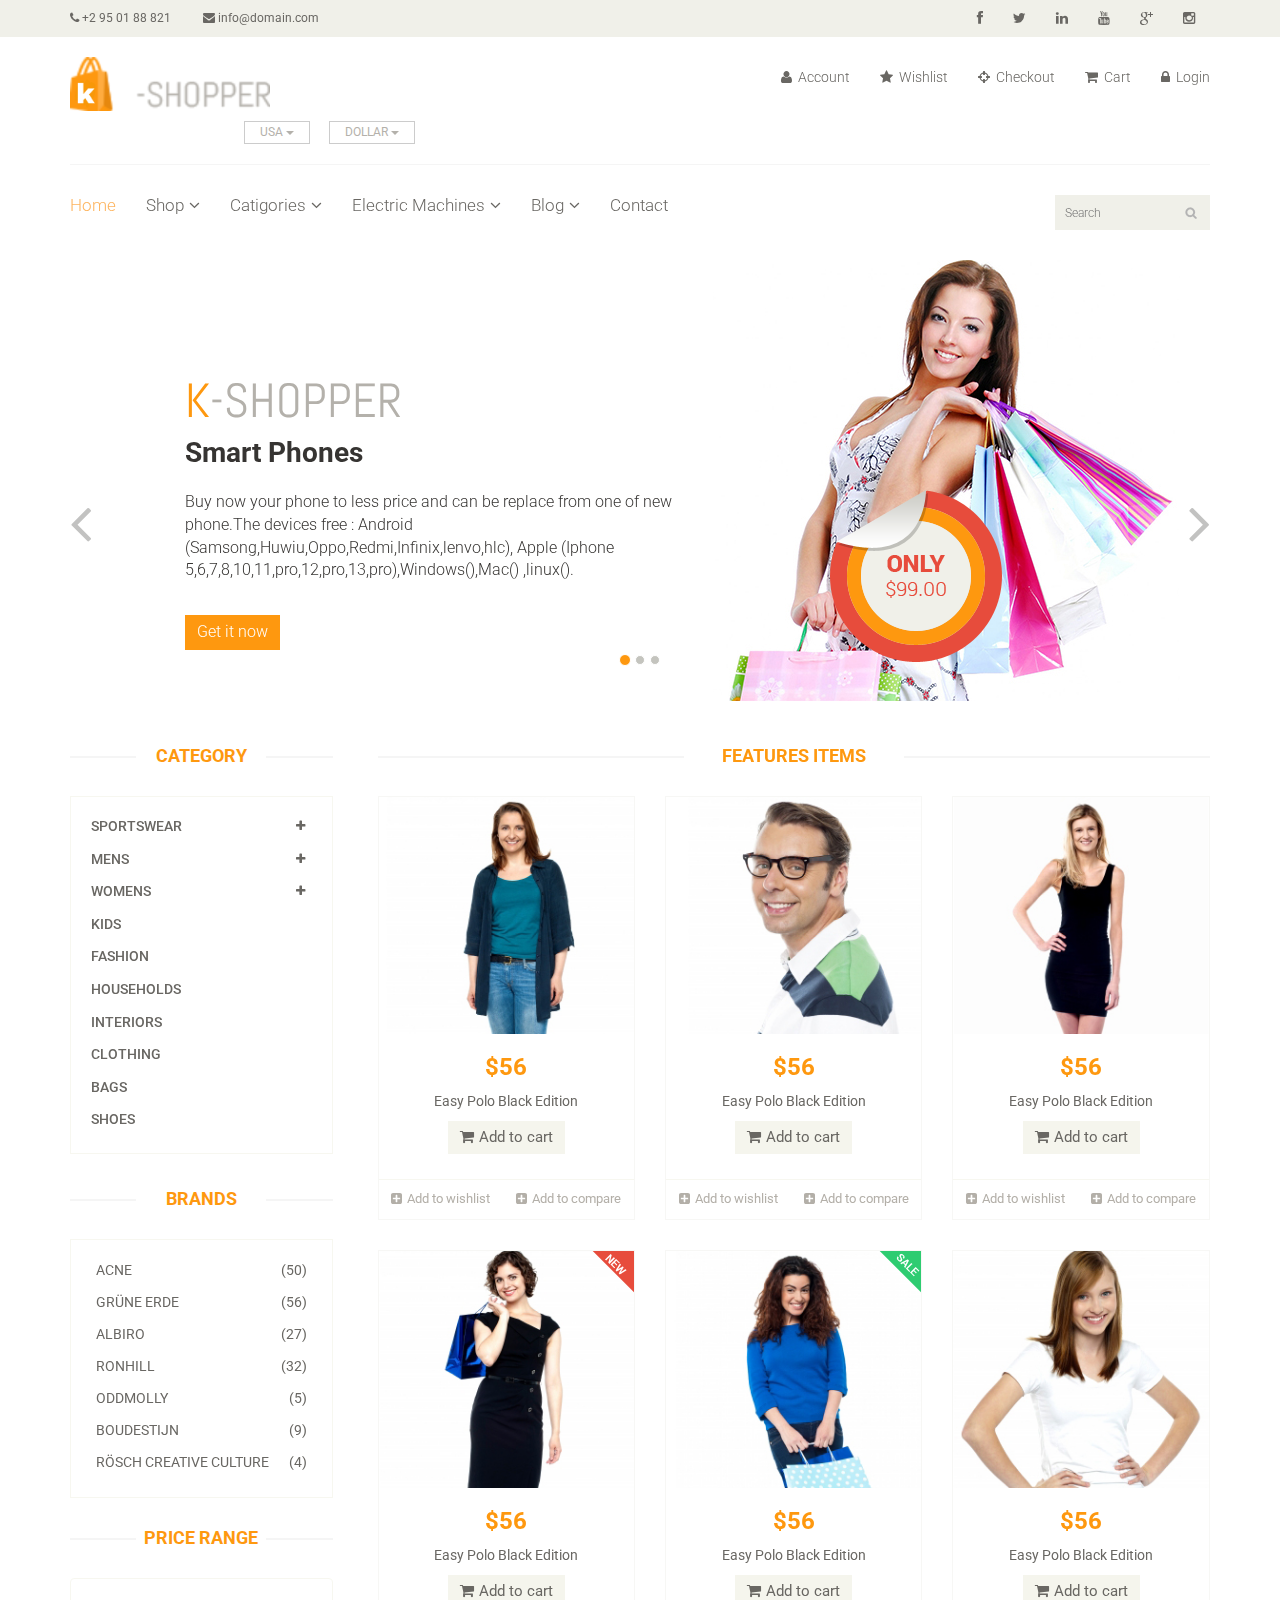
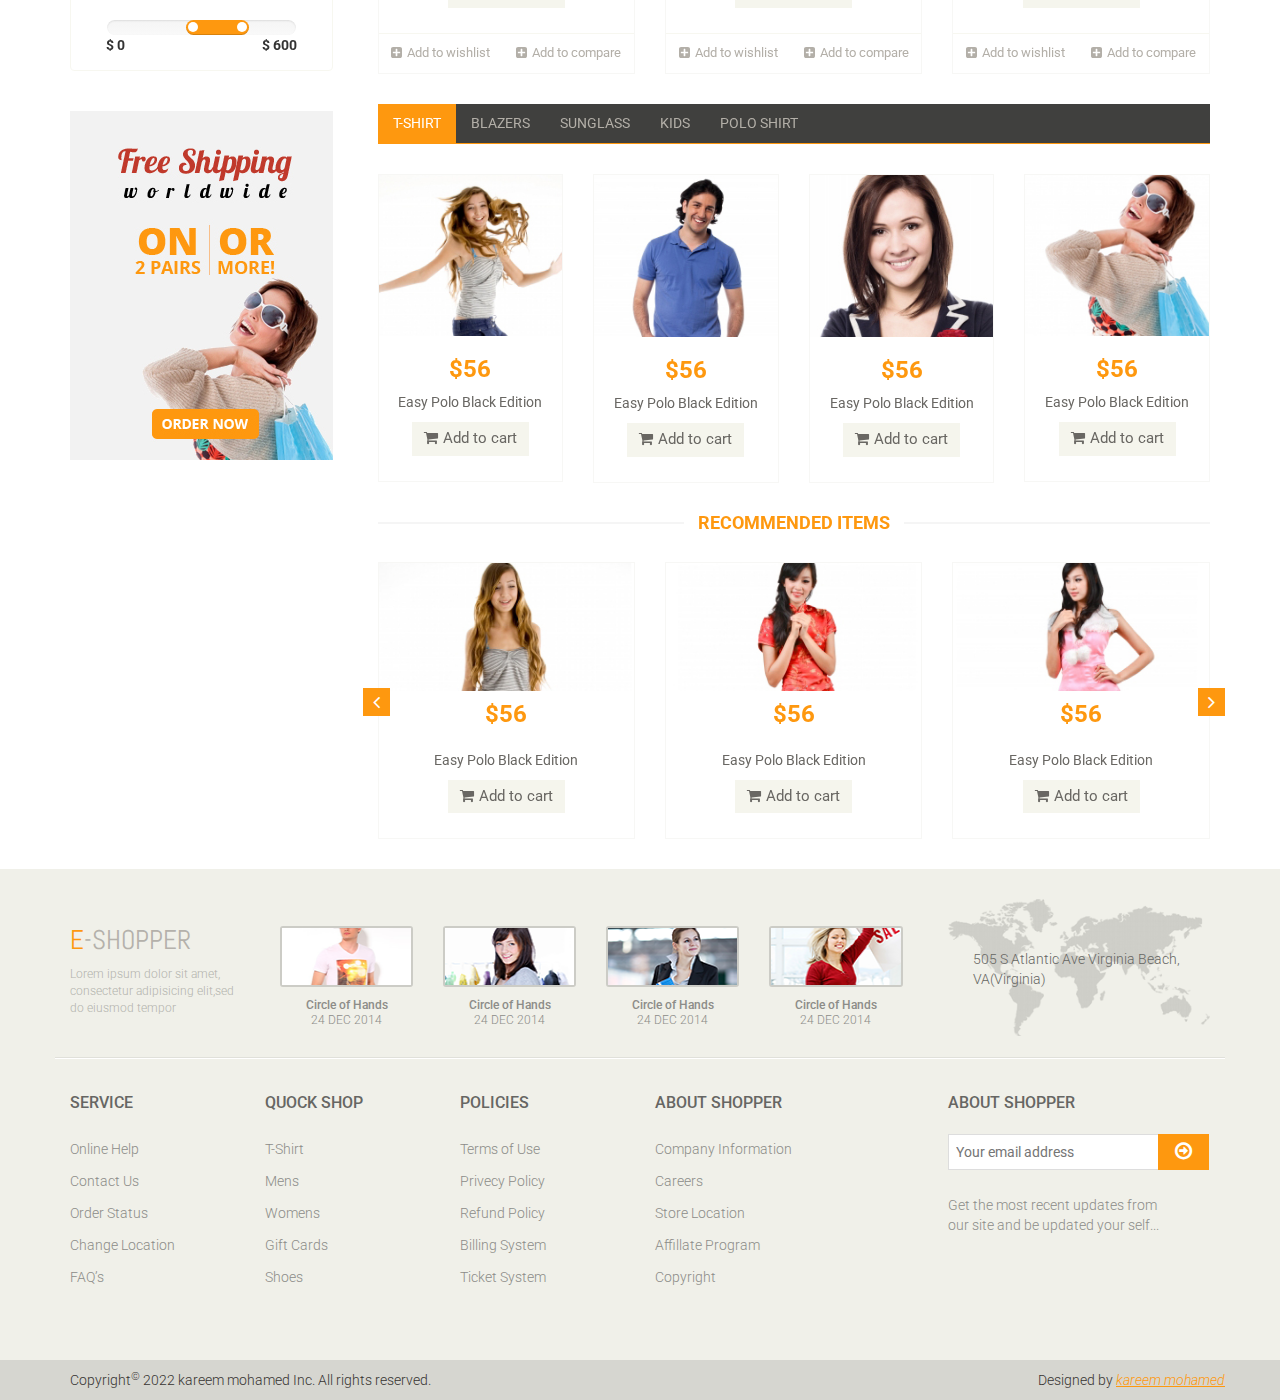
<file: index.html>
<!DOCTYPE html>
<html lang="en">
<head>
    <meta charset="utf-8">
    <meta name="viewport" content="width=device-width, initial-scale=1.0">
    <meta name="description" content="">
    <meta name="author" content="">
    <title>Home | K-Shopper</title>
    <link href="css/bootstrap.min.css" rel="stylesheet">
    <link href="css/font-awesome.min.css" rel="stylesheet">
    <link href="css/prettyPhoto.css" rel="stylesheet">
    <link href="css/price-range.css" rel="stylesheet">
    <link href="css/animate.css" rel="stylesheet">
    <link href="css/main.css" rel="stylesheet">
    <link href="css/responsive.css" rel="stylesheet">
    <!--[if lt IE 9]>
            <script src="js/html5shiv.js"></script>
            <script src="js/respond.min.js"></script>
            <![endif]-->
    <link rel="shortcut icon" href="images/ico/favicon.ico">
    <link rel="apple-touch-icon-precomposed" sizes="144x144" href="images/ico/apple-touch-icon-144-precomposed.png">
    <link rel="apple-touch-icon-precomposed" sizes="114x114" href="images/ico/apple-touch-icon-114-precomposed.png">
    <link rel="apple-touch-icon-precomposed" sizes="72x72" href="images/ico/apple-touch-icon-72-precomposed.png">
    <link rel="apple-touch-icon-precomposed" href="images/ico/apple-touch-icon-57-precomposed.png">     <lin
    
    k rel="icon" type="image/png" sizes="16x16" href="favicon-16x16.png">
</head>
<!--/head-->

<body>
    <header id="header">
        <!--header-->
        <div class="header_top">
            <!--header_top-->
            <div class="container">
                <div class="row">
                    <div class="col-sm-6">
                        <div class="contactinfo">
                            <ul class="nav nav-pills">
                                <li><a href="#"><i class="fa fa-phone"></i> +2 95 01 88 821</a></li>
                                <li><a href="#"><i class="fa fa-envelope"></i> info@domain.com</a></li>
                            </ul>
                        </div>
                    </div>
                    <div class="col-sm-6">
                        <div class="social-icons pull-right">
                            <ul class="nav navbar-nav">
                                <li><a href="#"><i class="fa fa-facebook"></i></a></li>
                                <li><a href="#"><i class="fa fa-twitter"></i></a></li>
                                <li><a href="#"><i class="fa fa-linkedin"></i></a></li>
                                <li><a href="#"><i class="fa fa-youtube"></i></a></li>
                                <li><a href="#"><i class="fa fa-google-plus"></i></a></li>
                                <li><a href="#"><i class="fa fa-instagram"></i></a></li>
                            </ul>
                        </div>
                    </div>
                </div>
            </div>
        </div>
        <!--/header_top-->

        <div class="header-middle">
            <!--header-middle-->
            <div class="container">
                <div class="row">
                    <div class="col-sm-4">
                        <div class="logo pull-left">
                            <a href="index.html"><img src="images/home/logo.png" alt="" /></a>
                        </div>
                        <div class="btn-group pull-right">
                            <div class="btn-group">
                                <button type="button" class="btn btn-default dropdown-toggle usa" data-toggle="dropdown">
                                    USA
                                    <span class="caret"></span>
                                </button>
                                <ul class="dropdown-menu">
                                    <li><a href="#">Canada</a></li>
                                    <li><a href="#">Uk</a></li>
                                    <li><a href="#">Fr</a></li>
                                    <li><a href="#">It</a></li>
                                    <li><a href="#">Gr</a></li>
                                </ul>
                            </div>

                            <div class="btn-group">
                                <button type="button" class="btn btn-default dropdown-toggle usa" data-toggle="dropdown">
                                    DOLLAR
                                    <span class="caret"></span>
                                </button>
                                <ul class="dropdown-menu">
                                    <li><a href="#">Canadian Dollar</a></li>
                                    <li><a href="#">Pound</a></li>
                                </ul>
                            </div>
                        </div>
                    </div>
                    <div class="col-sm-8">
                        <div class="shop-menu pull-right">
                            <ul class="nav navbar-nav">
                                <li><a href="#"><i class="fa fa-user"></i> Account</a></li>
                                <li><a href="#"><i class="fa fa-star"></i> Wishlist</a></li>
                                <li><a href="checkout.html"><i class="fa fa-crosshairs"></i> Checkout</a></li>
                                <li><a href="cart.html"><i class="fa fa-shopping-cart"></i> Cart</a></li>
                                <li><a href="login.html"><i class="fa fa-lock"></i> Login</a></li>
                            </ul>
                        </div>
                    </div>
                </div>
            </div>
        </div>
        <!--/header-middle-->

        <div class="header-bottom">
            <!--header-bottom-->
            <div class="container">
                <div class="row">
                    <div class="col-sm-9">
                        <div class="navbar-header">
                            <button type="button" class="navbar-toggle" data-toggle="collapse" data-target=".navbar-collapse">
                                <span class="sr-only">Toggle navigation</span>
                                <span class="icon-bar"></span>
                                <span class="icon-bar"></span>
                                <span class="icon-bar"></span>
                            </button>
                        </div>
                        <div class="mainmenu pull-left">
                            <ul class="nav navbar-nav collapse navbar-collapse">
                                <li><a href="index.html" class="active">Home</a></li>
                                <li class="dropdown"><a href="#">Shop<i class="fa fa-angle-down"></i></a>
                                    <ul role="menu" class="sub-menu">
                                        <li><a href="shop.html">Products</a></li>
                                        <li><a href="product-details.html">Product Details</a></li>
                                        <li><a href="checkout.html">Checkout</a></li>
                                        <li><a href="cart.html">Cart</a></li>
                                        <li><a href="login.html">Login</a></li>
                                    </ul>
                                </li>
                                <li class="dropdown"><a href="#">Catigories<i class="fa fa-angle-down"></i></a>
                                    <ul role="menu" class="sub-menu">
                                        <li><a href="shoes.html">Shoes</a></li>
                                        <li><a href="bags.html">Bags</a></li>
                                        <li><a href="acess.html">Acessoires</a></li>
                                        <li><a href="socks.html"></a>Socks</li>
                                        <li><a href="watch.hmtl">Watches</a></li>
                                    </ul>
                                </li>
                           
                                <li class="dropdown"><a href="#">Electric Machines<i class="fa fa-angle-down"></i></a>
                                    <ul role="menu" class="sub-menu">
                                        <li><a href="#">Smart</a></li>
                                        <li><a href="#">New</a></li>
                                        <li><a href="#">Classic</a></li>
                                        <li><a href="#">Wood</a></li>
                                        <li><a href="#">PC</a></li>
                                    </ul>
                                </li>
                                     <li class="dropdown"><a href="#">Blog<i class="fa fa-angle-down"></i></a>
                                    <ul role="menu" class="sub-menu">
                                        <li><a href="blog.html">Blog List</a></li>
                                        <li><a href="blog-single.html">Blog Single</a></li>
                                    </ul>
                                </li>
                                <li><a href="contact-us.html">Contact</a></li>
                            </ul>
                        </div>
                    </div>
                    <div class="col-sm-3">
                        <div class="search_box pull-right">
                            <input type="text" placeholder="Search" />
                        </div>
                    </div>
                </div>
            </div>
        </div>
        <!--/header-bottom-->
    </header>
    <!--/header-->

    <section id="slider">
        <!--slider-->
        <div class="container">
            <div class="row">
                <div class="col-sm-12">
                    <div id="slider-carousel" class="carousel slide" data-ride="carousel">
                        <ol class="carousel-indicators">
                            <li data-target="#slider-carousel" data-slide-to="0" class="active"></li>
                            <li data-target="#slider-carousel" data-slide-to="1"></li>
                            <li data-target="#slider-carousel" data-slide-to="2"></li>
                        </ol>

                        <div class="carousel-inner">
                            <div class="item active">
                                <div class="col-sm-6">
                                    <h1><span>K</span>-SHOPPER</h1>
                                    <h2>Smart Phones</h2>
                                    <p>
                                        Buy now your phone to less price and can be replace from one of new phone.The devices free : Android (Samsong,Huwiu,Oppo,Redmi,Infinix,lenvo,hlc), Apple (Iphone 5,6,7,8,10,11,pro,12,pro,13,pro),Windows(),Mac() ,linux().
                                        
                                    </p>
                                    <button type="button" class="btn btn-default get">Get it now</button>
                                </div>
                                <div class="col-sm-6">
                                    <img src="images/home/girl1.jpg" class="girl img-responsive" alt="" />
                                    <img src="images/home/pricing.png" class="pricing" alt="" />
                                </div>
                            </div>
                            <div class="item">
                                <div class="col-sm-6">
                                    <h1><span>K</span>-SHOPPER</h1>
                                    <h2>100% Responsive Design</h2>
                                    <p>
                                        Lorem ipsum dolor sit amet, consectetur adipisicing elit, sed do eiusmod tempor incididunt ut labore et dolore magna aliqua.
                                    </p>
                                    <button type="button" class="btn btn-default get">Get it now</button>
                                </div>
                                <div class="col-sm-6">
                                    <img src="images/home/girl2.jpg" class="girl img-responsive" alt="" />
                                    <img src="images/home/pricing.png" class="pricing" alt="" />
                                </div>
                            </div>

                            <div class="item">
                                <div class="col-sm-6">
                                    <h1><span>K</span>-SHOPPER</h1>
                                    <h2>Free Ecommerce Template</h2>
                                    <p>
                                        Lorem ipsum dolor sit amet, consectetur adipisicing elit, sed do eiusmod tempor incididunt ut labore et dolore magna aliqua.
                                    </p>
                                    <button type="button" class="btn btn-default get"><a href="login.html"> Get it now</a></button>
                                </div>
                                <div class="col-sm-6">
                                    <img src="images/home/girl3.jpg" class="girl img-responsive" alt="" />
                                    <img src="images/home/pricing.png" class="pricing" alt="" />
                                </div>
                            </div>

                        </div>
                        

                        <a href="#slider-carousel" class="left control-carousel hidden-xs" data-slide="prev">
                            <i class="fa fa-angle-left"></i>
                        </a>
                        <a href="#slider-carousel" class="right control-carousel hidden-xs" data-slide="next">
                            <i class="fa fa-angle-right"></i>
                        </a>
                    </div>

                </div>
            </div>
        </div>
    </section>
    <!--/slider-->

    <section>
        <div class="container">
            <div class="row">
                <div class="col-sm-3">
                    <div class="left-sidebar">
                        <h2>Category</h2>
                        <div class="panel-group category-products" id="accordian">
                            <!--category-productsr-->
                            <div class="panel panel-default">
                                <div class="panel-heading">
                                    <h4 class="panel-title">
                                        <a data-toggle="collapse" data-parent="#accordian" href="#sportswear">
                                            <span class="badge pull-right"><i class="fa fa-plus"></i></span>
                                            Sportswear
                                        </a>
                                    </h4>
                                </div>
                                <div id="sportswear" class="panel-collapse collapse">
                                    <div class="panel-body">
                                        <ul>
                                            <li><a href="nike.html">Nike </a></li>
                                            <li><a href="zara.html">Under Armour </a></li>
                                            <li><a href="adidas.html">Adidas </a></li>
                                            <li><a href="puma.html">Puma</a></li>
                                            <li><a href="fila.html">ASICS </a></li>
                                        </ul>
                                    </div>
                                </div>
                            </div>
                            <div class="panel panel-default">
                                <div class="panel-heading">
                                    <h4 class="panel-title">
                                        <a data-toggle="collapse" data-parent="#accordian" href="#mens">
                                            <span class="badge pull-right"><i class="fa fa-plus"></i></span>
                                            Mens
                                        </a>
                                    </h4>
                                </div>
                                <div id="mens" class="panel-collapse collapse">
                                    <div class="panel-body">
                                        <ul>
                                            <li><a href="#">Fendi</a></li>
                                            <li><a href="#">Guess</a></li>
                                            <li><a href="#">Valentino</a></li>
                                            <li><a href="#">Dior</a></li>
                                            <li><a href="#">Versace</a></li>
                                            <li><a href="#">Armani</a></li>
                                            <li><a href="#">Prada</a></li>
                                            <li><a href="#">Dolce and Gabbana</a></li>
                                            <li><a href="#">Chanel</a></li>
                                            <li><a href="#">Gucci</a></li>
                                        </ul>
                                    </div>
                                </div>
                            </div>

                            <div class="panel panel-default">
                                <div class="panel-heading">
                                    <h4 class="panel-title">
                                        <a data-toggle="collapse" data-parent="#accordian" href="#womens">
                                            <span class="badge pull-right"><i class="fa fa-plus"></i></span>
                                            Womens
                                        </a>
                                    </h4>
                                </div>
                                <div id="womens" class="panel-collapse collapse">
                                    <div class="panel-body">
                                        <ul>
                                            <li><a href="#">Fendi</a></li>
                                            <li><a href="#">Guess</a></li>
                                            <li><a href="#">Valentino</a></li>
                                            <li><a href="#">Dior</a></li>
                                            <li><a href="#">Versace</a></li>
                                        </ul>
                                    </div>
                                </div>
                            </div>
                            <div class="panel panel-default">
                                <div class="panel-heading">
                                    <h4 class="panel-title"><a href="#">Kids</a></h4>
                                </div>
                            </div>
                            <div class="panel panel-default">
                                <div class="panel-heading">
                                    <h4 class="panel-title"><a href="#">Fashion</a></h4>
                                </div>
                            </div>
                            <div class="panel panel-default">
                                <div class="panel-heading">
                                    <h4 class="panel-title"><a href="#">Households</a></h4>
                                </div>
                            </div>
                            <div class="panel panel-default">
                                <div class="panel-heading">
                                    <h4 class="panel-title"><a href="#">Interiors</a></h4>
                                </div>
                            </div>
                            <div class="panel panel-default">
                                <div class="panel-heading">
                                    <h4 class="panel-title"><a href="#">Clothing</a></h4>
                                </div>
                            </div>
                            <div class="panel panel-default">
                                <div class="panel-heading">
                                    <h4 class="panel-title"><a href="#">Bags</a></h4>
                                </div>
                            </div>
                            <div class="panel panel-default">
                                <div class="panel-heading">
                                    <h4 class="panel-title"><a href="#">Shoes</a></h4>
                                </div>
                            </div>
                        </div>
                        <!--/category-products-->

                        <div class="brands_products">
                            <!--brands_products-->
                            <h2>Brands</h2>
                            <div class="brands-name">
                                <ul class="nav nav-pills nav-stacked">
                                    <li><a href="#"> <span class="pull-right">(50)</span>Acne</a></li>
                                    <li><a href="#"> <span class="pull-right">(56)</span>Grüne Erde</a></li>
                                    <li><a href="#"> <span class="pull-right">(27)</span>Albiro</a></li>
                                    <li><a href="#"> <span class="pull-right">(32)</span>Ronhill</a></li>
                                    <li><a href="#"> <span class="pull-right">(5)</span>Oddmolly</a></li>
                                    <li><a href="#"> <span class="pull-right">(9)</span>Boudestijn</a></li>
                                    <li><a href="#"> <span class="pull-right">(4)</span>Rösch creative culture</a></li>
                                </ul>
                            </div>
                        </div>
                        <!--/brands_products-->

                        <div class="price-range">
                            <!--price-range-->
                            <h2>Price Range</h2>
                            <div class="well text-center">
                                <input type="text" class="span2" value="" data-slider-min="0" data-slider-max="600" data-slider-step="5" data-slider-value="[250,450]" id="sl2"><br />
                                <b class="pull-left">$ 0</b> <b class="pull-right">$ 600</b>
                            </div>
                        </div>
                        <!--/price-range-->

                        <div class="shipping text-center">
                            <!--shipping-->
                            <img src="images/home/shipping.jpg" alt="" />
                        </div>
                        <!--/shipping-->

                    </div>
                </div>

                <div class="col-sm-9 padding-right">
                    <div class="features_items">
                        <!--features_items-->
                        <h2 class="title text-center">Features Items</h2>
                        <div class="col-sm-4">
                            <div class="product-image-wrapper">
                                <div class="single-products">
                                    <div class="productinfo text-center">
                                        <img src="images/home/product1.jpg" alt="" />
                                        <h2>$56</h2>
                                        <p>
                                            Easy Polo Black Edition
                                        </p>
                                        <a href="#" class="btn btn-default add-to-cart"><i class="fa fa-shopping-cart"></i>Add to cart</a>
                                    </div>
                                    <div class="product-overlay">
                                        <div class="overlay-content">
                                            <h2>$56</h2>
                                            <p>
                                                Easy Polo Black Edition
                                            </p>
                                            <a href="#" class="btn btn-default add-to-cart"><i class="fa fa-shopping-cart"></i>Add to cart</a>
                                        </div>
                                    </div>
                                </div>
                                <div class="choose">
                                    <ul class="nav nav-pills nav-justified">
                                        <li><a href="#"><i class="fa fa-plus-square"></i>Add to wishlist</a></li>
                                        <li><a href="#"><i class="fa fa-plus-square"></i>Add to compare</a></li>
                                    </ul>
                                </div>
                            </div>
                        </div>
                        <div class="col-sm-4">
                            <div class="product-image-wrapper">
                                <div class="single-products">
                                    <div class="productinfo text-center">
                                        <img src="images/home/product2.jpg" alt="" />
                                        <h2>$56</h2>
                                        <p>
                                            Easy Polo Black Edition
                                        </p>
                                        <a href="#" class="btn btn-default add-to-cart"><i class="fa fa-shopping-cart"></i>Add to cart</a>
                                    </div>
                                    <div class="product-overlay">
                                        <div class="overlay-content">
                                            <h2>$56</h2>
                                            <p>
                                                Easy Polo Black Edition
                                            </p>
                                            <a href="#" class="btn btn-default add-to-cart"><i class="fa fa-shopping-cart"></i>Add to cart</a>
                                        </div>
                                    </div>
                                </div>
                                <div class="choose">
                                    <ul class="nav nav-pills nav-justified">
                                        <li><a href="#"><i class="fa fa-plus-square"></i>Add to wishlist</a></li>
                                        <li><a href="#"><i class="fa fa-plus-square"></i>Add to compare</a></li>
                                    </ul>
                                </div>
                            </div>
                        </div>
                        <div class="col-sm-4">
                            <div class="product-image-wrapper">
                                <div class="single-products">
                                    <div class="productinfo text-center">
                                        <img src="images/home/product3.jpg" alt="" />
                                        <h2>$56</h2>
                                        <p>
                                            Easy Polo Black Edition
                                        </p>
                                        <a href="#" class="btn btn-default add-to-cart"><i class="fa fa-shopping-cart"></i>Add to cart</a>
                                    </div>
                                    <div class="product-overlay">
                                        <div class="overlay-content">
                                            <h2>$56</h2>
                                            <p>
                                                Easy Polo Black Edition
                                            </p>
                                            <a href="#" class="btn btn-default add-to-cart"><i class="fa fa-shopping-cart"></i>Add to cart</a>
                                        </div>
                                    </div>
                                </div>
                                <div class="choose">
                                    <ul class="nav nav-pills nav-justified">
                                        <li><a href="#"><i class="fa fa-plus-square"></i>Add to wishlist</a></li>
                                        <li><a href="#"><i class="fa fa-plus-square"></i>Add to compare</a></li>
                                    </ul>
                                </div>
                            </div>
                        </div>
                        <div class="col-sm-4">
                            <div class="product-image-wrapper">
                                <div class="single-products">
                                    <div class="productinfo text-center">
                                        <img src="images/home/product4.jpg" alt="" />
                                        <h2>$56</h2>
                                        <p>
                                            Easy Polo Black Edition
                                        </p>
                                        <a href="#" class="btn btn-default add-to-cart"><i class="fa fa-shopping-cart"></i>Add to cart</a>
                                    </div>
                                    <div class="product-overlay">
                                        <div class="overlay-content">
                                            <h2>$56</h2>
                                            <p>
                                                Easy Polo Black Edition
                                            </p>
                                            <a href="#" class="btn btn-default add-to-cart"><i class="fa fa-shopping-cart"></i>Add to cart</a>
                                        </div>
                                    </div>
                                    <img src="images/home/new.png" class="new" alt="" />
                                </div>
                                <div class="choose">
                                    <ul class="nav nav-pills nav-justified">
                                        <li><a href="#"><i class="fa fa-plus-square"></i>Add to wishlist</a></li>
                                        <li><a href="#"><i class="fa fa-plus-square"></i>Add to compare</a></li>
                                    </ul>
                                </div>
                            </div>
                        </div>
                        <div class="col-sm-4">
                            <div class="product-image-wrapper">
                                <div class="single-products">
                                    <div class="productinfo text-center">
                                        <img src="images/home/product5.jpg" alt="" />
                                        <h2>$56</h2>
                                        <p>
                                            Easy Polo Black Edition
                                        </p>
                                        <a href="#" class="btn btn-default add-to-cart"><i class="fa fa-shopping-cart"></i>Add to cart</a>
                                    </div>
                                    <div class="product-overlay">
                                        <div class="overlay-content">
                                            <h2>$56</h2>
                                            <p>
                                                Easy Polo Black Edition
                                            </p>
                                            <a href="#" class="btn btn-default add-to-cart"><i class="fa fa-shopping-cart"></i>Add to cart</a>
                                        </div>
                                    </div>
                                    <img src="images/home/sale.png" class="new" alt="" />
                                </div>
                                <div class="choose">
                                    <ul class="nav nav-pills nav-justified">
                                        <li><a href="#"><i class="fa fa-plus-square"></i>Add to wishlist</a></li>
                                        <li><a href="#"><i class="fa fa-plus-square"></i>Add to compare</a></li>
                                    </ul>
                                </div>
                            </div>
                        </div>
                        <div class="col-sm-4">
                            <div class="product-image-wrapper">
                                <div class="single-products">
                                    <div class="productinfo text-center">
                                        <img src="images/home/product6.jpg" alt="" />
                                        <h2>$56</h2>
                                        <p>
                                            Easy Polo Black Edition
                                        </p>
                                        <a href="#" class="btn btn-default add-to-cart"><i class="fa fa-shopping-cart"></i>Add to cart</a>
                                    </div>
                                    <div class="product-overlay">
                                        <div class="overlay-content">
                                            <h2>$56</h2>
                                            <p>
                                                Easy Polo Black Edition
                                            </p>
                                            <a href="#" class="btn btn-default add-to-cart"><i class="fa fa-shopping-cart"></i>Add to cart</a>
                                        </div>
                                    </div>
                                </div>
                                <div class="choose">
                                    <ul class="nav nav-pills nav-justified">
                                        <li><a href="#"><i class="fa fa-plus-square"></i>Add to wishlist</a></li>
                                        <li><a href="#"><i class="fa fa-plus-square"></i>Add to compare</a></li>
                                    </ul>
                                </div>
                            </div>
                        </div>

                    </div>
                    <!--features_items-->

                    <div class="category-tab">
                        <!--category-tab-->
                        <div class="col-sm-12">
                            <ul class="nav nav-tabs">
                                <li class="active"><a href="#tshirt" data-toggle="tab">T-Shirt</a></li>
                                <li><a href="#blazers" data-toggle="tab">Blazers</a></li>
                                <li><a href="#sunglass" data-toggle="tab">Sunglass</a></li>
                                <li><a href="#kids" data-toggle="tab">Kids</a></li>
                                <li><a href="#poloshirt" data-toggle="tab">Polo shirt</a></li>
                            </ul>
                        </div>
                        <div class="tab-content">
                            <div class="tab-pane fade active in" id="tshirt">
                                <div class="col-sm-3">
                                    <div class="product-image-wrapper">
                                        <div class="single-products">
                                            <div class="productinfo text-center">
                                                <img src="images/home/gallery1.jpg" alt="" />
                                                <h2>$56</h2>
                                                <p>
                                                    Easy Polo Black Edition
                                                </p>
                                                <a href="#" class="btn btn-default add-to-cart"><i class="fa fa-shopping-cart"></i>Add to cart</a>
                                            </div>

                                        </div>
                                    </div>
                                </div>
                                <div class="col-sm-3">
                                    <div class="product-image-wrapper">
                                        <div class="single-products">
                                            <div class="productinfo text-center">
                                                <img src="images/home/gallery2.jpg" alt="" />
                                                <h2>$56</h2>
                                                <p>
                                                    Easy Polo Black Edition
                                                </p>
                                                <a href="#" class="btn btn-default add-to-cart"><i class="fa fa-shopping-cart"></i>Add to cart</a>
                                            </div>

                                        </div>
                                    </div>
                                </div>
                                <div class="col-sm-3">
                                    <div class="product-image-wrapper">
                                        <div class="single-products">
                                            <div class="productinfo text-center">
                                                <img src="images/home/gallery3.jpg" alt="" />
                                                <h2>$56</h2>
                                                <p>
                                                    Easy Polo Black Edition
                                                </p>
                                                <a href="#" class="btn btn-default add-to-cart"><i class="fa fa-shopping-cart"></i>Add to cart</a>
                                            </div>

                                        </div>
                                    </div>
                                </div>
                                <div class="col-sm-3">
                                    <div class="product-image-wrapper">
                                        <div class="single-products">
                                            <div class="productinfo text-center">
                                                <img src="images/home/gallery4.jpg" alt="" />
                                                <h2>$56</h2>
                                                <p>
                                                    Easy Polo Black Edition
                                                </p>
                                                <a href="#" class="btn btn-default add-to-cart"><i class="fa fa-shopping-cart"></i>Add to cart</a>
                                            </div>

                                        </div>
                                    </div>
                                </div>
                            </div>

                            <div class="tab-pane fade" id="blazers">
                                <div class="col-sm-3">
                                    <div class="product-image-wrapper">
                                        <div class="single-products">
                                            <div class="productinfo text-center">
                                                <img src="images/home/gallery4.jpg" alt="" />
                                                <h2>$56</h2>
                                                <p>
                                                    Easy Polo Black Edition
                                                </p>
                                                <a href="#" class="btn btn-default add-to-cart"><i class="fa fa-shopping-cart"></i>Add to cart</a>
                                            </div>

                                        </div>
                                    </div>
                                </div>
                                <div class="col-sm-3">
                                    <div class="product-image-wrapper">
                                        <div class="single-products">
                                            <div class="productinfo text-center">
                                                <img src="images/home/gallery3.jpg" alt="" />
                                                <h2>$56</h2>
                                                <p>
                                                    Easy Polo Black Edition
                                                </p>
                                                <a href="#" class="btn btn-default add-to-cart"><i class="fa fa-shopping-cart"></i>Add to cart</a>
                                            </div>

                                        </div>
                                    </div>
                                </div>
                                <div class="col-sm-3">
                                    <div class="product-image-wrapper">
                                        <div class="single-products">
                                            <div class="productinfo text-center">
                                                <img src="images/home/gallery2.jpg" alt="" />
                                                <h2>$56</h2>
                                                <p>
                                                    Easy Polo Black Edition
                                                </p>
                                                <a href="#" class="btn btn-default add-to-cart"><i class="fa fa-shopping-cart"></i>Add to cart</a>
                                            </div>

                                        </div>
                                    </div>
                                </div>
                                <div class="col-sm-3">
                                    <div class="product-image-wrapper">
                                        <div class="single-products">
                                            <div class="productinfo text-center">
                                                <img src="images/home/gallery1.jpg" alt="" />
                                                <h2>$56</h2>
                                                <p>
                                                    Easy Polo Black Edition
                                                </p>
                                                <a href="#" class="btn btn-default add-to-cart"><i class="fa fa-shopping-cart"></i>Add to cart</a>
                                            </div>

                                        </div>
                                    </div>
                                </div>
                            </div>

                            <div class="tab-pane fade" id="sunglass">
                                <div class="col-sm-3">
                                    <div class="product-image-wrapper">
                                        <div class="single-products">
                                            <div class="productinfo text-center">
                                                <img src="images/home/gallery3.jpg" alt="" />
                                                <h2>$56</h2>
                                                <p>
                                                    Easy Polo Black Edition
                                                </p>
                                                <a href="#" class="btn btn-default add-to-cart"><i class="fa fa-shopping-cart"></i>Add to cart</a>
                                            </div>

                                        </div>
                                    </div>
                                </div>
                                <div class="col-sm-3">
                                    <div class="product-image-wrapper">
                                        <div class="single-products">
                                            <div class="productinfo text-center">
                                                <img src="images/home/gallery4.jpg" alt="" />
                                                <h2>$56</h2>
                                                <p>
                                                    Easy Polo Black Edition
                                                </p>
                                                <a href="#" class="btn btn-default add-to-cart"><i class="fa fa-shopping-cart"></i>Add to cart</a>
                                            </div>

                                        </div>
                                    </div>
                                </div>
                                <div class="col-sm-3">
                                    <div class="product-image-wrapper">
                                        <div class="single-products">
                                            <div class="productinfo text-center">
                                                <img src="images/home/gallery1.jpg" alt="" />
                                                <h2>$56</h2>
                                                <p>
                                                    Easy Polo Black Edition
                                                </p>
                                                <a href="#" class="btn btn-default add-to-cart"><i class="fa fa-shopping-cart"></i>Add to cart</a>
                                            </div>

                                        </div>
                                    </div>
                                </div>
                                <div class="col-sm-3">
                                    <div class="product-image-wrapper">
                                        <div class="single-products">
                                            <div class="productinfo text-center">
                                                <img src="images/home/gallery2.jpg" alt="" />
                                                <h2>$56</h2>
                                                <p>
                                                    Easy Polo Black Edition
                                                </p>
                                                <a href="#" class="btn btn-default add-to-cart"><i class="fa fa-shopping-cart"></i>Add to cart</a>
                                            </div>

                                        </div>
                                    </div>
                                </div>
                            </div>

                            <div class="tab-pane fade" id="kids">
                                <div class="col-sm-3">
                                    <div class="product-image-wrapper">
                                        <div class="single-products">
                                            <div class="productinfo text-center">
                                                <img src="images/home/gallery1.jpg" alt="" />
                                                <h2>$56</h2>
                                                <p>
                                                    Easy Polo Black Edition
                                                </p>
                                                <a href="#" class="btn btn-default add-to-cart"><i class="fa fa-shopping-cart"></i>Add to cart</a>
                                            </div>

                                        </div>
                                    </div>
                                </div>
                                <div class="col-sm-3">
                                    <div class="product-image-wrapper">
                                        <div class="single-products">
                                            <div class="productinfo text-center">
                                                <img src="images/home/gallery2.jpg" alt="" />
                                                <h2>$56</h2>
                                                <p>
                                                    Easy Polo Black Edition
                                                </p>
                                                <a href="#" class="btn btn-default add-to-cart"><i class="fa fa-shopping-cart"></i>Add to cart</a>
                                            </div>

                                        </div>
                                    </div>
                                </div>
                                <div class="col-sm-3">
                                    <div class="product-image-wrapper">
                                        <div class="single-products">
                                            <div class="productinfo text-center">
                                                <img src="images/home/gallery3.jpg" alt="" />
                                                <h2>$56</h2>
                                                <p>
                                                    Easy Polo Black Edition
                                                </p>
                                                <a href="#" class="btn btn-default add-to-cart"><i class="fa fa-shopping-cart"></i>Add to cart</a>
                                            </div>

                                        </div>
                                    </div>
                                </div>
                                <div class="col-sm-3">
                                    <div class="product-image-wrapper">
                                        <div class="single-products">
                                            <div class="productinfo text-center">
                                                <img src="images/home/gallery4.jpg" alt="" />
                                                <h2>$56</h2>
                                                <p>
                                                    Easy Polo Black Edition
                                                </p>
                                                <a href="#" class="btn btn-default add-to-cart"><i class="fa fa-shopping-cart"></i>Add to cart</a>
                                            </div>

                                        </div>
                                    </div>
                                </div>
                            </div>

                            <div class="tab-pane fade" id="poloshirt">
                                <div class="col-sm-3">
                                    <div class="product-image-wrapper">
                                        <div class="single-products">
                                            <div class="productinfo text-center">
                                                <img src="images/home/gallery2.jpg" alt="" />
                                                <h2>$56</h2>
                                                <p>
                                                    Easy Polo Black Edition
                                                </p>
                                                <a href="#" class="btn btn-default add-to-cart"><i class="fa fa-shopping-cart"></i>Add to cart</a>
                                            </div>

                                        </div>
                                    </div>
                                </div>
                                <div class="col-sm-3">
                                    <div class="product-image-wrapper">
                                        <div class="single-products">
                                            <div class="productinfo text-center">
                                                <img src="images/home/gallery4.jpg" alt="" />
                                                <h2>$56</h2>
                                                <p>
                                                    Easy Polo Black Edition
                                                </p>
                                                <a href="#" class="btn btn-default add-to-cart"><i class="fa fa-shopping-cart"></i>Add to cart</a>
                                            </div>

                                        </div>
                                    </div>
                                </div>
                                <div class="col-sm-3">
                                    <div class="product-image-wrapper">
                                        <div class="single-products">
                                            <div class="productinfo text-center">
                                                <img src="images/home/gallery3.jpg" alt="" />
                                                <h2>$56</h2>
                                                <p>
                                                    Easy Polo Black Edition
                                                </p>
                                                <a href="#" class="btn btn-default add-to-cart"><i class="fa fa-shopping-cart"></i>Add to cart</a>
                                            </div>

                                        </div>
                                    </div>
                                </div>
                                <div class="col-sm-3">
                                    <div class="product-image-wrapper">
                                        <div class="single-products">
                                            <div class="productinfo text-center">
                                                <img src="images/home/gallery1.jpg" alt="" />
                                                <h2>$56</h2>
                                                <p>
                                                    Easy Polo Black Edition
                                                </p>
                                                <a href="#" class="btn btn-default add-to-cart"><i class="fa fa-shopping-cart"></i>Add to cart</a>
                                            </div>

                                        </div>
                                    </div>
                                </div>
                            </div>
                        </div>
                    </div>
                    <!--/category-tab-->

                    <div class="recommended_items">
                        <!--recommended_items-->
                        <h2 class="title text-center">recommended items</h2>

                        <div id="recommended-item-carousel" class="carousel slide" data-ride="carousel">
                            <div class="carousel-inner">
                                <div class="item active">
                                    <div class="col-sm-4">
                                        <div class="product-image-wrapper">
                                            <div class="single-products">
                                                <div class="productinfo text-center">
                                                    <img src="images/home/recommend1.jpg" alt="" />
                                                    <h2>$56</h2>
                                                    <p>
                                                        Easy Polo Black Edition
                                                    </p>
                                                    <a href="#" class="btn btn-default add-to-cart"><i class="fa fa-shopping-cart"></i>Add to cart</a>
                                                </div>

                                            </div>
                                        </div>
                                    </div>
                                    <div class="col-sm-4">
                                        <div class="product-image-wrapper">
                                            <div class="single-products">
                                                <div class="productinfo text-center">
                                                    <img src="images/home/recommend2.jpg" alt="" />
                                                    <h2>$56</h2>
                                                    <p>
                                                        Easy Polo Black Edition
                                                    </p>
                                                    <a href="#" class="btn btn-default add-to-cart"><i class="fa fa-shopping-cart"></i>Add to cart</a>
                                                </div>

                                            </div>
                                        </div>
                                    </div>
                                    <div class="col-sm-4">
                                        <div class="product-image-wrapper">
                                            <div class="single-products">
                                                <div class="productinfo text-center">
                                                    <img src="images/home/recommend3.jpg" alt="" />
                                                    <h2>$56</h2>
                                                    <p>
                                                        Easy Polo Black Edition
                                                    </p>
                                                    <a href="#" class="btn btn-default add-to-cart"><i class="fa fa-shopping-cart"></i>Add to cart</a>
                                                </div>

                                            </div>
                                        </div>
                                    </div>
                                </div>
                                <div class="item">
                                    <div class="col-sm-4">
                                        <div class="product-image-wrapper">
                                            <div class="single-products">
                                                <div class="productinfo text-center">
                                                    <img src="images/home/recommend1.jpg" alt="" />
                                                    <h2>$56</h2>
                                                    <p>
                                                        Easy Polo Black Edition
                                                    </p>
                                                    <a href="#" class="btn btn-default add-to-cart"><i class="fa fa-shopping-cart"></i>Add to cart</a>
                                                </div>

                                            </div>
                                        </div>
                                    </div>
                                    <div class="col-sm-4">
                                        <div class="product-image-wrapper">
                                            <div class="single-products">
                                                <div class="productinfo text-center">
                                                    <img src="images/home/recommend2.jpg" alt="" />
                                                    <h2>$56</h2>
                                                    <p>
                                                        Easy Polo Black Edition
                                                    </p>
                                                    <a href="#" class="btn btn-default add-to-cart"><i class="fa fa-shopping-cart"></i>Add to cart</a>
                                                </div>

                                            </div>
                                        </div>
                                    </div>
                                    <div class="col-sm-4">
                                        <div class="product-image-wrapper">
                                            <div class="single-products">
                                                <div class="productinfo text-center">
                                                    <img src="images/home/recommend3.jpg" alt="" />
                                                    <h2>$56</h2>
                                                    <p>
                                                        Easy Polo Black Edition
                                                    </p>
                                                    <a href="#" class="btn btn-default add-to-cart"><i class="fa fa-shopping-cart"></i>Add to cart</a>
                                                </div>

                                            </div>
                                        </div>
                                    </div>
                                </div>
                            </div>
                            <a class="left recommended-item-control" href="#recommended-item-carousel" data-slide="prev">
                                <i class="fa fa-angle-left"></i>
                            </a>
                            <a class="right recommended-item-control" href="#recommended-item-carousel" data-slide="next">
                                <i class="fa fa-angle-right"></i>
                            </a>
                        </div>
                    </div>
                    <!--/recommended_items-->

                </div>
            </div>
        </div>
    </section>

    <footer id="footer">
        <!--Footer-->
        <div class="footer-top">
            <div class="container">
                <div class="row">
                    <div class="col-sm-2">
                        <div class="companyinfo">
                            <h2><span>e</span>-shopper</h2>
                            <p>
                                Lorem ipsum dolor sit amet, consectetur adipisicing elit,sed do eiusmod tempor
                            </p>
                        </div>
                    </div>
                    <div class="col-sm-7">
                        <div class="col-sm-3">
                            <div class="video-gallery text-center">
                                <a href="#">
                                    <div class="iframe-img">
                                        <img src="images/home/iframe1.png" alt="" />
                                    </div>
                                    <div class="overlay-icon">
                                        <i class="fa fa-play-circle-o"></i>
                                    </div>
                                </a>
                                <p>
                                    Circle of Hands
                                </p>
                                <h2>24 DEC 2014</h2>
                            </div>
                        </div>

                        <div class="col-sm-3">
                            <div class="video-gallery text-center">
                                <a href="#">
                                    <div class="iframe-img">
                                        <img src="images/home/iframe2.png" alt="" />
                                    </div>
                                    <div class="overlay-icon">
                                        <i class="fa fa-play-circle-o"></i>
                                    </div>
                                </a>
                                <p>
                                    Circle of Hands
                                </p>
                                <h2>24 DEC 2014</h2>
                            </div>
                        </div>

                        <div class="col-sm-3">
                            <div class="video-gallery text-center">
                                <a href="#">
                                    <div class="iframe-img">
                                        <img src="images/home/iframe3.png" alt="" />
                                    </div>
                                    <div class="overlay-icon">
                                        <i class="fa fa-play-circle-o"></i>
                                    </div>
                                </a>
                                <p>
                                    Circle of Hands
                                </p>
                                <h2>24 DEC 2014</h2>
                            </div>
                        </div>

                        <div class="col-sm-3">
                            <div class="video-gallery text-center">
                                <a href="#">
                                    <div class="iframe-img">
                                        <img src="images/home/iframe4.png" alt="" />
                                    </div>
                                    <div class="overlay-icon">
                                        <i class="fa fa-play-circle-o"></i>
                                    </div>
                                </a>
                                <p>
                                    Circle of Hands
                                </p>
                                <h2>24 DEC 2014</h2>
                            </div>
                        </div>
                    </div>
                    <div class="col-sm-3">
                        <div class="address">
                            <img src="images/home/map.png" alt="" />
                            <p>
                                505 S Atlantic Ave Virginia Beach, VA(Virginia)
                            </p>
                        </div>
                    </div>
                </div>
            </div>
        </div>

        <div class="footer-widget">
            <div class="container">
                <div class="row">
                    <div class="col-sm-2">
                        <div class="single-widget">
                            <h2>Service</h2>
                            <ul class="nav nav-pills nav-stacked">
                                <li><a href="#">Online Help</a></li>
                                <li><a href="#">Contact Us</a></li>
                                <li><a href="#">Order Status</a></li>
                                <li><a href="#">Change Location</a></li>
                                <li><a href="#">FAQ’s</a></li>
                            </ul>
                        </div>
                    </div>
                    <div class="col-sm-2">
                        <div class="single-widget">
                            <h2>Quock Shop</h2>
                            <ul class="nav nav-pills nav-stacked">
                                <li><a href="#">T-Shirt</a></li>
                                <li><a href="#">Mens</a></li>
                                <li><a href="#">Womens</a></li>
                                <li><a href="#">Gift Cards</a></li>
                                <li><a href="#">Shoes</a></li>
                            </ul>
                        </div>
                    </div>
                    <div class="col-sm-2">
                        <div class="single-widget">
                            <h2>Policies</h2>
                            <ul class="nav nav-pills nav-stacked">
                                <li><a href="#">Terms of Use</a></li>
                                <li><a href="#">Privecy Policy</a></li>
                                <li><a href="#">Refund Policy</a></li>
                                <li><a href="#">Billing System</a></li>
                                <li><a href="#">Ticket System</a></li>
                            </ul>
                        </div>
                    </div>
                    <div class="col-sm-2">
                        <div class="single-widget">
                            <h2>About Shopper</h2>
                            <ul class="nav nav-pills nav-stacked">
                                <li><a href="#">Company Information</a></li>
                                <li><a href="#">Careers</a></li>
                                <li><a href="#">Store Location</a></li>
                                <li><a href="#">Affillate Program</a></li>
                                <li><a href="#">Copyright</a></li>
                            </ul>
                        </div>
                    </div>
                    <div class="col-sm-3 col-sm-offset-1">
                        <div class="single-widget">
                            <h2>About Shopper</h2>
                            <form action="#" class="searchform">
                                <input type="text" placeholder="Your email address" />
                                <button type="submit" class="btn btn-default"><i class="fa fa-arrow-circle-o-right"></i></button>
                                <p>
                                    Get the most recent updates from <br />our site and be updated your self...
                                </p>
                            </form>
                        </div>
                    </div>

                </div>
            </div>
        </div>

        <div class="footer-bottom">
            <div class="container">
                <div class="row">
                    <p class="pull-left">
                        Copyright<sup>©</sup>  2022 kareem mohamed Inc. All rights reserved.
                    </p>
                    <p class="pull-right">
                        Designed by <span><a target="_blank" href="http://www.themeum.com">kareem mohamed</a></span>
                    </p>
                </div>
            </div>
        </div>

    </footer>
    <!--/Footer-->



    <script src="js/jquery.js"></script>
    <script src="js/bootstrap.min.js"></script>
    <script src="js/jquery.scrollUp.min.js"></script>
    <script src="js/price-range.js"></script>
    <script src="js/jquery.prettyPhoto.js"></script>
    <script src="js/main.js"></script>
</body>
</html>
</file>
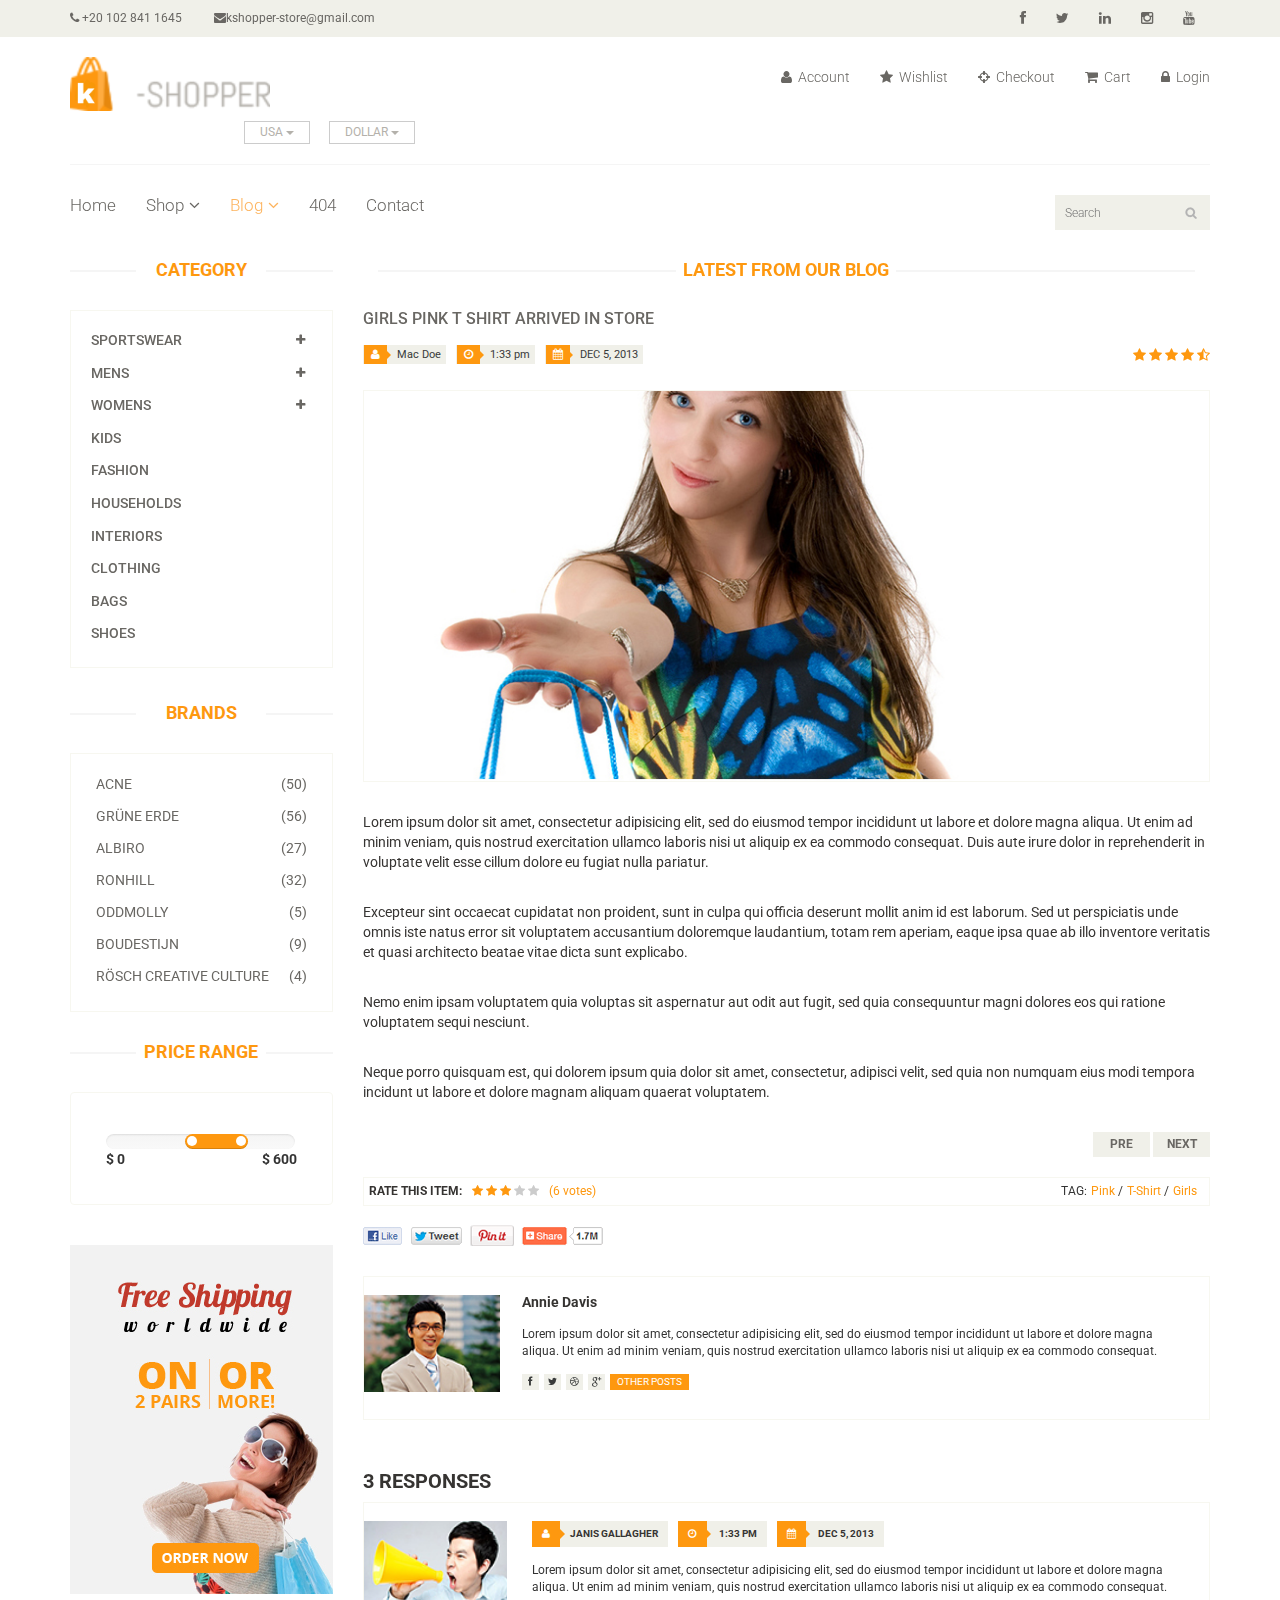
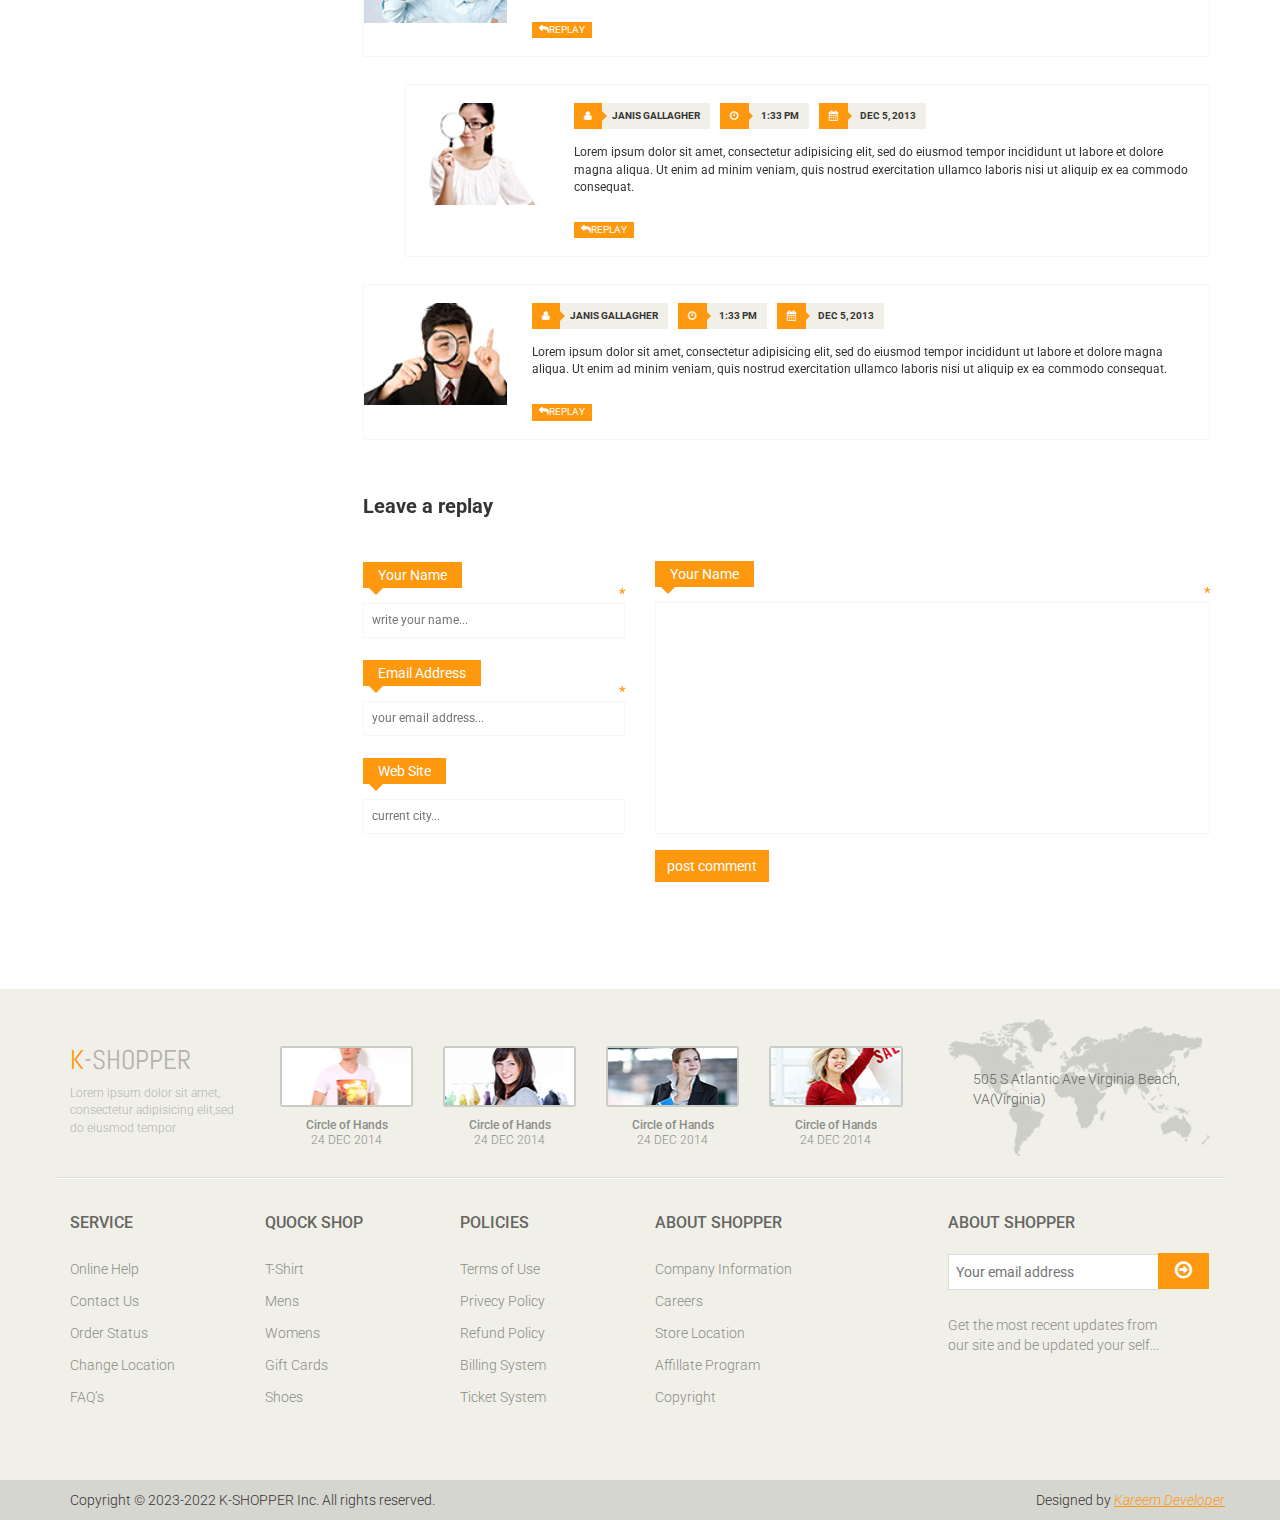
<file: blog-single.html>
<!DOCTYPE html>
<html lang="en">
<head>
    <meta charset="utf-8">
    <meta name="viewport" content="width=device-width, initial-scale=1.0">
    <meta name="description" content="">
    <meta name="author" content="">
    <title>Blog Single | K-Shopper</title>
    <link href="css/bootstrap.min.css" rel="stylesheet">
    <link href="css/font-awesome.min.css" rel="stylesheet">
    <link href="css/prettyPhoto.css" rel="stylesheet">
    <link href="css/price-range.css" rel="stylesheet">
    <link href="css/animate.css" rel="stylesheet">
	<link href="css/main.css" rel="stylesheet">
	<link href="css/responsive.css" rel="stylesheet">
    <!--[if lt IE 9]>
    <script src="js/html5shiv.js"></script>
    <script src="js/respond.min.js"></script>
    <![endif]-->       
    <link rel="shortcut icon" href="images/ico/favicon.ico">
    <link rel="apple-touch-icon-precomposed" sizes="144x144" href="images/ico/apple-touch-icon-144-precomposed.png">
    <link rel="apple-touch-icon-precomposed" sizes="114x114" href="images/ico/apple-touch-icon-114-precomposed.png">
    <link rel="apple-touch-icon-precomposed" sizes="72x72" href="images/ico/apple-touch-icon-72-precomposed.png">
    <link rel="apple-touch-icon-precomposed" href="images/ico/apple-touch-icon-57-precomposed.png">
</head><!--/head-->

<body>
	<header id="header"><!--header-->
		<div class="header_top"><!--header_top-->
			<div class="container">
				<div class="row">
					<div class="col-sm-6">
						<div class="contactinfo">
							<ul class="nav nav-pills">
								<li><a href=""><i class="fa fa-phone"></i> +20 102 841 1645</a></li>
								<li><a href=""><i class="fa fa-envelope"></i>kshopper-store@gmail.com</a></li>
							</ul>
						</div>
					</div>
					<div class="col-sm-6">
						<div class="social-icons pull-right">
							<ul class="nav navbar-nav">
								<li><a href=""><i class="fa fa-facebook"></i></a></li>
								<li><a href=""><i class="fa fa-twitter"></i></a></li>
								<li><a href=""><i class="fa fa-linkedin"></i></a></li>
								<li><a href=""><i class="fa fa-instagram"></i></a></li>
								<li><a href=""><i class="fa fa-youtube"></i></a></li>
							</ul>
						</div>
					</div>
				</div>
			</div>
		</div><!--/header_top-->
		
		<div class="header-middle"><!--header-middle-->
			<div class="container">
				<div class="row">
					<div class="col-sm-4">
						<div class="logo pull-left">
							<a href="index.html"><img src="images/home/logo.png" alt="" /></a>
						</div>
						<div class="btn-group pull-right">
							<div class="btn-group">
								<button type="button" class="btn btn-default dropdown-toggle usa" data-toggle="dropdown">
									USA
									<span class="caret"></span>
								</button>
								<ul class="dropdown-menu">
									<li><a href="">Canada</a></li>
									<li><a href="">UK</a></li>
								</ul>
							</div>
							
							<div class="btn-group">
								<button type="button" class="btn btn-default dropdown-toggle usa" data-toggle="dropdown">
									DOLLAR
									<span class="caret"></span>
								</button>
								<ul class="dropdown-menu">
									<li><a href="">Canadian Dollar</a></li>
									<li><a href="">Pound</a></li>
								</ul>
							</div>
						</div>
					</div>
					<div class="col-sm-8">
						<div class="shop-menu pull-right">
							<ul class="nav navbar-nav">
								<li><a href=""><i class="fa fa-user"></i> Account</a></li>
								<li><a href=""><i class="fa fa-star"></i> Wishlist</a></li>
								<li><a href="checkout.html"><i class="fa fa-crosshairs"></i> Checkout</a></li>
								<li><a href="cart.html"><i class="fa fa-shopping-cart"></i> Cart</a></li>
								<li><a href="login.html"><i class="fa fa-lock"></i> Login</a></li>
							</ul>
						</div>
					</div>
				</div>
			</div>
		</div><!--/header-middle-->
	
		<div class="header-bottom"><!--header-bottom-->
			<div class="container">
				<div class="row">
					<div class="col-sm-9">
						<div class="navbar-header">
							<button type="button" class="navbar-toggle" data-toggle="collapse" data-target=".navbar-collapse">
								<span class="sr-only">Toggle navigation</span>
								<span class="icon-bar"></span>
								<span class="icon-bar"></span>
								<span class="icon-bar"></span>
							</button>
						</div>
						<div class="mainmenu pull-left">
							<ul class="nav navbar-nav collapse navbar-collapse">
								<li><a href="index.html">Home</a></li>
								<li class="dropdown"><a href="#">Shop<i class="fa fa-angle-down"></i></a>
                                    <ul role="menu" class="sub-menu">
                                        <li><a href="shop.html">Products</a></li>
										<li><a href="product-details.html">Product Details</a></li> 
										<li><a href="checkout.html">Checkout</a></li> 
										<li><a href="cart.html">Cart</a></li> 
										<li><a href="login.html">Login</a></li> 
                                    </ul>
                                </li> 
								<li class="dropdown"><a href="#" class="active">Blog<i class="fa fa-angle-down"></i></a>
                                    <ul role="menu" class="sub-menu">
                                        <li><a href="blog.html">Blog List</a></li>
										<li><a href="blog-single.html" class="active">Blog Single</a></li>
                                    </ul>
                                </li> 
								<li><a href="404.html">404</a></li>
								<li><a href="contact-us.html">Contact</a></li>
							</ul>
						</div>
					</div>
					<div class="col-sm-3">
						<div class="search_box pull-right">
							<input type="text" placeholder="Search"/>
						</div>
					</div>
				</div>
			</div>
		</div><!--/header-bottom-->
	</header><!--/header-->
	
	<section>
		<div class="container">
			<div class="row">
				<div class="col-sm-3">
					<div class="left-sidebar">
						<h2>Category</h2>
						<div class="panel-group category-products" id="accordian"><!--category-productsr-->
							<div class="panel panel-default">
								<div class="panel-heading">
									<h4 class="panel-title">
										<a data-toggle="collapse" data-parent="#accordian" href="#sportswear">
											<span class="badge pull-right"><i class="fa fa-plus"></i></span>
											Sportswear
										</a>
									</h4>
								</div>
								<div id="sportswear" class="panel-collapse collapse">
									<div class="panel-body">
										<ul>
											<li><a href="">Nike </a></li>
											<li><a href="">Under Armour </a></li>
											<li><a href="">Adidas </a></li>
											<li><a href="">Puma</a></li>
											<li><a href="">ASICS </a></li>
										</ul>
									</div>
								</div>
							</div>
							<div class="panel panel-default">
								<div class="panel-heading">
									<h4 class="panel-title">
										<a data-toggle="collapse" data-parent="#accordian" href="#mens">
											<span class="badge pull-right"><i class="fa fa-plus"></i></span>
											Mens
										</a>
									</h4>
								</div>
								<div id="mens" class="panel-collapse collapse">
									<div class="panel-body">
										<ul>
											<li><a href="">Fendi</a></li>
											<li><a href="">Guess</a></li>
											<li><a href="">Valentino</a></li>
											<li><a href="">Dior</a></li>
											<li><a href="">Versace</a></li>
											<li><a href="">Armani</a></li>
											<li><a href="">Prada</a></li>
											<li><a href="">Dolce and Gabbana</a></li>
											<li><a href="">Chanel</a></li>
											<li><a href="">Gucci</a></li>
										</ul>
									</div>
								</div>
							</div>
							
							<div class="panel panel-default">
								<div class="panel-heading">
									<h4 class="panel-title">
										<a data-toggle="collapse" data-parent="#accordian" href="#womens">
											<span class="badge pull-right"><i class="fa fa-plus"></i></span>
											Womens
										</a>
									</h4>
								</div>
								<div id="womens" class="panel-collapse collapse">
									<div class="panel-body">
										<ul>
											<li><a href="">Fendi</a></li>
											<li><a href="">Guess</a></li>
											<li><a href="">Valentino</a></li>
											<li><a href="">Dior</a></li>
											<li><a href="">Versace</a></li>
										</ul>
									</div>
								</div>
							</div>
							<div class="panel panel-default">
								<div class="panel-heading">
									<h4 class="panel-title"><a href="#">Kids</a></h4>
								</div>
							</div>
							<div class="panel panel-default">
								<div class="panel-heading">
									<h4 class="panel-title"><a href="#">Fashion</a></h4>
								</div>
							</div>
							<div class="panel panel-default">
								<div class="panel-heading">
									<h4 class="panel-title"><a href="#">Households</a></h4>
								</div>
							</div>
							<div class="panel panel-default">
								<div class="panel-heading">
									<h4 class="panel-title"><a href="#">Interiors</a></h4>
								</div>
							</div>
							<div class="panel panel-default">
								<div class="panel-heading">
									<h4 class="panel-title"><a href="#">Clothing</a></h4>
								</div>
							</div>
							<div class="panel panel-default">
								<div class="panel-heading">
									<h4 class="panel-title"><a href="#">Bags</a></h4>
								</div>
							</div>
							<div class="panel panel-default">
								<div class="panel-heading">
									<h4 class="panel-title"><a href="#">Shoes</a></h4>
								</div>
							</div>
						</div><!--/category-products-->
					
						<div class="brands_products"><!--brands_products-->
							<h2>Brands</h2>
							<div class="brands-name">
								<ul class="nav nav-pills nav-stacked">
									<li><a href=""> <span class="pull-right">(50)</span>Acne</a></li>
									<li><a href=""> <span class="pull-right">(56)</span>Grüne Erde</a></li>
									<li><a href=""> <span class="pull-right">(27)</span>Albiro</a></li>
									<li><a href=""> <span class="pull-right">(32)</span>Ronhill</a></li>
									<li><a href=""> <span class="pull-right">(5)</span>Oddmolly</a></li>
									<li><a href=""> <span class="pull-right">(9)</span>Boudestijn</a></li>
									<li><a href=""> <span class="pull-right">(4)</span>Rösch creative culture</a></li>
								</ul>
							</div>
						</div><!--/brands_products-->
						
						<div class="price-range"><!--price-range-->
							<h2>Price Range</h2>
							<div class="well">
								 <input type="text" class="span2" value="" data-slider-min="0" data-slider-max="600" data-slider-step="5" data-slider-value="[250,450]" id="sl2" ><br />
								 <b>$ 0</b> <b class="pull-right">$ 600</b>
							</div>
						</div><!--/price-range-->
						
						<div class="shipping text-center"><!--shipping-->
							<img src="images/home/shipping.jpg" alt="" />
						</div><!--/shipping-->
					</div>
				</div>
				<div class="col-sm-9">
					<div class="blog-post-area">
						<h2 class="title text-center">Latest From our Blog</h2>
						<div class="single-blog-post">
							<h3>Girls Pink T Shirt arrived in store</h3>
							<div class="post-meta">
								<ul>
									<li><i class="fa fa-user"></i> Mac Doe</li>
									<li><i class="fa fa-clock-o"></i> 1:33 pm</li>
									<li><i class="fa fa-calendar"></i> DEC 5, 2013</li>
								</ul>
								<span>
									<i class="fa fa-star"></i>
									<i class="fa fa-star"></i>
									<i class="fa fa-star"></i>
									<i class="fa fa-star"></i>
									<i class="fa fa-star-half-o"></i>
								</span>
							</div>
							<a href="">
								<img src="images/blog/blog-one.jpg" alt="">
							</a>
							<p>
								Lorem ipsum dolor sit amet, consectetur adipisicing elit, sed do eiusmod tempor incididunt ut labore et dolore magna aliqua. Ut enim ad minim veniam, quis nostrud exercitation ullamco laboris nisi ut aliquip ex ea commodo consequat. Duis aute irure dolor in reprehenderit in voluptate velit esse cillum dolore eu fugiat nulla pariatur.</p> <br>

							<p>
								Excepteur sint occaecat cupidatat non proident, sunt in culpa qui officia deserunt mollit anim id est laborum. Sed ut perspiciatis unde omnis iste natus error sit voluptatem accusantium doloremque laudantium, totam rem aperiam, eaque ipsa quae ab illo inventore veritatis et quasi architecto beatae vitae dicta sunt explicabo.</p> <br>

							<p>
								Nemo enim ipsam voluptatem quia voluptas sit aspernatur aut odit aut fugit, sed quia consequuntur magni dolores eos qui ratione voluptatem sequi nesciunt.</p> <br>

							<p>
								Neque porro quisquam est, qui dolorem ipsum quia dolor sit amet, consectetur, adipisci velit, sed quia non numquam eius modi tempora incidunt ut labore et dolore magnam aliquam quaerat voluptatem.
							</p>
							<div class="pager-area">
								<ul class="pager pull-right">
									<li><a href="#">Pre</a></li>
									<li><a href="#">Next</a></li>
								</ul>
							</div>
						</div>
					</div><!--/blog-post-area-->

					<div class="rating-area">
						<ul class="ratings">
							<li class="rate-this">Rate this item:</li>
							<li>
								<i class="fa fa-star color"></i>
								<i class="fa fa-star color"></i>
								<i class="fa fa-star color"></i>
								<i class="fa fa-star"></i>
								<i class="fa fa-star"></i>
							</li>
							<li class="color">(6 votes)</li>
						</ul>
						<ul class="tag">
							<li>TAG:</li>
							<li><a class="color" href="">Pink <span>/</span></a></li>
							<li><a class="color" href="">T-Shirt <span>/</span></a></li>
							<li><a class="color" href="">Girls</a></li>
						</ul>
					</div><!--/rating-area-->

					<div class="socials-share">
						<a href=""><img src="images/blog/socials.png" alt=""></a>
					</div><!--/socials-share-->

					<div class="media commnets">
						<a class="pull-left" href="#">
							<img class="media-object" src="images/blog/man-one.jpg" alt="">
						</a>
						<div class="media-body">
							<h4 class="media-heading">Annie Davis</h4>
							<p>Lorem ipsum dolor sit amet, consectetur adipisicing elit, sed do eiusmod tempor incididunt ut labore et dolore magna aliqua.  Ut enim ad minim veniam, quis nostrud exercitation ullamco laboris nisi ut aliquip ex ea commodo consequat.</p>
							<div class="blog-socials">
								<ul>
									<li><a href=""><i class="fa fa-facebook"></i></a></li>
									<li><a href=""><i class="fa fa-twitter"></i></a></li>
									<li><a href=""><i class="fa fa-dribbble"></i></a></li>
									<li><a href=""><i class="fa fa-google-plus"></i></a></li>
								</ul>
								<a class="btn btn-primary" href="">Other Posts</a>
							</div>
						</div>
					</div><!--Comments-->
					<div class="response-area">
						<h2>3 RESPONSES</h2>
						<ul class="media-list">
							<li class="media">
								
								<a class="pull-left" href="#">
									<img class="media-object" src="images/blog/man-two.jpg" alt="">
								</a>
								<div class="media-body">
									<ul class="sinlge-post-meta">
										<li><i class="fa fa-user"></i>Janis Gallagher</li>
										<li><i class="fa fa-clock-o"></i> 1:33 pm</li>
										<li><i class="fa fa-calendar"></i> DEC 5, 2013</li>
									</ul>
									<p>Lorem ipsum dolor sit amet, consectetur adipisicing elit, sed do eiusmod tempor incididunt ut labore et dolore magna aliqua.  Ut enim ad minim veniam, quis nostrud exercitation ullamco laboris nisi ut aliquip ex ea commodo consequat.</p>
									<a class="btn btn-primary" href=""><i class="fa fa-reply"></i>Replay</a>
								</div>
							</li>
							<li class="media second-media">
								<a class="pull-left" href="#">
									<img class="media-object" src="images/blog/man-three.jpg" alt="">
								</a>
								<div class="media-body">
									<ul class="sinlge-post-meta">
										<li><i class="fa fa-user"></i>Janis Gallagher</li>
										<li><i class="fa fa-clock-o"></i> 1:33 pm</li>
										<li><i class="fa fa-calendar"></i> DEC 5, 2013</li>
									</ul>
									<p>Lorem ipsum dolor sit amet, consectetur adipisicing elit, sed do eiusmod tempor incididunt ut labore et dolore magna aliqua.  Ut enim ad minim veniam, quis nostrud exercitation ullamco laboris nisi ut aliquip ex ea commodo consequat.</p>
									<a class="btn btn-primary" href=""><i class="fa fa-reply"></i>Replay</a>
								</div>
							</li>
							<li class="media">
								<a class="pull-left" href="#">
									<img class="media-object" src="images/blog/man-four.jpg" alt="">
								</a>
								<div class="media-body">
									<ul class="sinlge-post-meta">
										<li><i class="fa fa-user"></i>Janis Gallagher</li>
										<li><i class="fa fa-clock-o"></i> 1:33 pm</li>
										<li><i class="fa fa-calendar"></i> DEC 5, 2013</li>
									</ul>
									<p>Lorem ipsum dolor sit amet, consectetur adipisicing elit, sed do eiusmod tempor incididunt ut labore et dolore magna aliqua.  Ut enim ad minim veniam, quis nostrud exercitation ullamco laboris nisi ut aliquip ex ea commodo consequat.</p>
									<a class="btn btn-primary" href=""><i class="fa fa-reply"></i>Replay</a>
								</div>
							</li>
						</ul>					
					</div><!--/Response-area-->
					<div class="replay-box">
						<div class="row">
							<div class="col-sm-4">
								<h2>Leave a replay</h2>
								<form>
									<div class="blank-arrow">
										<label>Your Name</label>
									</div>
									<span>*</span>
									<input type="text" placeholder="write your name...">
									<div class="blank-arrow">
										<label>Email Address</label>
									</div>
									<span>*</span>
									<input type="email" placeholder="your email address...">
									<div class="blank-arrow">
										<label>Web Site</label>
									</div>
									<input type="email" placeholder="current city...">
								</form>
							</div>
							<div class="col-sm-8">
								<div class="text-area">
									<div class="blank-arrow">
										<label>Your Name</label>
									</div>
									<span>*</span>
									<textarea name="message" rows="11"></textarea>
									<a class="btn btn-primary" href="">post comment</a>
								</div>
							</div>
						</div>
					</div><!--/Repaly Box-->
				</div>	
			</div>
		</div>
	</section>
	
	<footer id="footer"><!--Footer-->
		<div class="footer-top">
			<div class="container">
				<div class="row">
					<div class="col-sm-2">
						<div class="companyinfo">
							<h2><span>K</span>-shopper</h2>
							<p>Lorem ipsum dolor sit amet, consectetur adipisicing elit,sed do eiusmod tempor</p>
						</div>
					</div>
					<div class="col-sm-7">
						<div class="col-sm-3">
							<div class="video-gallery text-center">
								<a href="#">
									<div class="iframe-img">
										<img src="images/home/iframe1.png" alt="" />
									</div>
									<div class="overlay-icon">
										<i class="fa fa-play-circle-o"></i>
									</div>
								</a>
								<p>Circle of Hands</p>
								<h2>24 DEC 2014</h2>
							</div>
						</div>
						
						<div class="col-sm-3">
							<div class="video-gallery text-center">
								<a href="#">
									<div class="iframe-img">
										<img src="images/home/iframe2.png" alt="" />
									</div>
									<div class="overlay-icon">
										<i class="fa fa-play-circle-o"></i>
									</div>
								</a>
								<p>Circle of Hands</p>
								<h2>24 DEC 2014</h2>
							</div>
						</div>
						
						<div class="col-sm-3">
							<div class="video-gallery text-center">
								<a href="#">
									<div class="iframe-img">
										<img src="images/home/iframe3.png" alt="" />
									</div>
									<div class="overlay-icon">
										<i class="fa fa-play-circle-o"></i>
									</div>
								</a>
								<p>Circle of Hands</p>
								<h2>24 DEC 2014</h2>
							</div>
						</div>
						
						<div class="col-sm-3">
							<div class="video-gallery text-center">
								<a href="#">
									<div class="iframe-img">
										<img src="images/home/iframe4.png" alt="" />
									</div>
									<div class="overlay-icon">
										<i class="fa fa-play-circle-o"></i>
									</div>
								</a>
								<p>Circle of Hands</p>
								<h2>24 DEC 2014</h2>
							</div>
						</div>
					</div>
					<div class="col-sm-3">
						<div class="address">
							<img src="images/home/map.png" alt="" />
							<p>505 S Atlantic Ave Virginia Beach, VA(Virginia)</p>
						</div>
					</div>
				</div>
			</div>
		</div>
		
		<div class="footer-widget">
			<div class="container">
				<div class="row">
					<div class="col-sm-2">
						<div class="single-widget">
							<h2>Service</h2>
							<ul class="nav nav-pills nav-stacked">
								<li><a href="">Online Help</a></li>
								<li><a href="">Contact Us</a></li>
								<li><a href="">Order Status</a></li>
								<li><a href="">Change Location</a></li>
								<li><a href="">FAQ’s</a></li>
							</ul>
						</div>
					</div>
					<div class="col-sm-2">
						<div class="single-widget">
							<h2>Quock Shop</h2>
							<ul class="nav nav-pills nav-stacked">
								<li><a href="">T-Shirt</a></li>
								<li><a href="">Mens</a></li>
								<li><a href="">Womens</a></li>
								<li><a href="">Gift Cards</a></li>
								<li><a href="">Shoes</a></li>
							</ul>
						</div>
					</div>
					<div class="col-sm-2">
						<div class="single-widget">
							<h2>Policies</h2>
							<ul class="nav nav-pills nav-stacked">
								<li><a href="">Terms of Use</a></li>
								<li><a href="">Privecy Policy</a></li>
								<li><a href="">Refund Policy</a></li>
								<li><a href="">Billing System</a></li>
								<li><a href="">Ticket System</a></li>
							</ul>
						</div>
					</div>
					<div class="col-sm-2">
						<div class="single-widget">
							<h2>About Shopper</h2>
							<ul class="nav nav-pills nav-stacked">
								<li><a href="">Company Information</a></li>
								<li><a href="">Careers</a></li>
								<li><a href="">Store Location</a></li>
								<li><a href="">Affillate Program</a></li>
								<li><a href="">Copyright</a></li>
							</ul>
						</div>
					</div>
					<div class="col-sm-3 col-sm-offset-1">
						<div class="single-widget">
							<h2>About Shopper</h2>
							<form action="#" class="searchform">
								<input type="text" placeholder="Your email address" />
								<button type="submit" class="btn btn-default"><i class="fa fa-arrow-circle-o-right"></i></button>
								<p>Get the most recent updates from <br />our site and be updated your self...</p>
							</form>
						</div>
					</div>
					
				</div>
			</div>
		</div>
		
		<div class="footer-bottom">
			<div class="container">
				<div class="row">
					<p class="pull-left">Copyright © 2023-2022 K-SHOPPER Inc. All rights reserved.</p>
					<p class="pull-right">Designed by <span><a target="_blank" href="#">Kareem Developer</a></span></p>
				</div>
			</div>
		</div>
		
	</footer><!--/Footer-->
	

  
    <script src="js/jquery.js"></script>
	<script src="js/price-range.js"></script>
	<script src="js/jquery.scrollUp.min.js"></script>
	<script src="js/bootstrap.min.js"></script>
    <script src="js/jquery.prettyPhoto.js"></script>
    <script src="js/main.js"></script>
</body>
</html>
</file>
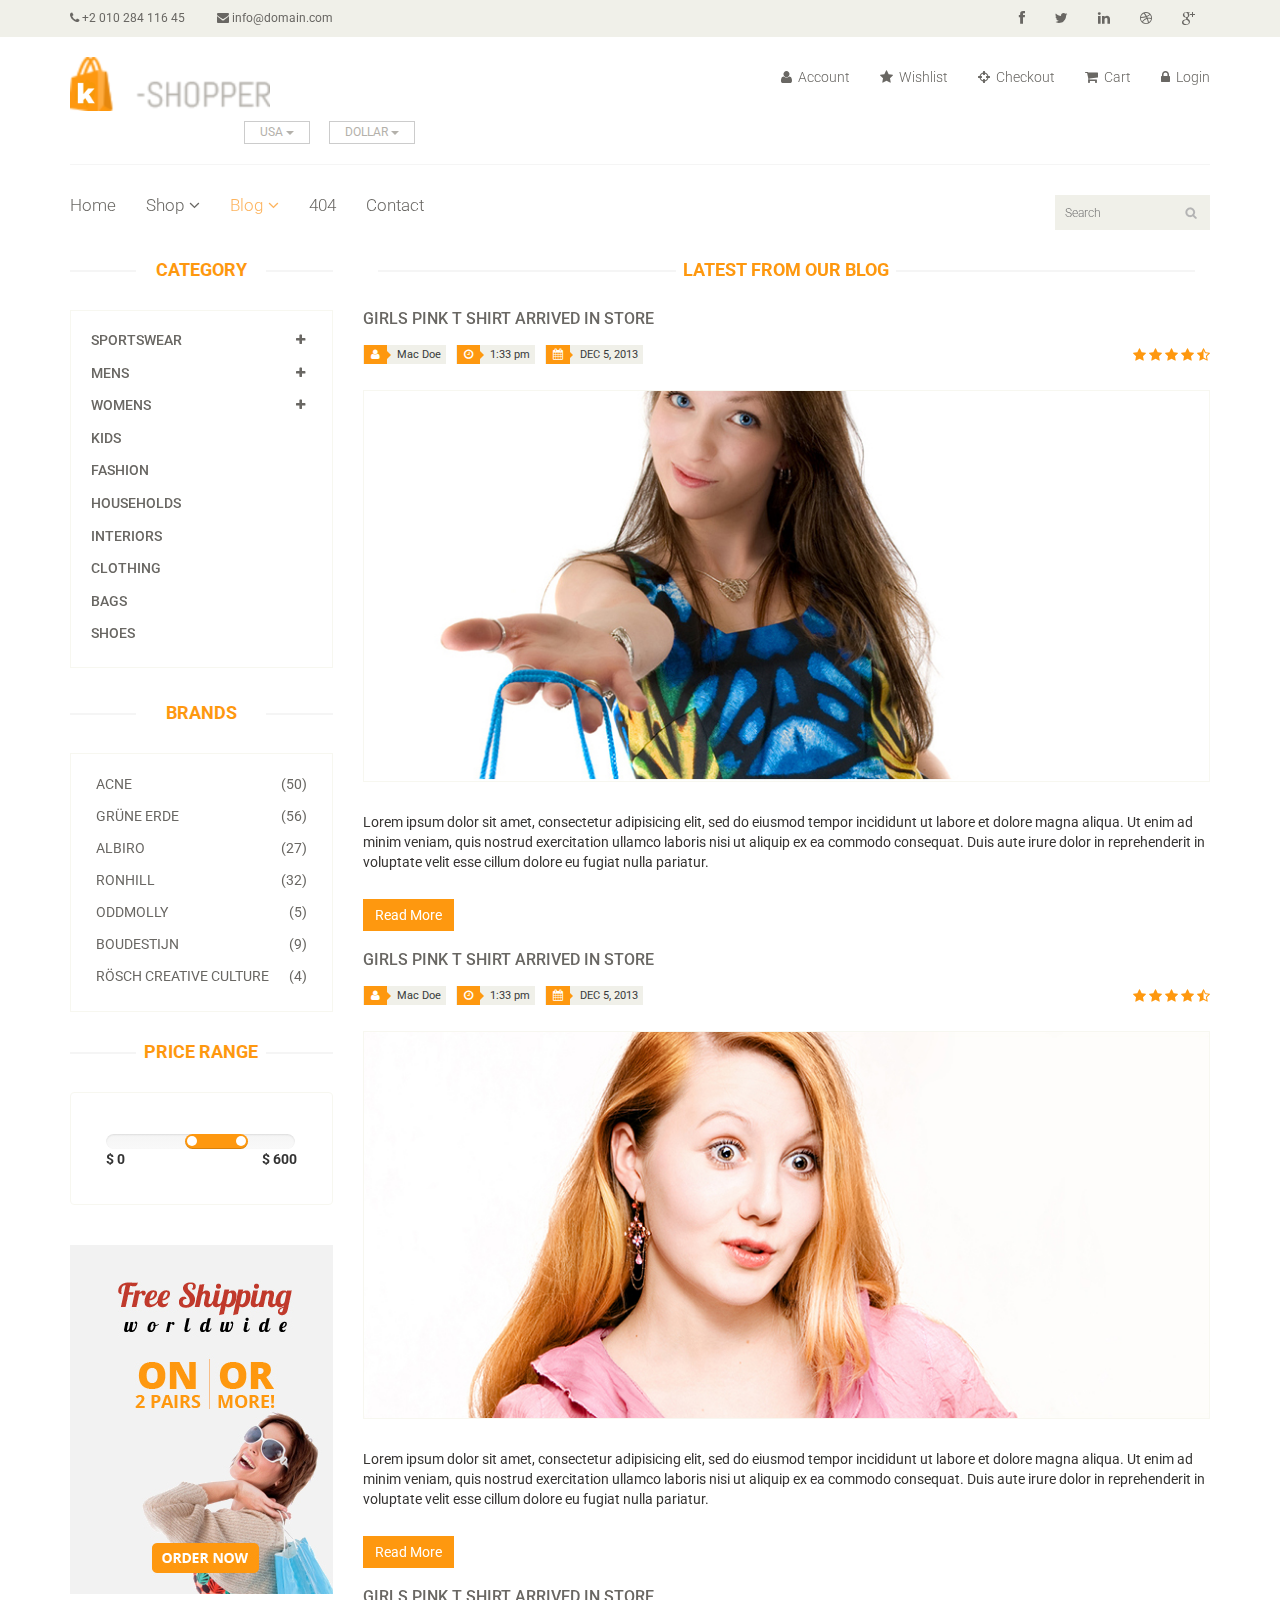
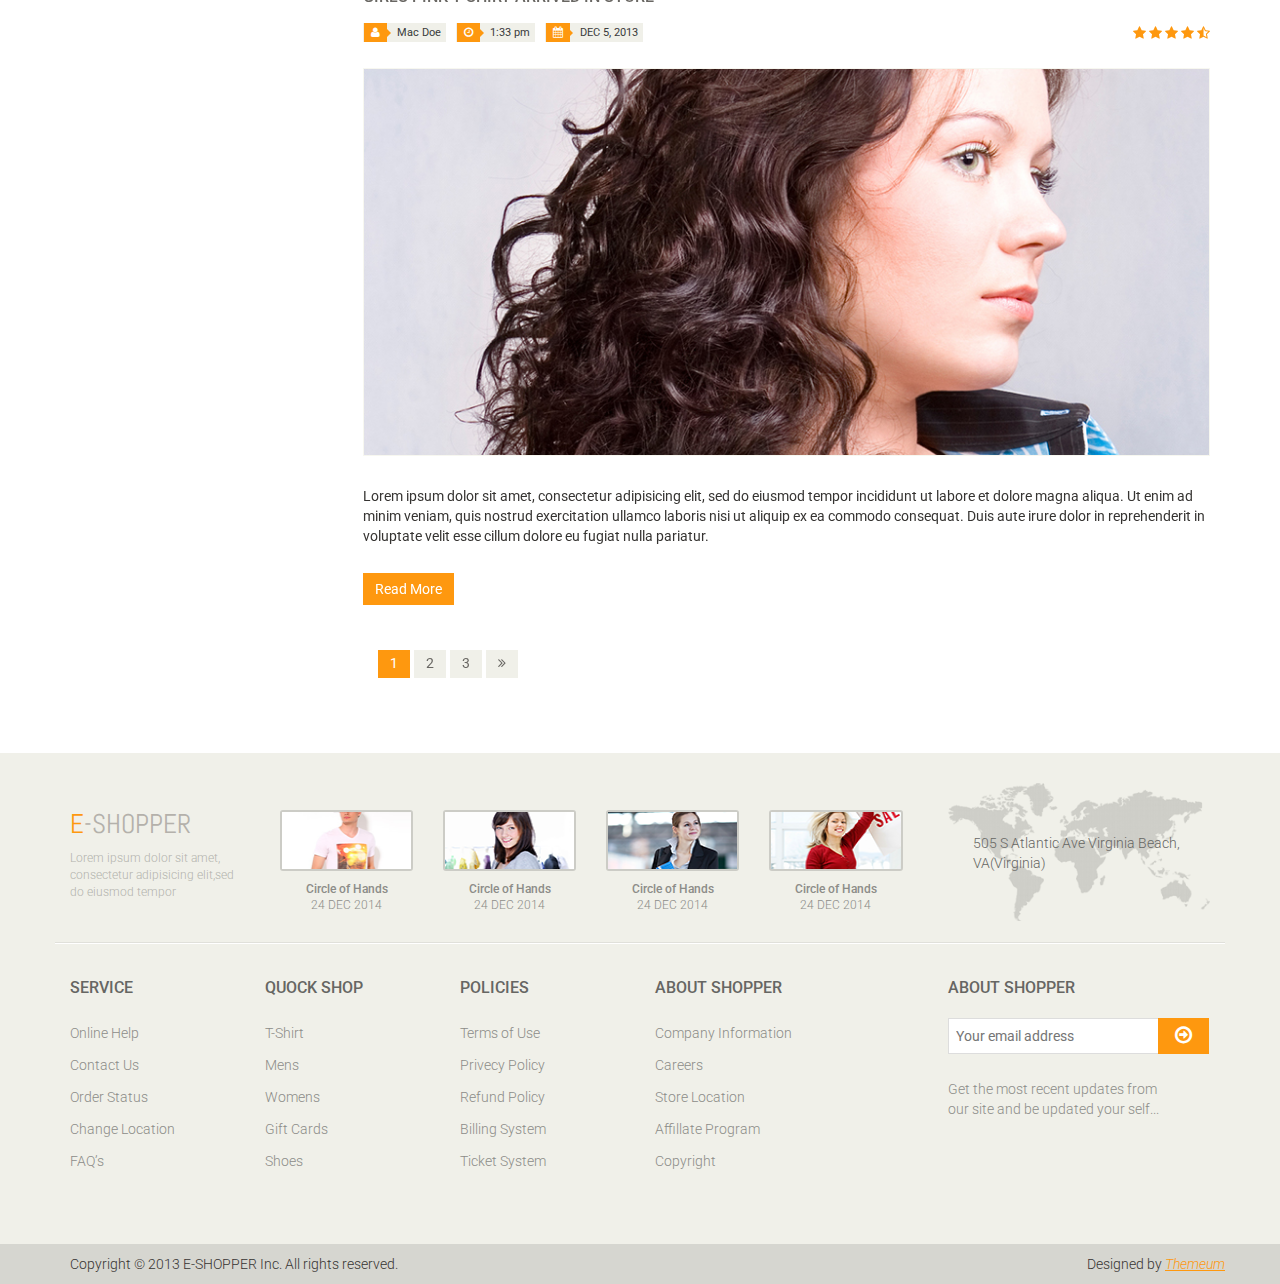
<file: blog.html>
<!DOCTYPE html>
<html lang="en">
<head>
    <meta charset="utf-8">
    <meta name="viewport" content="width=device-width, initial-scale=1.0">
    <meta name="description" content="">
    <meta name="author" content="">
    <title>Blog | K-Shopper</title>
    <link href="css/bootstrap.min.css" rel="stylesheet">
    <link href="css/font-awesome.min.css" rel="stylesheet">
    <link href="css/prettyPhoto.css" rel="stylesheet">
    <link href="css/price-range.css" rel="stylesheet">
    <link href="css/animate.css" rel="stylesheet">
	<link href="css/main.css" rel="stylesheet">
	<link href="css/responsive.css" rel="stylesheet">
    <!--[if lt IE 9]>
    <script src="js/html5shiv.js"></script>
    <script src="js/respond.min.js"></script>
    <![endif]-->       
    <link rel="shortcut icon" href="images/ico/favicon.ico">
    <link rel="apple-touch-icon-precomposed" sizes="144x144" href="images/ico/apple-touch-icon-144-precomposed.png">
    <link rel="apple-touch-icon-precomposed" sizes="114x114" href="images/ico/apple-touch-icon-114-precomposed.png">
    <link rel="apple-touch-icon-precomposed" sizes="72x72" href="images/ico/apple-touch-icon-72-precomposed.png">
    <link rel="apple-touch-icon-precomposed" href="images/ico/apple-touch-icon-57-precomposed.png">
</head><!--/head-->

<body>
	<header id="header"><!--header-->
		<div class="header_top"><!--header_top-->
			<div class="container">
				<div class="row">
					<div class="col-sm-6">
						<div class="contactinfo">
							<ul class="nav nav-pills">
								<li><a href=""><i class="fa fa-phone"></i> +2 010 284 116 45</a></li>
								<li><a href=""><i class="fa fa-envelope"></i> info@domain.com</a></li>
							</ul>
						</div>
					</div>
					<div class="col-sm-6">
						<div class="social-icons pull-right">
							<ul class="nav navbar-nav">
								<li><a href=""><i class="fa fa-facebook"></i></a></li>
								<li><a href=""><i class="fa fa-twitter"></i></a></li>
								<li><a href=""><i class="fa fa-linkedin"></i></a></li>
								<li><a href=""><i class="fa fa-dribbble"></i></a></li>
								<li><a href=""><i class="fa fa-google-plus"></i></a></li>
							</ul>
						</div>
					</div>
				</div>
			</div>
		</div><!--/header_top-->
		
		<div class="header-middle"><!--header-middle-->
			<div class="container">
				<div class="row">
					<div class="col-sm-4">
						<div class="logo pull-left">
							<a href="index.html"><img src="images/home/logo.png" alt="" /></a>
						</div>
						<div class="btn-group pull-right">
							<div class="btn-group">
								<button type="button" class="btn btn-default dropdown-toggle usa" data-toggle="dropdown">
									USA
									<span class="caret"></span>
								</button>
								<ul class="dropdown-menu">
									<li><a href="">Canada</a></li>
									<li><a href="">UK</a></li>
								</ul>
							</div>
							
							<div class="btn-group">
								<button type="button" class="btn btn-default dropdown-toggle usa" data-toggle="dropdown">
									DOLLAR
									<span class="caret"></span>
								</button>
								<ul class="dropdown-menu">
									<li><a href="">Canadian Dollar</a></li>
									<li><a href="">Pound</a></li>
								</ul>
							</div>
						</div>
					</div>
					<div class="col-sm-8">
						<div class="shop-menu pull-right">
							<ul class="nav navbar-nav">
								<li><a href=""><i class="fa fa-user"></i> Account</a></li>
								<li><a href=""><i class="fa fa-star"></i> Wishlist</a></li>
								<li><a href="checkout.html"><i class="fa fa-crosshairs"></i> Checkout</a></li>
								<li><a href="cart.html"><i class="fa fa-shopping-cart"></i> Cart</a></li>
								<li><a href="login.html"><i class="fa fa-lock"></i> Login</a></li>
							</ul>
						</div>
					</div>
				</div>
			</div>
		</div><!--/header-middle-->
	
		<div class="header-bottom"><!--header-bottom-->
			<div class="container">
				<div class="row">
					<div class="col-sm-9">
						<div class="navbar-header">
							<button type="button" class="navbar-toggle" data-toggle="collapse" data-target=".navbar-collapse">
								<span class="sr-only">Toggle navigation</span>
								<span class="icon-bar"></span>
								<span class="icon-bar"></span>
								<span class="icon-bar"></span>
							</button>
						</div>
						<div class="mainmenu pull-left">
							<ul class="nav navbar-nav collapse navbar-collapse">
								<li><a href="index.html">Home</a></li>
								<li class="dropdown"><a href="#">Shop<i class="fa fa-angle-down"></i></a>
                                    <ul role="menu" class="sub-menu">
                                        <li><a href="shop.html">Products</a></li>
										<li><a href="product-details.html">Product Details</a></li> 
										<li><a href="checkout.html">Checkout</a></li> 
										<li><a href="cart.html">Cart</a></li> 
										<li><a href="login.html">Login</a></li> 
                                    </ul>
                                </li> 
								<li class="dropdown"><a href="#" class="active">Blog<i class="fa fa-angle-down"></i></a>
                                    <ul role="menu" class="sub-menu">
                                        <li><a href="blog.html" class="active">Blog List</a></li>
										<li><a href="blog-single.html">Blog Single</a></li>
                                    </ul>
                                </li> 
								<li><a href="404.html">404</a></li>
								<li><a href="contact-us.html">Contact</a></li>
							</ul>
						</div>
					</div>
					<div class="col-sm-3">
						<div class="search_box pull-right">
							<input type="text" placeholder="Search"/>
						</div>
					</div>
				</div>
			</div>
		</div><!--/header-bottom-->
	</header><!--/header-->
	
	<section>
		<div class="container">
			<div class="row">
				<div class="col-sm-3">
					<div class="left-sidebar">
						<h2>Category</h2>
						<div class="panel-group category-products" id="accordian"><!--category-productsr-->
							<div class="panel panel-default">
								<div class="panel-heading">
									<h4 class="panel-title">
										<a data-toggle="collapse" data-parent="#accordian" href="#sportswear">
											<span class="badge pull-right"><i class="fa fa-plus"></i></span>
											Sportswear
										</a>
									</h4>
								</div>
								<div id="sportswear" class="panel-collapse collapse">
									<div class="panel-body">
										<ul>
											<li><a href="">Nike </a></li>
											<li><a href="">Under Armour </a></li>
											<li><a href="">Adidas </a></li>
											<li><a href="">Puma</a></li>
											<li><a href="">ASICS </a></li>
										</ul>
									</div>
								</div>
							</div>
							<div class="panel panel-default">
								<div class="panel-heading">
									<h4 class="panel-title">
										<a data-toggle="collapse" data-parent="#accordian" href="#mens">
											<span class="badge pull-right"><i class="fa fa-plus"></i></span>
											Mens
										</a>
									</h4>
								</div>
								<div id="mens" class="panel-collapse collapse">
									<div class="panel-body">
										<ul>
											<li><a href="">Fendi</a></li>
											<li><a href="">Guess</a></li>
											<li><a href="">Valentino</a></li>
											<li><a href="">Dior</a></li>
											<li><a href="">Versace</a></li>
											<li><a href="">Armani</a></li>
											<li><a href="">Prada</a></li>
											<li><a href="">Dolce and Gabbana</a></li>
											<li><a href="">Chanel</a></li>
											<li><a href="">Gucci</a></li>
										</ul>
									</div>
								</div>
							</div>
							
							<div class="panel panel-default">
								<div class="panel-heading">
									<h4 class="panel-title">
										<a data-toggle="collapse" data-parent="#accordian" href="#womens">
											<span class="badge pull-right"><i class="fa fa-plus"></i></span>
											Womens
										</a>
									</h4>
								</div>
								<div id="womens" class="panel-collapse collapse">
									<div class="panel-body">
										<ul>
											<li><a href="">Fendi</a></li>
											<li><a href="">Guess</a></li>
											<li><a href="">Valentino</a></li>
											<li><a href="">Dior</a></li>
											<li><a href="">Versace</a></li>
										</ul>
									</div>
								</div>
							</div>
							<div class="panel panel-default">
								<div class="panel-heading">
									<h4 class="panel-title"><a href="#">Kids</a></h4>
								</div>
							</div>
							<div class="panel panel-default">
								<div class="panel-heading">
									<h4 class="panel-title"><a href="#">Fashion</a></h4>
								</div>
							</div>
							<div class="panel panel-default">
								<div class="panel-heading">
									<h4 class="panel-title"><a href="#">Households</a></h4>
								</div>
							</div>
							<div class="panel panel-default">
								<div class="panel-heading">
									<h4 class="panel-title"><a href="#">Interiors</a></h4>
								</div>
							</div>
							<div class="panel panel-default">
								<div class="panel-heading">
									<h4 class="panel-title"><a href="#">Clothing</a></h4>
								</div>
							</div>
							<div class="panel panel-default">
								<div class="panel-heading">
									<h4 class="panel-title"><a href="#">Bags</a></h4>
								</div>
							</div>
							<div class="panel panel-default">
								<div class="panel-heading">
									<h4 class="panel-title"><a href="#">Shoes</a></h4>
								</div>
							</div>
						</div><!--/category-products-->
					
						<div class="brands_products"><!--brands_products-->
							<h2>Brands</h2>
							<div class="brands-name">
								<ul class="nav nav-pills nav-stacked">
									<li><a href=""> <span class="pull-right">(50)</span>Acne</a></li>
									<li><a href=""> <span class="pull-right">(56)</span>Grüne Erde</a></li>
									<li><a href=""> <span class="pull-right">(27)</span>Albiro</a></li>
									<li><a href=""> <span class="pull-right">(32)</span>Ronhill</a></li>
									<li><a href=""> <span class="pull-right">(5)</span>Oddmolly</a></li>
									<li><a href=""> <span class="pull-right">(9)</span>Boudestijn</a></li>
									<li><a href=""> <span class="pull-right">(4)</span>Rösch creative culture</a></li>
								</ul>
							</div>
						</div><!--/brands_products-->
						
						<div class="price-range"><!--price-range-->
							<h2>Price Range</h2>
							<div class="well">
								 <input type="text" class="span2" value="" data-slider-min="0" data-slider-max="600" data-slider-step="5" data-slider-value="[250,450]" id="sl2" ><br />
								 <b>$ 0</b> <b class="pull-right">$ 600</b>
							</div>
						</div><!--/price-range-->
						
						<div class="shipping text-center"><!--shipping-->
							<img src="images/home/shipping.jpg" alt="" />
						</div><!--/shipping-->
					</div>
				</div>
				<div class="col-sm-9">
					<div class="blog-post-area">
						<h2 class="title text-center">Latest From our Blog</h2>
						<div class="single-blog-post">
							<h3>Girls Pink T Shirt arrived in store</h3>
							<div class="post-meta">
								<ul>
									<li><i class="fa fa-user"></i> Mac Doe</li>
									<li><i class="fa fa-clock-o"></i> 1:33 pm</li>
									<li><i class="fa fa-calendar"></i> DEC 5, 2013</li>
								</ul>
								<span>
										<i class="fa fa-star"></i>
										<i class="fa fa-star"></i>
										<i class="fa fa-star"></i>
										<i class="fa fa-star"></i>
										<i class="fa fa-star-half-o"></i>
								</span>
							</div>
							<a href="">
								<img src="images/blog/blog-one.jpg" alt="">
							</a>
							<p>Lorem ipsum dolor sit amet, consectetur adipisicing elit, sed do eiusmod tempor incididunt ut labore et dolore magna aliqua. Ut enim ad minim veniam, quis nostrud exercitation ullamco laboris nisi ut aliquip ex ea commodo consequat. Duis aute irure dolor in reprehenderit in voluptate velit esse cillum dolore eu fugiat nulla pariatur.</p>
							<a  class="btn btn-primary" href="">Read More</a>
						</div>
						<div class="single-blog-post">
							<h3>Girls Pink T Shirt arrived in store</h3>
							<div class="post-meta">
								<ul>
									<li><i class="fa fa-user"></i> Mac Doe</li>
									<li><i class="fa fa-clock-o"></i> 1:33 pm</li>
									<li><i class="fa fa-calendar"></i> DEC 5, 2013</li>
								</ul>
								<span>
									<i class="fa fa-star"></i>
									<i class="fa fa-star"></i>
									<i class="fa fa-star"></i>
									<i class="fa fa-star"></i>
									<i class="fa fa-star-half-o"></i>
								</span>
							</div>
							<a href="">
								<img src="images/blog/blog-two.jpg" alt="">
							</a>
							<p>Lorem ipsum dolor sit amet, consectetur adipisicing elit, sed do eiusmod tempor incididunt ut labore et dolore magna aliqua. Ut enim ad minim veniam, quis nostrud exercitation ullamco laboris nisi ut aliquip ex ea commodo consequat. Duis aute irure dolor in reprehenderit in voluptate velit esse cillum dolore eu fugiat nulla pariatur.</p>
							<a  class="btn btn-primary" href="">Read More</a>
						</div>
						<div class="single-blog-post">
							<h3>Girls Pink T Shirt arrived in store</h3>
							<div class="post-meta">
								<ul>
									<li><i class="fa fa-user"></i> Mac Doe</li>
									<li><i class="fa fa-clock-o"></i> 1:33 pm</li>
									<li><i class="fa fa-calendar"></i> DEC 5, 2013</li>
								</ul>
								<span>
									<i class="fa fa-star"></i>
									<i class="fa fa-star"></i>
									<i class="fa fa-star"></i>
									<i class="fa fa-star"></i>
									<i class="fa fa-star-half-o"></i>
								</span>
							</div>
							<a href="">
								<img src="images/blog/blog-three.jpg" alt="">
							</a>
							<p>Lorem ipsum dolor sit amet, consectetur adipisicing elit, sed do eiusmod tempor incididunt ut labore et dolore magna aliqua. Ut enim ad minim veniam, quis nostrud exercitation ullamco laboris nisi ut aliquip ex ea commodo consequat. Duis aute irure dolor in reprehenderit in voluptate velit esse cillum dolore eu fugiat nulla pariatur.</p>
							<a  class="btn btn-primary" href="">Read More</a>
						</div>
						<div class="pagination-area">
							<ul class="pagination">
								<li><a href="" class="active">1</a></li>
								<li><a href="">2</a></li>
								<li><a href="">3</a></li>
								<li><a href=""><i class="fa fa-angle-double-right"></i></a></li>
							</ul>
						</div>
					</div>
				</div>
			</div>
		</div>
	</section>
	
	<footer id="footer"><!--Footer-->
		<div class="footer-top">
			<div class="container">
				<div class="row">
					<div class="col-sm-2">
						<div class="companyinfo">
							<h2><span>e</span>-shopper</h2>
							<p>Lorem ipsum dolor sit amet, consectetur adipisicing elit,sed do eiusmod tempor</p>
						</div>
					</div>
					<div class="col-sm-7">
						<div class="col-sm-3">
							<div class="video-gallery text-center">
								<a href="#">
									<div class="iframe-img">
										<img src="images/home/iframe1.png" alt="" />
									</div>
									<div class="overlay-icon">
										<i class="fa fa-play-circle-o"></i>
									</div>
								</a>
								<p>Circle of Hands</p>
								<h2>24 DEC 2014</h2>
							</div>
						</div>
						
						<div class="col-sm-3">
							<div class="video-gallery text-center">
								<a href="#">
									<div class="iframe-img">
										<img src="images/home/iframe2.png" alt="" />
									</div>
									<div class="overlay-icon">
										<i class="fa fa-play-circle-o"></i>
									</div>
								</a>
								<p>Circle of Hands</p>
								<h2>24 DEC 2014</h2>
							</div>
						</div>
						
						<div class="col-sm-3">
							<div class="video-gallery text-center">
								<a href="#">
									<div class="iframe-img">
										<img src="images/home/iframe3.png" alt="" />
									</div>
									<div class="overlay-icon">
										<i class="fa fa-play-circle-o"></i>
									</div>
								</a>
								<p>Circle of Hands</p>
								<h2>24 DEC 2014</h2>
							</div>
						</div>
						
						<div class="col-sm-3">
							<div class="video-gallery text-center">
								<a href="#">
									<div class="iframe-img">
										<img src="images/home/iframe4.png" alt="" />
									</div>
									<div class="overlay-icon">
										<i class="fa fa-play-circle-o"></i>
									</div>
								</a>
								<p>Circle of Hands</p>
								<h2>24 DEC 2014</h2>
							</div>
						</div>
					</div>
					<div class="col-sm-3">
						<div class="address">
							<img src="images/home/map.png" alt="" />
							<p>505 S Atlantic Ave Virginia Beach, VA(Virginia)</p>
						</div>
					</div>
				</div>
			</div>
		</div>
		
		<div class="footer-widget">
			<div class="container">
				<div class="row">
					<div class="col-sm-2">
						<div class="single-widget">
							<h2>Service</h2>
							<ul class="nav nav-pills nav-stacked">
								<li><a href="">Online Help</a></li>
								<li><a href="">Contact Us</a></li>
								<li><a href="">Order Status</a></li>
								<li><a href="">Change Location</a></li>
								<li><a href="">FAQ’s</a></li>
							</ul>
						</div>
					</div>
					<div class="col-sm-2">
						<div class="single-widget">
							<h2>Quock Shop</h2>
							<ul class="nav nav-pills nav-stacked">
								<li><a href="">T-Shirt</a></li>
								<li><a href="">Mens</a></li>
								<li><a href="">Womens</a></li>
								<li><a href="">Gift Cards</a></li>
								<li><a href="">Shoes</a></li>
							</ul>
						</div>
					</div>
					<div class="col-sm-2">
						<div class="single-widget">
							<h2>Policies</h2>
							<ul class="nav nav-pills nav-stacked">
								<li><a href="">Terms of Use</a></li>
								<li><a href="">Privecy Policy</a></li>
								<li><a href="">Refund Policy</a></li>
								<li><a href="">Billing System</a></li>
								<li><a href="">Ticket System</a></li>
							</ul>
						</div>
					</div>
					<div class="col-sm-2">
						<div class="single-widget">
							<h2>About Shopper</h2>
							<ul class="nav nav-pills nav-stacked">
								<li><a href="">Company Information</a></li>
								<li><a href="">Careers</a></li>
								<li><a href="">Store Location</a></li>
								<li><a href="">Affillate Program</a></li>
								<li><a href="">Copyright</a></li>
							</ul>
						</div>
					</div>
					<div class="col-sm-3 col-sm-offset-1">
						<div class="single-widget">
							<h2>About Shopper</h2>
							<form action="#" class="searchform">
								<input type="text" placeholder="Your email address" />
								<button type="submit" class="btn btn-default"><i class="fa fa-arrow-circle-o-right"></i></button>
								<p>Get the most recent updates from <br />our site and be updated your self...</p>
							</form>
						</div>
					</div>
					
				</div>
			</div>
		</div>
		
		<div class="footer-bottom">
			<div class="container">
				<div class="row">
					<p class="pull-left">Copyright © 2013 E-SHOPPER Inc. All rights reserved.</p>
					<p class="pull-right">Designed by <span><a target="_blank" href="http://www.themeum.com">Themeum</a></span></p>
				</div>
			</div>
		</div>
		
	</footer><!--/Footer-->
	

  
    <script src="js/jquery.js"></script>
	<script src="js/price-range.js"></script>
	<script src="js/jquery.scrollUp.min.js"></script>
	<script src="js/bootstrap.min.js"></script>
    <script src="js/jquery.prettyPhoto.js"></script>
    <script src="js/main.js"></script>
</body>
</html>
</file>
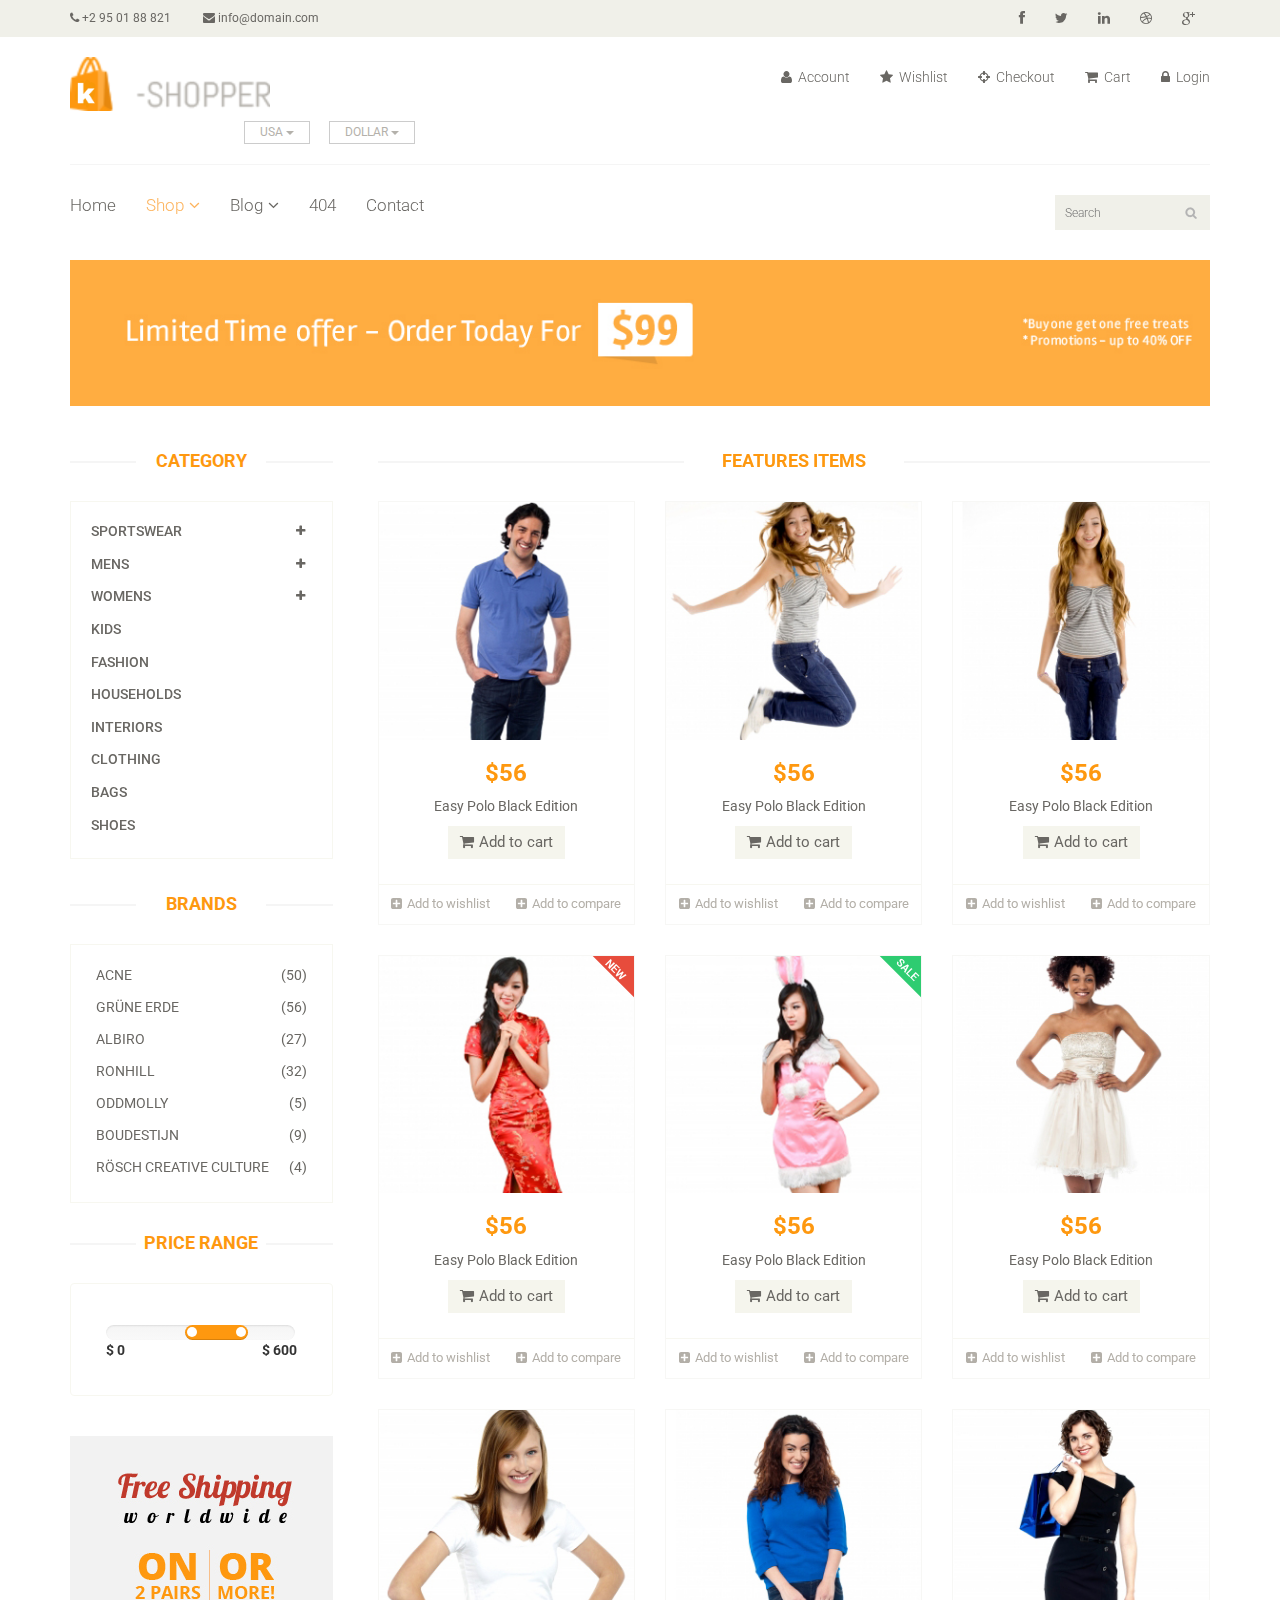
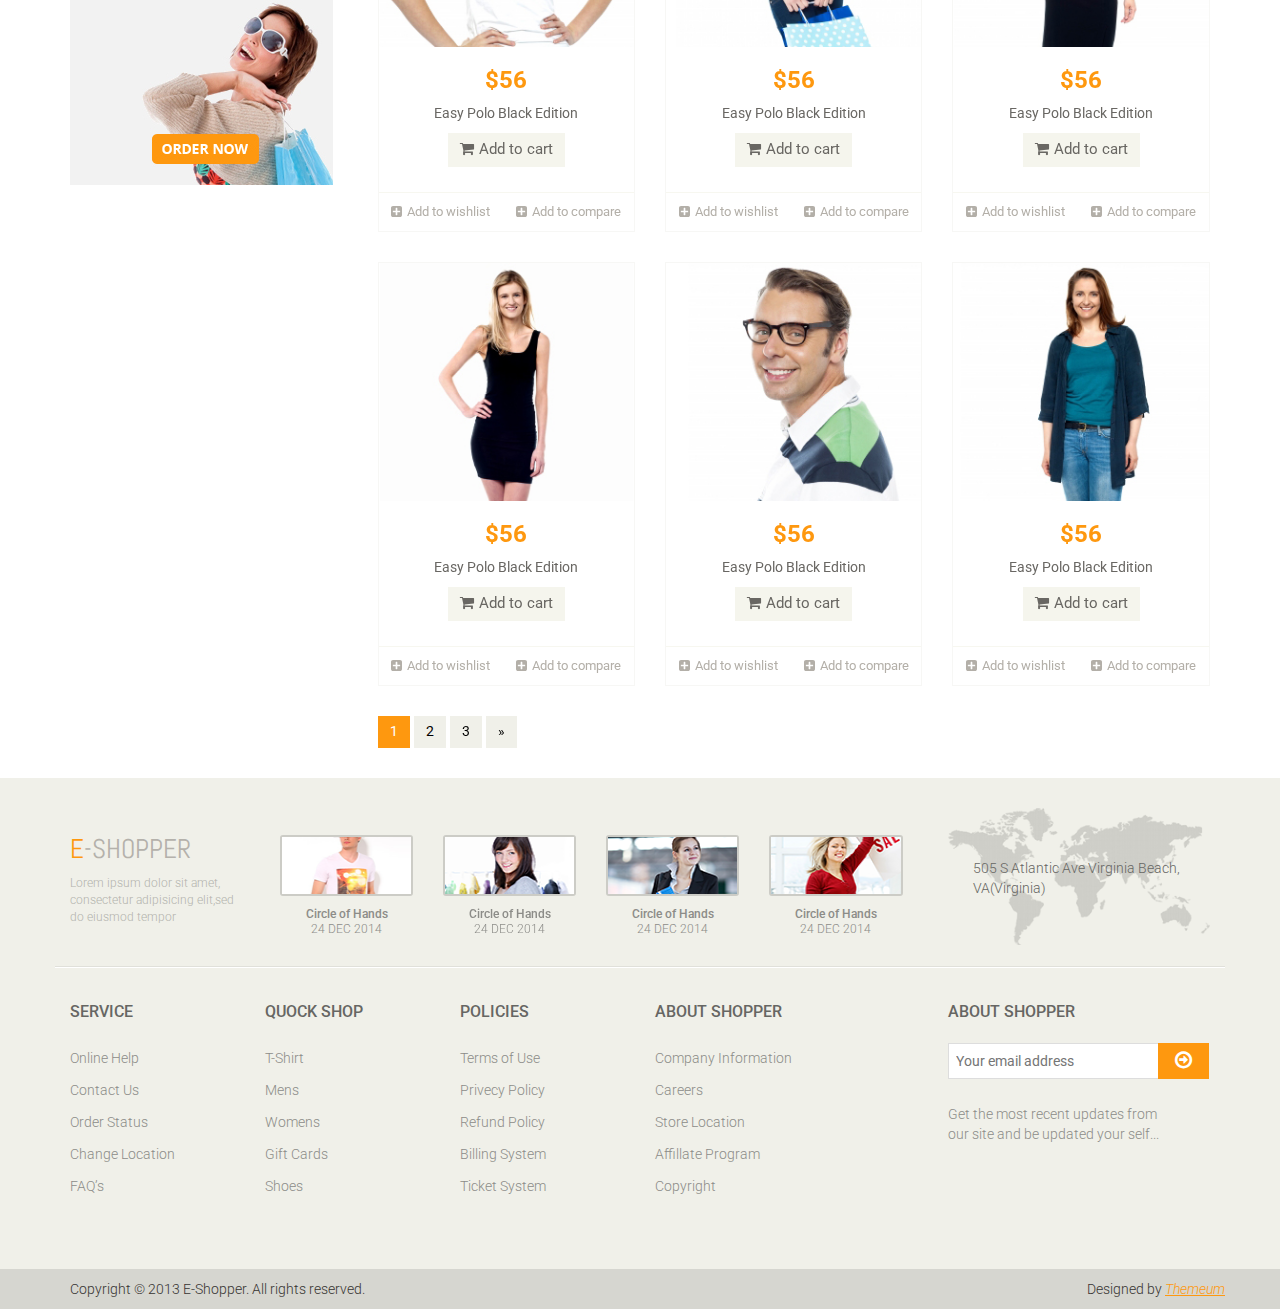
<file: canada.html>
<!DOCTYPE html>
<html lang="en">
<head>
    <meta charset="utf-8">
    <meta name="viewport" content="width=device-width, initial-scale=1.0">
    <meta name="description" content="">
    <meta name="author" content="">
    <title>Shop | E-Shopper</title>
    <link href="css/bootstrap.min.css" rel="stylesheet">
    <link href="css/font-awesome.min.css" rel="stylesheet">
    <link href="css/prettyPhoto.css" rel="stylesheet">
    <link href="css/price-range.css" rel="stylesheet">
    <link href="css/animate.css" rel="stylesheet">
	<link href="css/main.css" rel="stylesheet">
	<link href="css/responsive.css" rel="stylesheet">
    <!--[if lt IE 9]>
    <script src="js/html5shiv.js"></script>
    <script src="js/respond.min.js"></script>
    <![endif]-->       
    <link rel="shortcut icon" href="images/ico/favicon.ico">
    <link rel="apple-touch-icon-precomposed" sizes="144x144" href="images/ico/apple-touch-icon-144-precomposed.png">
    <link rel="apple-touch-icon-precomposed" sizes="114x114" href="images/ico/apple-touch-icon-114-precomposed.png">
    <link rel="apple-touch-icon-precomposed" sizes="72x72" href="images/ico/apple-touch-icon-72-precomposed.png">
    <link rel="apple-touch-icon-precomposed" href="images/ico/apple-touch-icon-57-precomposed.png">
</head><!--/head-->

<body>
	<header id="header"><!--header-->
		<div class="header_top"><!--header_top-->
			<div class="container">
				<div class="row">
					<div class="col-sm-6 ">
						<div class="contactinfo">
							<ul class="nav nav-pills">
								<li><a href=""><i class="fa fa-phone"></i> +2 95 01 88 821</a></li>
								<li><a href=""><i class="fa fa-envelope"></i> info@domain.com</a></li>
							</ul>
						</div>
					</div>
					<div class="col-sm-6">
						<div class="social-icons pull-right">
							<ul class="nav navbar-nav">
								<li><a href=""><i class="fa fa-facebook"></i></a></li>
								<li><a href=""><i class="fa fa-twitter"></i></a></li>
								<li><a href=""><i class="fa fa-linkedin"></i></a></li>
								<li><a href=""><i class="fa fa-dribbble"></i></a></li>
								<li><a href=""><i class="fa fa-google-plus"></i></a></li>
							</ul>
						</div>
					</div>
				</div>
			</div>
		</div><!--/header_top-->
		
		<div class="header-middle"><!--header-middle-->
			<div class="container">
				<div class="row">
					<div class="col-sm-4">
						<div class="logo pull-left">
							<a href="index.html"><img src="images/home/logo.png" alt="" /></a>
						</div>
						<div class="btn-group pull-right">
							<div class="btn-group">
								<button type="button" class="btn btn-default dropdown-toggle usa" data-toggle="dropdown">
									USA
									<span class="caret"></span>
								</button>
								<ul class="dropdown-menu">
									<li><a href="">Canada</a></li>
									<li><a href="">UK</a></li>
								</ul>
							</div>
							
							<div class="btn-group">
								<button type="button" class="btn btn-default dropdown-toggle usa" data-toggle="dropdown">
									DOLLAR
									<span class="caret"></span>
								</button>
								<ul class="dropdown-menu">
									<li><a href="">Canadian Dollar</a></li>
									<li><a href="">Pound</a></li>
								</ul>
							</div>
						</div>
					</div>
					<div class="col-sm-8">
						<div class="shop-menu pull-right">
							<ul class="nav navbar-nav">
								<li><a href=""><i class="fa fa-user"></i> Account</a></li>
								<li><a href=""><i class="fa fa-star"></i> Wishlist</a></li>
								<li><a href="checkout.html"><i class="fa fa-crosshairs"></i> Checkout</a></li>
								<li><a href="cart.html"><i class="fa fa-shopping-cart"></i> Cart</a></li>
								<li><a href="login.html"><i class="fa fa-lock"></i> Login</a></li>
							</ul>
						</div>
					</div>
				</div>
			</div>
		</div><!--/header-middle-->
	
		<div class="header-bottom"><!--header-bottom-->
			<div class="container">
				<div class="row">
					<div class="col-sm-9">
						<div class="navbar-header">
							<button type="button" class="navbar-toggle" data-toggle="collapse" data-target=".navbar-collapse">
								<span class="sr-only">Toggle navigation</span>
								<span class="icon-bar"></span>
								<span class="icon-bar"></span>
								<span class="icon-bar"></span>
							</button>
						</div>
						<div class="mainmenu pull-left">
							<ul class="nav navbar-nav collapse navbar-collapse">
								<li><a href="index.html">Home</a></li>
								<li class="dropdown"><a href="#" class="active">Shop<i class="fa fa-angle-down"></i></a>
                                    <ul role="menu" class="sub-menu">
                                        <li><a href="shop.html" class="active">Products</a></li>
										<li><a href="product-details.html">Product Details</a></li> 
										<li><a href="checkout.html">Checkout</a></li> 
										<li><a href="cart.html">Cart</a></li> 
										<li><a href="login.html">Login</a></li> 
                                    </ul>
                                </li> 
								<li class="dropdown"><a href="#">Blog<i class="fa fa-angle-down"></i></a>
                                    <ul role="menu" class="sub-menu">
                                        <li><a href="blog.html">Blog List</a></li>
										<li><a href="blog-single.html">Blog Single</a></li>
                                    </ul>
                                </li> 
								<li><a href="404.html">404</a></li>
								<li><a href="contact-us.html">Contact</a></li>
							</ul>
						</div>
					</div>
					<div class="col-sm-3">
						<div class="search_box pull-right">
							<input type="text" placeholder="Search"/>
						</div>
					</div>
				</div>
				</div>
			</div>
	</header>
	
	<section id="advertisement">
		<div class="container">
			<img src="images/shop/advertisement.jpg" alt="" />
		</div>
	</section>
	
	<section>
		<div class="container">
			<div class="row">
				<div class="col-sm-3">
					<div class="left-sidebar">
						<h2>Category</h2>
						<div class="panel-group category-products" id="accordian"><!--category-productsr-->
							<div class="panel panel-default">
								<div class="panel-heading">
									<h4 class="panel-title">
										<a data-toggle="collapse" data-parent="#accordian" href="#sportswear">
											<span class="badge pull-right"><i class="fa fa-plus"></i></span>
											Sportswear
										</a>
									</h4>
								</div>
								<div id="sportswear" class="panel-collapse collapse">
									<div class="panel-body">
										<ul>
											<li><a href="">Nike </a></li>
											<li><a href="">Under Armour </a></li>
											<li><a href="">Adidas </a></li>
											<li><a href="">Puma</a></li>
											<li><a href="">ASICS </a></li>
										</ul>
									</div>
								</div>
							</div>
							<div class="panel panel-default">
								<div class="panel-heading">
									<h4 class="panel-title">
										<a data-toggle="collapse" data-parent="#accordian" href="#mens">
											<span class="badge pull-right"><i class="fa fa-plus"></i></span>
											Mens
										</a>
									</h4>
								</div>
								<div id="mens" class="panel-collapse collapse">
									<div class="panel-body">
										<ul>
											<li><a href="">Fendi</a></li>
											<li><a href="">Guess</a></li>
											<li><a href="">Valentino</a></li>
											<li><a href="">Dior</a></li>
											<li><a href="">Versace</a></li>
											<li><a href="">Armani</a></li>
											<li><a href="">Prada</a></li>
											<li><a href="">Dolce and Gabbana</a></li>
											<li><a href="">Chanel</a></li>
											<li><a href="">Gucci</a></li>
										</ul>
									</div>
								</div>
							</div>
							
							<div class="panel panel-default">
								<div class="panel-heading">
									<h4 class="panel-title">
										<a data-toggle="collapse" data-parent="#accordian" href="#womens">
											<span class="badge pull-right"><i class="fa fa-plus"></i></span>
											Womens
										</a>
									</h4>
								</div>
								<div id="womens" class="panel-collapse collapse">
									<div class="panel-body">
										<ul>
											<li><a href="">Fendi</a></li>
											<li><a href="">Guess</a></li>
											<li><a href="">Valentino</a></li>
											<li><a href="">Dior</a></li>
											<li><a href="">Versace</a></li>
										</ul>
									</div>
								</div>
							</div>
							<div class="panel panel-default">
								<div class="panel-heading">
									<h4 class="panel-title"><a href="#">Kids</a></h4>
								</div>
							</div>
							<div class="panel panel-default">
								<div class="panel-heading">
									<h4 class="panel-title"><a href="#">Fashion</a></h4>
								</div>
							</div>
							<div class="panel panel-default">
								<div class="panel-heading">
									<h4 class="panel-title"><a href="#">Households</a></h4>
								</div>
							</div>
							<div class="panel panel-default">
								<div class="panel-heading">
									<h4 class="panel-title"><a href="#">Interiors</a></h4>
								</div>
							</div>
							<div class="panel panel-default">
								<div class="panel-heading">
									<h4 class="panel-title"><a href="#">Clothing</a></h4>
								</div>
							</div>
							<div class="panel panel-default">
								<div class="panel-heading">
									<h4 class="panel-title"><a href="#">Bags</a></h4>
								</div>
							</div>
							<div class="panel panel-default">
								<div class="panel-heading">
									<h4 class="panel-title"><a href="#">Shoes</a></h4>
								</div>
							</div>
						</div><!--/category-productsr-->
					
						<div class="brands_products"><!--brands_products-->
							<h2>Brands</h2>
							<div class="brands-name">
								<ul class="nav nav-pills nav-stacked">
									<li><a href=""> <span class="pull-right">(50)</span>Acne</a></li>
									<li><a href=""> <span class="pull-right">(56)</span>Grüne Erde</a></li>
									<li><a href=""> <span class="pull-right">(27)</span>Albiro</a></li>
									<li><a href=""> <span class="pull-right">(32)</span>Ronhill</a></li>
									<li><a href=""> <span class="pull-right">(5)</span>Oddmolly</a></li>
									<li><a href=""> <span class="pull-right">(9)</span>Boudestijn</a></li>
									<li><a href=""> <span class="pull-right">(4)</span>Rösch creative culture</a></li>
								</ul>
							</div>
						</div><!--/brands_products-->
						
						<div class="price-range"><!--price-range-->
							<h2>Price Range</h2>
							<div class="well">
								 <input type="text" class="span2" value="" data-slider-min="0" data-slider-max="600" data-slider-step="5" data-slider-value="[250,450]" id="sl2" ><br />
								 <b>$ 0</b> <b class="pull-right">$ 600</b>
							</div>
						</div><!--/price-range-->
						
						<div class="shipping text-center"><!--shipping-->
							<img src="images/home/shipping.jpg" alt="" />
						</div><!--/shipping-->
						
					</div>
				</div>
				
				<div class="col-sm-9 padding-right">
					<div class="features_items"><!--features_items-->
						<h2 class="title text-center">Features Items</h2>
						<div class="col-sm-4">
							<div class="product-image-wrapper">
								<div class="single-products">
									<div class="productinfo text-center">
										<img src="images/shop/product12.jpg" alt="" />
										<h2>$56</h2>
										<p>Easy Polo Black Edition</p>
										<a href="#" class="btn btn-default add-to-cart"><i class="fa fa-shopping-cart"></i>Add to cart</a>
									</div>
									<div class="product-overlay">
										<div class="overlay-content">
											<h2>$56</h2>
											<p>Easy Polo Black Edition</p>
											<a href="#" class="btn btn-default add-to-cart"><i class="fa fa-shopping-cart"></i>Add to cart</a>
										</div>
									</div>
								</div>
								<div class="choose">
									<ul class="nav nav-pills nav-justified">
										<li><a href=""><i class="fa fa-plus-square"></i>Add to wishlist</a></li>
										<li><a href=""><i class="fa fa-plus-square"></i>Add to compare</a></li>
									</ul>
								</div>
							</div>
						</div>
						<div class="col-sm-4">
							<div class="product-image-wrapper">
								<div class="single-products">
									<div class="productinfo text-center">
										<img src="images/shop/product11.jpg" alt="" />
										<h2>$56</h2>
										<p>Easy Polo Black Edition</p>
										<a href="#" class="btn btn-default add-to-cart"><i class="fa fa-shopping-cart"></i>Add to cart</a>
									</div>
									<div class="product-overlay">
										<div class="overlay-content">
											<h2>$56</h2>
											<p>Easy Polo Black Edition</p>
											<a href="#" class="btn btn-default add-to-cart"><i class="fa fa-shopping-cart"></i>Add to cart</a>
										</div>
									</div>
								</div>
								<div class="choose">
									<ul class="nav nav-pills nav-justified">
										<li><a href=""><i class="fa fa-plus-square"></i>Add to wishlist</a></li>
										<li><a href=""><i class="fa fa-plus-square"></i>Add to compare</a></li>
									</ul>
								</div>
							</div>
						</div>
						<div class="col-sm-4">
							<div class="product-image-wrapper">
								<div class="single-products">
									<div class="productinfo text-center">
										<img src="images/shop/product10.jpg" alt="" />
										<h2>$56</h2>
										<p>Easy Polo Black Edition</p>
										<a href="#" class="btn btn-default add-to-cart"><i class="fa fa-shopping-cart"></i>Add to cart</a>
									</div>
									<div class="product-overlay">
										<div class="overlay-content">
											<h2>$56</h2>
											<p>Easy Polo Black Edition</p>
											<a href="#" class="btn btn-default add-to-cart"><i class="fa fa-shopping-cart"></i>Add to cart</a>
										</div>
									</div>
								</div>
								<div class="choose">
									<ul class="nav nav-pills nav-justified">
										<li><a href=""><i class="fa fa-plus-square"></i>Add to wishlist</a></li>
										<li><a href=""><i class="fa fa-plus-square"></i>Add to compare</a></li>
									</ul>
								</div>
							</div>
						</div>
						<div class="col-sm-4">
							<div class="product-image-wrapper">
								<div class="single-products">
									<div class="productinfo text-center">
										<img src="images/shop/product9.jpg" alt="" />
										<h2>$56</h2>
										<p>Easy Polo Black Edition</p>
										<a href="#" class="btn btn-default add-to-cart"><i class="fa fa-shopping-cart"></i>Add to cart</a>
									</div>
									<div class="product-overlay">
										<div class="overlay-content">
											<h2>$56</h2>
											<p>Easy Polo Black Edition</p>
											<a href="#" class="btn btn-default add-to-cart"><i class="fa fa-shopping-cart"></i>Add to cart</a>
										</div>
									</div>
									<img src="images/home/new.png" class="new" alt="" />
								</div>
								<div class="choose">
									<ul class="nav nav-pills nav-justified">
										<li><a href=""><i class="fa fa-plus-square"></i>Add to wishlist</a></li>
										<li><a href=""><i class="fa fa-plus-square"></i>Add to compare</a></li>
									</ul>
								</div>
							</div>
						</div>
						<div class="col-sm-4">
							<div class="product-image-wrapper">
								<div class="single-products">
									<div class="productinfo text-center">
										<img src="images/shop/product8.jpg" alt="" />
										<h2>$56</h2>
										<p>Easy Polo Black Edition</p>
										<a href="#" class="btn btn-default add-to-cart"><i class="fa fa-shopping-cart"></i>Add to cart</a>
									</div>
									<div class="product-overlay">
										<div class="overlay-content">
											<h2>$56</h2>
											<p>Easy Polo Black Edition</p>
											<a href="#" class="btn btn-default add-to-cart"><i class="fa fa-shopping-cart"></i>Add to cart</a>
										</div>
									</div>
									<img src="images/home/sale.png" class="new" alt="" />
								</div>
								<div class="choose">
									<ul class="nav nav-pills nav-justified">
										<li><a href=""><i class="fa fa-plus-square"></i>Add to wishlist</a></li>
										<li><a href=""><i class="fa fa-plus-square"></i>Add to compare</a></li>
									</ul>
								</div>
							</div>
						</div>
						<div class="col-sm-4">
							<div class="product-image-wrapper">
								<div class="single-products">
									<div class="productinfo text-center">
										<img src="images/shop/product7.jpg" alt="" />
										<h2>$56</h2>
										<p>Easy Polo Black Edition</p>
										<a href="#" class="btn btn-default add-to-cart"><i class="fa fa-shopping-cart"></i>Add to cart</a>
									</div>
									<div class="product-overlay">
										<div class="overlay-content">
											<h2>$56</h2>
											<p>Easy Polo Black Edition</p>
											<a href="#" class="btn btn-default add-to-cart"><i class="fa fa-shopping-cart"></i>Add to cart</a>
										</div>
									</div>
								</div>
								<div class="choose">
									<ul class="nav nav-pills nav-justified">
										<li><a href=""><i class="fa fa-plus-square"></i>Add to wishlist</a></li>
										<li><a href=""><i class="fa fa-plus-square"></i>Add to compare</a></li>
									</ul>
								</div>
							</div>
						</div>
						
						<div class="col-sm-4">
							<div class="product-image-wrapper">
								<div class="single-products">
									<div class="productinfo text-center">
										<img src="images/home/product6.jpg" alt="" />
										<h2>$56</h2>
										<p>Easy Polo Black Edition</p>
										<a href="#" class="btn btn-default add-to-cart"><i class="fa fa-shopping-cart"></i>Add to cart</a>
									</div>
									<div class="product-overlay">
										<div class="overlay-content">
											<h2>$56</h2>
											<p>Easy Polo Black Edition</p>
											<a href="#" class="btn btn-default add-to-cart"><i class="fa fa-shopping-cart"></i>Add to cart</a>
										</div>
									</div>
								</div>
								<div class="choose">
									<ul class="nav nav-pills nav-justified">
										<li><a href=""><i class="fa fa-plus-square"></i>Add to wishlist</a></li>
										<li><a href=""><i class="fa fa-plus-square"></i>Add to compare</a></li>
									</ul>
								</div>
							</div>
						</div>
						
						<div class="col-sm-4">
							<div class="product-image-wrapper">
								<div class="single-products">
									<div class="productinfo text-center">
										<img src="images/home/product5.jpg" alt="" />
										<h2>$56</h2>
										<p>Easy Polo Black Edition</p>
										<a href="#" class="btn btn-default add-to-cart"><i class="fa fa-shopping-cart"></i>Add to cart</a>
									</div>
									<div class="product-overlay">
										<div class="overlay-content">
											<h2>$56</h2>
											<p>Easy Polo Black Edition</p>
											<a href="#" class="btn btn-default add-to-cart"><i class="fa fa-shopping-cart"></i>Add to cart</a>
										</div>
									</div>
								</div>
								<div class="choose">
									<ul class="nav nav-pills nav-justified">
										<li><a href=""><i class="fa fa-plus-square"></i>Add to wishlist</a></li>
										<li><a href=""><i class="fa fa-plus-square"></i>Add to compare</a></li>
									</ul>
								</div>
							</div>
						</div>
						
						<div class="col-sm-4">
							<div class="product-image-wrapper">
								<div class="single-products">
									<div class="productinfo text-center">
										<img src="images/home/product4.jpg" alt="" />
										<h2>$56</h2>
										<p>Easy Polo Black Edition</p>
										<a href="#" class="btn btn-default add-to-cart"><i class="fa fa-shopping-cart"></i>Add to cart</a>
									</div>
									<div class="product-overlay">
										<div class="overlay-content">
											<h2>$56</h2>
											<p>Easy Polo Black Edition</p>
											<a href="#" class="btn btn-default add-to-cart"><i class="fa fa-shopping-cart"></i>Add to cart</a>
										</div>
									</div>
								</div>
								<div class="choose">
									<ul class="nav nav-pills nav-justified">
										<li><a href=""><i class="fa fa-plus-square"></i>Add to wishlist</a></li>
										<li><a href=""><i class="fa fa-plus-square"></i>Add to compare</a></li>
									</ul>
								</div>
							</div>
						</div>
						
						<div class="col-sm-4">
							<div class="product-image-wrapper">
								<div class="single-products">
									<div class="productinfo text-center">
										<img src="images/home/product3.jpg" alt="" />
										<h2>$56</h2>
										<p>Easy Polo Black Edition</p>
										<a href="#" class="btn btn-default add-to-cart"><i class="fa fa-shopping-cart"></i>Add to cart</a>
									</div>
									<div class="product-overlay">
										<div class="overlay-content">
											<h2>$56</h2>
											<p>Easy Polo Black Edition</p>
											<a href="#" class="btn btn-default add-to-cart"><i class="fa fa-shopping-cart"></i>Add to cart</a>
										</div>
									</div>
								</div>
								<div class="choose">
									<ul class="nav nav-pills nav-justified">
										<li><a href=""><i class="fa fa-plus-square"></i>Add to wishlist</a></li>
										<li><a href=""><i class="fa fa-plus-square"></i>Add to compare</a></li>
									</ul>
								</div>
							</div>
						</div>
						
						
						<div class="col-sm-4">
							<div class="product-image-wrapper">
								<div class="single-products">
									<div class="productinfo text-center">
										<img src="images/home/product2.jpg" alt="" />
										<h2>$56</h2>
										<p>Easy Polo Black Edition</p>
										<a href="#" class="btn btn-default add-to-cart"><i class="fa fa-shopping-cart"></i>Add to cart</a>
									</div>
									<div class="product-overlay">
										<div class="overlay-content">
											<h2>$56</h2>
											<p>Easy Polo Black Edition</p>
											<a href="#" class="btn btn-default add-to-cart"><i class="fa fa-shopping-cart"></i>Add to cart</a>
										</div>
									</div>
								</div>
								<div class="choose">
									<ul class="nav nav-pills nav-justified">
										<li><a href=""><i class="fa fa-plus-square"></i>Add to wishlist</a></li>
										<li><a href=""><i class="fa fa-plus-square"></i>Add to compare</a></li>
									</ul>
								</div>
							</div>
						</div>
						
						<div class="col-sm-4">
							<div class="product-image-wrapper">
								<div class="single-products">
									<div class="productinfo text-center">
										<img src="images/home/product1.jpg" alt="" />
										<h2>$56</h2>
										<p>Easy Polo Black Edition</p>
										<a href="#" class="btn btn-default add-to-cart"><i class="fa fa-shopping-cart"></i>Add to cart</a>
									</div>
									<div class="product-overlay">
										<div class="overlay-content">
											<h2>$56</h2>
											<p>Easy Polo Black Edition</p>
											<a href="#" class="btn btn-default add-to-cart"><i class="fa fa-shopping-cart"></i>Add to cart</a>
										</div>
									</div>
								</div>
								<div class="choose">
									<ul class="nav nav-pills nav-justified">
										<li><a href=""><i class="fa fa-plus-square"></i>Add to wishlist</a></li>
										<li><a href=""><i class="fa fa-plus-square"></i>Add to compare</a></li>
									</ul>
								</div>
							</div>
						</div>
						
						<ul class="pagination">
							<li class="active"><a href="">1</a></li>
							<li><a href="">2</a></li>
							<li><a href="">3</a></li>
							<li><a href="">&raquo;</a></li>
						</ul>
					</div><!--features_items-->
				</div>
			</div>
		</div>
	</section>
	
	<footer id="footer"><!--Footer-->
		<div class="footer-top">
			<div class="container">
				<div class="row">
					<div class="col-sm-2">
						<div class="companyinfo">
							<h2><span>e</span>-shopper</h2>
							<p>Lorem ipsum dolor sit amet, consectetur adipisicing elit,sed do eiusmod tempor</p>
						</div>
					</div>
					<div class="col-sm-7">
						<div class="col-sm-3">
							<div class="video-gallery text-center">
								<a href="#">
									<div class="iframe-img">
										<img src="images/home/iframe1.png" alt="" />
									</div>
									<div class="overlay-icon">
										<i class="fa fa-play-circle-o"></i>
									</div>
								</a>
								<p>Circle of Hands</p>
								<h2>24 DEC 2014</h2>
							</div>
						</div>
						
						<div class="col-sm-3">
							<div class="video-gallery text-center">
								<a href="#">
									<div class="iframe-img">
										<img src="images/home/iframe2.png" alt="" />
									</div>
									<div class="overlay-icon">
										<i class="fa fa-play-circle-o"></i>
									</div>
								</a>
								<p>Circle of Hands</p>
								<h2>24 DEC 2014</h2>
							</div>
						</div>
						
						<div class="col-sm-3">
							<div class="video-gallery text-center">
								<a href="#">
									<div class="iframe-img">
										<img src="images/home/iframe3.png" alt="" />
									</div>
									<div class="overlay-icon">
										<i class="fa fa-play-circle-o"></i>
									</div>
								</a>
								<p>Circle of Hands</p>
								<h2>24 DEC 2014</h2>
							</div>
						</div>
						
						<div class="col-sm-3">
							<div class="video-gallery text-center">
								<a href="#">
									<div class="iframe-img">
										<img src="images/home/iframe4.png" alt="" />
									</div>
									<div class="overlay-icon">
										<i class="fa fa-play-circle-o"></i>
									</div>
								</a>
								<p>Circle of Hands</p>
								<h2>24 DEC 2014</h2>
							</div>
						</div>
					</div>
					<div class="col-sm-3">
						<div class="address">
							<img src="images/home/map.png" alt="" />
							<p>505 S Atlantic Ave Virginia Beach, VA(Virginia)</p>
						</div>
					</div>
				</div>
			</div>
		</div>
		
		<div class="footer-widget">
			<div class="container">
				<div class="row">
					<div class="col-sm-2">
						<div class="single-widget">
							<h2>Service</h2>
							<ul class="nav nav-pills nav-stacked">
								<li><a href="">Online Help</a></li>
								<li><a href="">Contact Us</a></li>
								<li><a href="">Order Status</a></li>
								<li><a href="">Change Location</a></li>
								<li><a href="">FAQ’s</a></li>
							</ul>
						</div>
					</div>
					<div class="col-sm-2">
						<div class="single-widget">
							<h2>Quock Shop</h2>
							<ul class="nav nav-pills nav-stacked">
								<li><a href="">T-Shirt</a></li>
								<li><a href="">Mens</a></li>
								<li><a href="">Womens</a></li>
								<li><a href="">Gift Cards</a></li>
								<li><a href="">Shoes</a></li>
							</ul>
						</div>
					</div>
					<div class="col-sm-2">
						<div class="single-widget">
							<h2>Policies</h2>
							<ul class="nav nav-pills nav-stacked">
								<li><a href="">Terms of Use</a></li>
								<li><a href="">Privecy Policy</a></li>
								<li><a href="">Refund Policy</a></li>
								<li><a href="">Billing System</a></li>
								<li><a href="">Ticket System</a></li>
							</ul>
						</div>
					</div>
					<div class="col-sm-2">
						<div class="single-widget">
							<h2>About Shopper</h2>
							<ul class="nav nav-pills nav-stacked">
								<li><a href="">Company Information</a></li>
								<li><a href="">Careers</a></li>
								<li><a href="">Store Location</a></li>
								<li><a href="">Affillate Program</a></li>
								<li><a href="">Copyright</a></li>
							</ul>
						</div>
					</div>
					<div class="col-sm-3 col-sm-offset-1">
						<div class="single-widget">
							<h2>About Shopper</h2>
							<form action="#" class="searchform">
								<input type="text" placeholder="Your email address" />
								<button type="submit" class="btn btn-default"><i class="fa fa-arrow-circle-o-right"></i></button>
								<p>Get the most recent updates from <br />our site and be updated your self...</p>
							</form>
						</div>
					</div>
					
				</div>
			</div>
		</div>
		
		<div class="footer-bottom">
			<div class="container">
				<div class="row">
					<p class="pull-left">Copyright © 2013 E-Shopper. All rights reserved.</p>
					<p class="pull-right">Designed by <span><a target="_blank" href="http://www.themeum.com">Themeum</a></span></p>
				</div>
			</div>
		</div>
		
	</footer><!--/Footer-->
	

  
    <script src="js/jquery.js"></script>
	<script src="js/price-range.js"></script>
    <script src="js/jquery.scrollUp.min.js"></script>
	<script src="js/bootstrap.min.js"></script>
    <script src="js/jquery.prettyPhoto.js"></script>
    <script src="js/main.js"></script>
</body>
</html>
</file>
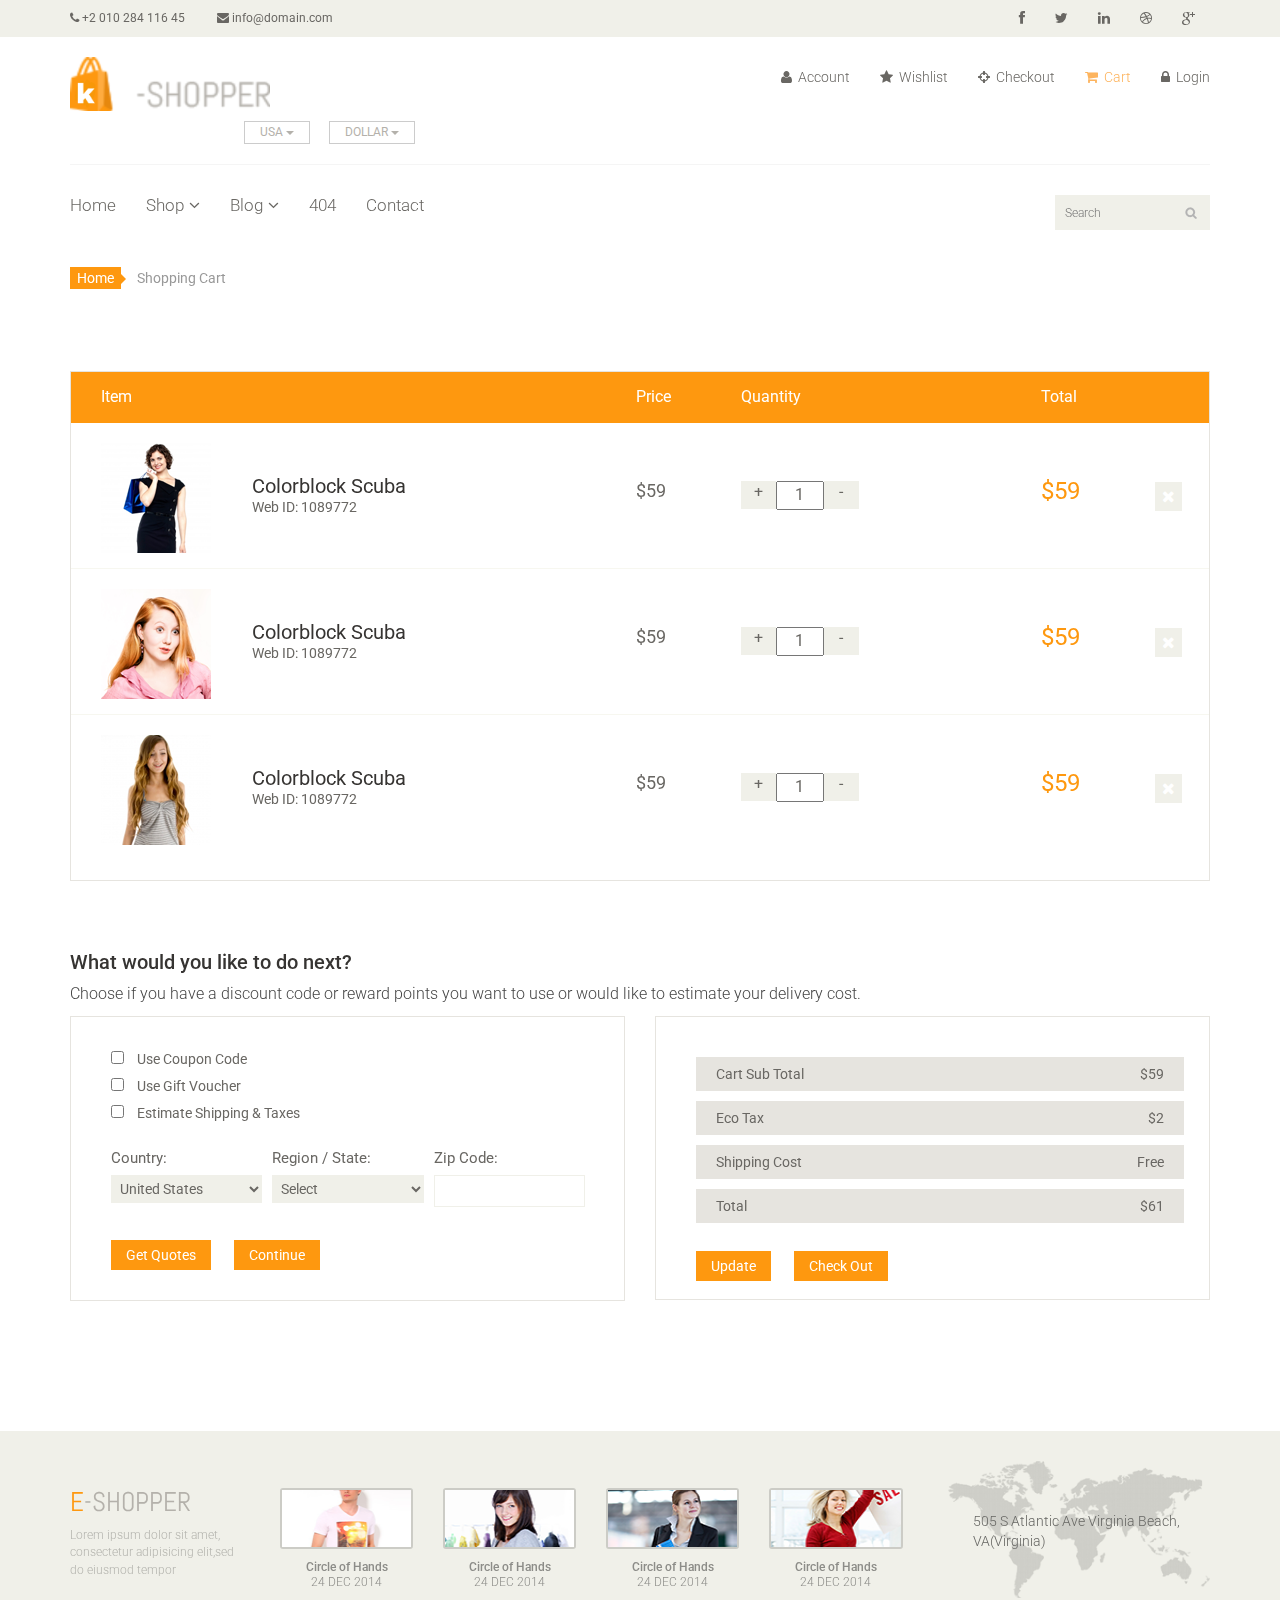
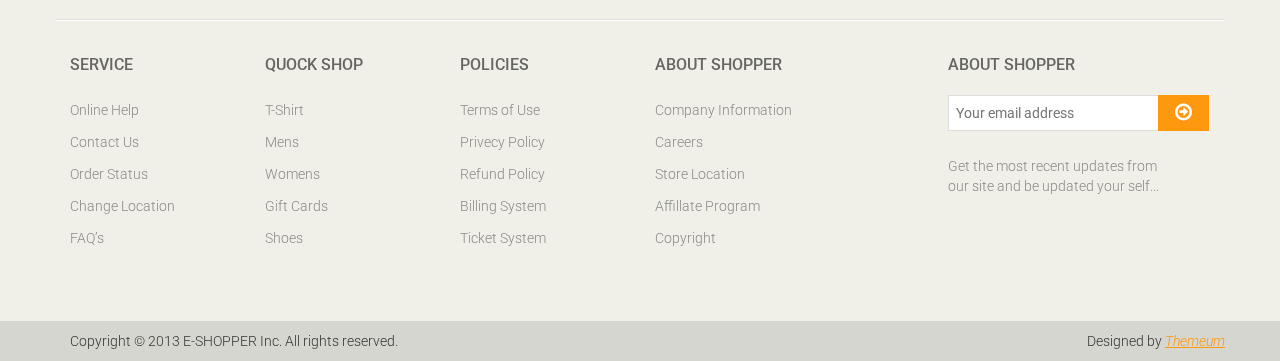
<file: cart.html>
<!DOCTYPE html>
<html lang="en">
<head>
    <meta charset="utf-8">
    <meta name="viewport" content="width=device-width, initial-scale=1.0">
    <meta name="description" content="">
    <meta name="author" content="">
    <title>Cart | K-Shopper</title>
    <link href="css/bootstrap.min.css" rel="stylesheet">
    <link href="css/font-awesome.min.css" rel="stylesheet">
    <link href="css/prettyPhoto.css" rel="stylesheet">
    <link href="css/price-range.css" rel="stylesheet">
    <link href="css/animate.css" rel="stylesheet">
	<link href="css/main.css" rel="stylesheet">
	<link href="css/responsive.css" rel="stylesheet">
    <!--[if lt IE 9]>
    <script src="js/html5shiv.js"></script>
    <script src="js/respond.min.js"></script>
    <![endif]-->       
    <link rel="shortcut icon" href="images/ico/favicon.ico">
    <link rel="apple-touch-icon-precomposed" sizes="144x144" href="images/ico/apple-touch-icon-144-precomposed.png">
    <link rel="apple-touch-icon-precomposed" sizes="114x114" href="images/ico/apple-touch-icon-114-precomposed.png">
    <link rel="apple-touch-icon-precomposed" sizes="72x72" href="images/ico/apple-touch-icon-72-precomposed.png">
    <link rel="apple-touch-icon-precomposed" href="images/ico/apple-touch-icon-57-precomposed.png">
</head><!--/head-->

<body>
	<header id="header"><!--header-->
		<div class="header_top"><!--header_top-->
			<div class="container">
				<div class="row">
					<div class="col-sm-6">
						<div class="contactinfo">
							<ul class="nav nav-pills">
								<li><a href=""><i class="fa fa-phone"></i> +2 010 284 116 45</a></li>
								<li><a href=""><i class="fa fa-envelope"></i> info@domain.com</a></li>
							</ul>
						</div>
					</div>
					<div class="col-sm-6">
						<div class="social-icons pull-right">
							<ul class="nav navbar-nav">
								<li><a href=""><i class="fa fa-facebook"></i></a></li>
								<li><a href=""><i class="fa fa-twitter"></i></a></li>
								<li><a href=""><i class="fa fa-linkedin"></i></a></li>
								<li><a href=""><i class="fa fa-dribbble"></i></a></li>
								<li><a href=""><i class="fa fa-google-plus"></i></a></li>
							</ul>
						</div>
					</div>
				</div>
			</div>
		</div><!--/header_top-->
		
		<div class="header-middle"><!--header-middle-->
			<div class="container">
				<div class="row">
					<div class="col-sm-4">
						<div class="logo pull-left">
							<a href="index.html"><img src="images/home/logo.png" alt="" /></a>
						</div>
						<div class="btn-group pull-right">
							<div class="btn-group">
								<button type="button" class="btn btn-default dropdown-toggle usa" data-toggle="dropdown">
									USA
									<span class="caret"></span>
								</button>
								<ul class="dropdown-menu">
									<li><a href="">Canada</a></li>
									<li><a href="">UK</a></li>
								</ul>
							</div>
							
							<div class="btn-group">
								<button type="button" class="btn btn-default dropdown-toggle usa" data-toggle="dropdown">
									DOLLAR
									<span class="caret"></span>
								</button>
								<ul class="dropdown-menu">
									<li><a href="">Canadian Dollar</a></li>
									<li><a href="">Pound</a></li>
								</ul>
							</div>
						</div>
					</div>
					<div class="col-sm-8">
						<div class="shop-menu pull-right">
							<ul class="nav navbar-nav">
								<li><a href=""><i class="fa fa-user"></i> Account</a></li>
								<li><a href=""><i class="fa fa-star"></i> Wishlist</a></li>
								<li><a href="checkout.html"><i class="fa fa-crosshairs"></i> Checkout</a></li>
								<li><a href="cart.html" class="active"><i class="fa fa-shopping-cart"></i> Cart</a></li>
								<li><a href="login.html"><i class="fa fa-lock"></i> Login</a></li>
							</ul>
						</div>
					</div>
				</div>
			</div>
		</div><!--/header-middle-->
	
		<div class="header-bottom"><!--header-bottom-->
			<div class="container">
				<div class="row">
					<div class="col-sm-9">
						<div class="navbar-header">
							<button type="button" class="navbar-toggle" data-toggle="collapse" data-target=".navbar-collapse">
								<span class="sr-only">Toggle navigation</span>
								<span class="icon-bar"></span>
								<span class="icon-bar"></span>
								<span class="icon-bar"></span>
							</button>
						</div>
						<div class="mainmenu pull-left">
							<ul class="nav navbar-nav collapse navbar-collapse">
								<li><a href="index.html">Home</a></li>
								<li class="dropdown"><a href="#">Shop<i class="fa fa-angle-down"></i></a>
                                    <ul role="menu" class="sub-menu">
                                        <li><a href="shop.html">Products</a></li>
										<li><a href="product-details.html">Product Details</a></li> 
										<li><a href="checkout.html">Checkout</a></li> 
										<li><a href="cart.html" class="active">Cart</a></li> 
										<li><a href="login.html">Login</a></li> 
                                    </ul>
                                </li> 
								<li class="dropdown"><a href="#">Blog<i class="fa fa-angle-down"></i></a>
                                    <ul role="menu" class="sub-menu">
                                        <li><a href="blog.html">Blog List</a></li>
										<li><a href="blog-single.html">Blog Single</a></li>
                                    </ul>
                                </li> 
								<li><a href="404.html">404</a></li>
								<li><a href="contact-us.html">Contact</a></li>
							</ul>
						</div>
					</div>
					<div class="col-sm-3">
						<div class="search_box pull-right">
							<input type="text" placeholder="Search"/>
						</div>
					</div>
				</div>
			</div>
		</div><!--/header-bottom-->
	</header><!--/header-->

	<section id="cart_items">
		<div class="container">
			<div class="breadcrumbs">
				<ol class="breadcrumb">
				  <li><a href="#">Home</a></li>
				  <li class="active">Shopping Cart</li>
				</ol>
			</div>
			<div class="table-responsive cart_info">
				<table class="table table-condensed">
					<thead>
						<tr class="cart_menu">
							<td class="image">Item</td>
							<td class="description"></td>
							<td class="price">Price</td>
							<td class="quantity">Quantity</td>
							<td class="total">Total</td>
							<td></td>
						</tr>
					</thead>
					<tbody>
						<tr>
							<td class="cart_product">
								<a href=""><img src="images/cart/one.png" alt=""></a>
							</td>
							<td class="cart_description">
								<h4><a href="">Colorblock Scuba</a></h4>
								<p>Web ID: 1089772</p>
							</td>
							<td class="cart_price">
								<p>$59</p>
							</td>
							<td class="cart_quantity">
								<div class="cart_quantity_button">
									<a class="cart_quantity_up" href=""> + </a>
									<input class="cart_quantity_input" type="text" name="quantity" value="1" autocomplete="off" size="2">
									<a class="cart_quantity_down" href=""> - </a>
								</div>
							</td>
							<td class="cart_total">
								<p class="cart_total_price">$59</p>
							</td>
							<td class="cart_delete">
								<a class="cart_quantity_delete" href=""><i class="fa fa-times"></i></a>
							</td>
						</tr>

						<tr>
							<td class="cart_product">
								<a href=""><img src="images/cart/two.png" alt=""></a>
							</td>
							<td class="cart_description">
								<h4><a href="">Colorblock Scuba</a></h4>
								<p>Web ID: 1089772</p>
							</td>
							<td class="cart_price">
								<p>$59</p>
							</td>
							<td class="cart_quantity">
								<div class="cart_quantity_button">
									<a class="cart_quantity_up" href=""> + </a>
									<input class="cart_quantity_input" type="text" name="quantity" value="1" autocomplete="off" size="2">
									<a class="cart_quantity_down" href=""> - </a>
								</div>
							</td>
							<td class="cart_total">
								<p class="cart_total_price">$59</p>
							</td>
							<td class="cart_delete">
								<a class="cart_quantity_delete" href=""><i class="fa fa-times"></i></a>
							</td>
						</tr>
						<tr>
							<td class="cart_product">
								<a href=""><img src="images/cart/three.png" alt=""></a>
							</td>
							<td class="cart_description">
								<h4><a href="">Colorblock Scuba</a></h4>
								<p>Web ID: 1089772</p>
							</td>
							<td class="cart_price">
								<p>$59</p>
							</td>
							<td class="cart_quantity">
								<div class="cart_quantity_button">
									<a class="cart_quantity_up" href=""> + </a>
									<input class="cart_quantity_input" type="text" name="quantity" value="1" autocomplete="off" size="2">
									<a class="cart_quantity_down" href=""> - </a>
								</div>
							</td>
							<td class="cart_total">
								<p class="cart_total_price">$59</p>
							</td>
							<td class="cart_delete">
								<a class="cart_quantity_delete" href=""><i class="fa fa-times"></i></a>
							</td>
						</tr>
					</tbody>
				</table>
			</div>
		</div>
	</section> <!--/#cart_items-->

	<section id="do_action">
		<div class="container">
			<div class="heading">
				<h3>What would you like to do next?</h3>
				<p>Choose if you have a discount code or reward points you want to use or would like to estimate your delivery cost.</p>
			</div>
			<div class="row">
				<div class="col-sm-6">
					<div class="chose_area">
						<ul class="user_option">
							<li>
								<input type="checkbox">
								<label>Use Coupon Code</label>
							</li>
							<li>
								<input type="checkbox">
								<label>Use Gift Voucher</label>
							</li>
							<li>
								<input type="checkbox">
								<label>Estimate Shipping & Taxes</label>
							</li>
						</ul>
						<ul class="user_info">
							<li class="single_field">
								<label>Country:</label>
								<select>
									<option>United States</option>
									<option>Bangladesh</option>
									<option>UK</option>
									<option>India</option>
									<option>Pakistan</option>
									<option>Ucrane</option>
									<option>Canada</option>
									<option>Dubai</option>
								</select>
								
							</li>
							<li class="single_field">
								<label>Region / State:</label>
								<select>
									<option>Select</option>
									<option>Dhaka</option>
									<option>London</option>
									<option>Dillih</option>
									<option>Lahore</option>
									<option>Alaska</option>
									<option>Canada</option>
									<option>Dubai</option>
								</select>
							
							</li>
							<li class="single_field zip-field">
								<label>Zip Code:</label>
								<input type="text">
							</li>
						</ul>
						<a class="btn btn-default update" href="">Get Quotes</a>
						<a class="btn btn-default check_out" href="">Continue</a>
					</div>
				</div>
				<div class="col-sm-6">
					<div class="total_area">
						<ul>
							<li>Cart Sub Total <span>$59</span></li>
							<li>Eco Tax <span>$2</span></li>
							<li>Shipping Cost <span>Free</span></li>
							<li>Total <span>$61</span></li>
						</ul>
							<a class="btn btn-default update" href="">Update</a>
							<a class="btn btn-default check_out" href="">Check Out</a>
					</div>
				</div>
			</div>
		</div>
	</section><!--/#do_action-->

	<footer id="footer"><!--Footer-->
		<div class="footer-top">
			<div class="container">
				<div class="row">
					<div class="col-sm-2">
						<div class="companyinfo">
							<h2><span>e</span>-shopper</h2>
							<p>Lorem ipsum dolor sit amet, consectetur adipisicing elit,sed do eiusmod tempor</p>
						</div>
					</div>
					<div class="col-sm-7">
						<div class="col-sm-3">
							<div class="video-gallery text-center">
								<a href="#">
									<div class="iframe-img">
										<img src="images/home/iframe1.png" alt="" />
									</div>
									<div class="overlay-icon">
										<i class="fa fa-play-circle-o"></i>
									</div>
								</a>
								<p>Circle of Hands</p>
								<h2>24 DEC 2014</h2>
							</div>
						</div>
						
						<div class="col-sm-3">
							<div class="video-gallery text-center">
								<a href="#">
									<div class="iframe-img">
										<img src="images/home/iframe2.png" alt="" />
									</div>
									<div class="overlay-icon">
										<i class="fa fa-play-circle-o"></i>
									</div>
								</a>
								<p>Circle of Hands</p>
								<h2>24 DEC 2014</h2>
							</div>
						</div>
						
						<div class="col-sm-3">
							<div class="video-gallery text-center">
								<a href="#">
									<div class="iframe-img">
										<img src="images/home/iframe3.png" alt="" />
									</div>
									<div class="overlay-icon">
										<i class="fa fa-play-circle-o"></i>
									</div>
								</a>
								<p>Circle of Hands</p>
								<h2>24 DEC 2014</h2>
							</div>
						</div>
						
						<div class="col-sm-3">
							<div class="video-gallery text-center">
								<a href="#">
									<div class="iframe-img">
										<img src="images/home/iframe4.png" alt="" />
									</div>
									<div class="overlay-icon">
										<i class="fa fa-play-circle-o"></i>
									</div>
								</a>
								<p>Circle of Hands</p>
								<h2>24 DEC 2014</h2>
							</div>
						</div>
					</div>
					<div class="col-sm-3">
						<div class="address">
							<img src="images/home/map.png" alt="" />
							<p>505 S Atlantic Ave Virginia Beach, VA(Virginia)</p>
						</div>
					</div>
				</div>
			</div>
		</div>
		
		<div class="footer-widget">
			<div class="container">
				<div class="row">
					<div class="col-sm-2">
						<div class="single-widget">
							<h2>Service</h2>
							<ul class="nav nav-pills nav-stacked">
								<li><a href="">Online Help</a></li>
								<li><a href="">Contact Us</a></li>
								<li><a href="">Order Status</a></li>
								<li><a href="">Change Location</a></li>
								<li><a href="">FAQ’s</a></li>
							</ul>
						</div>
					</div>
					<div class="col-sm-2">
						<div class="single-widget">
							<h2>Quock Shop</h2>
							<ul class="nav nav-pills nav-stacked">
								<li><a href="">T-Shirt</a></li>
								<li><a href="">Mens</a></li>
								<li><a href="">Womens</a></li>
								<li><a href="">Gift Cards</a></li>
								<li><a href="">Shoes</a></li>
							</ul>
						</div>
					</div>
					<div class="col-sm-2">
						<div class="single-widget">
							<h2>Policies</h2>
							<ul class="nav nav-pills nav-stacked">
								<li><a href="">Terms of Use</a></li>
								<li><a href="">Privecy Policy</a></li>
								<li><a href="">Refund Policy</a></li>
								<li><a href="">Billing System</a></li>
								<li><a href="">Ticket System</a></li>
							</ul>
						</div>
					</div>
					<div class="col-sm-2">
						<div class="single-widget">
							<h2>About Shopper</h2>
							<ul class="nav nav-pills nav-stacked">
								<li><a href="">Company Information</a></li>
								<li><a href="">Careers</a></li>
								<li><a href="">Store Location</a></li>
								<li><a href="">Affillate Program</a></li>
								<li><a href="">Copyright</a></li>
							</ul>
						</div>
					</div>
					<div class="col-sm-3 col-sm-offset-1">
						<div class="single-widget">
							<h2>About Shopper</h2>
							<form action="#" class="searchform">
								<input type="text" placeholder="Your email address" />
								<button type="submit" class="btn btn-default"><i class="fa fa-arrow-circle-o-right"></i></button>
								<p>Get the most recent updates from <br />our site and be updated your self...</p>
							</form>
						</div>
					</div>
					
				</div>
			</div>
		</div>
		
		<div class="footer-bottom">
			<div class="container">
				<div class="row">
					<p class="pull-left">Copyright © 2013 E-SHOPPER Inc. All rights reserved.</p>
					<p class="pull-right">Designed by <span><a target="_blank" href="http://www.themeum.com">Themeum</a></span></p>
				</div>
			</div>
		</div>
		
	</footer><!--/Footer-->
	


    <script src="js/jquery.js"></script>
	<script src="js/bootstrap.min.js"></script>
	<script src="js/jquery.scrollUp.min.js"></script>
    <script src="js/jquery.prettyPhoto.js"></script>
    <script src="js/main.js"></script>
</body>
</html>
</file>
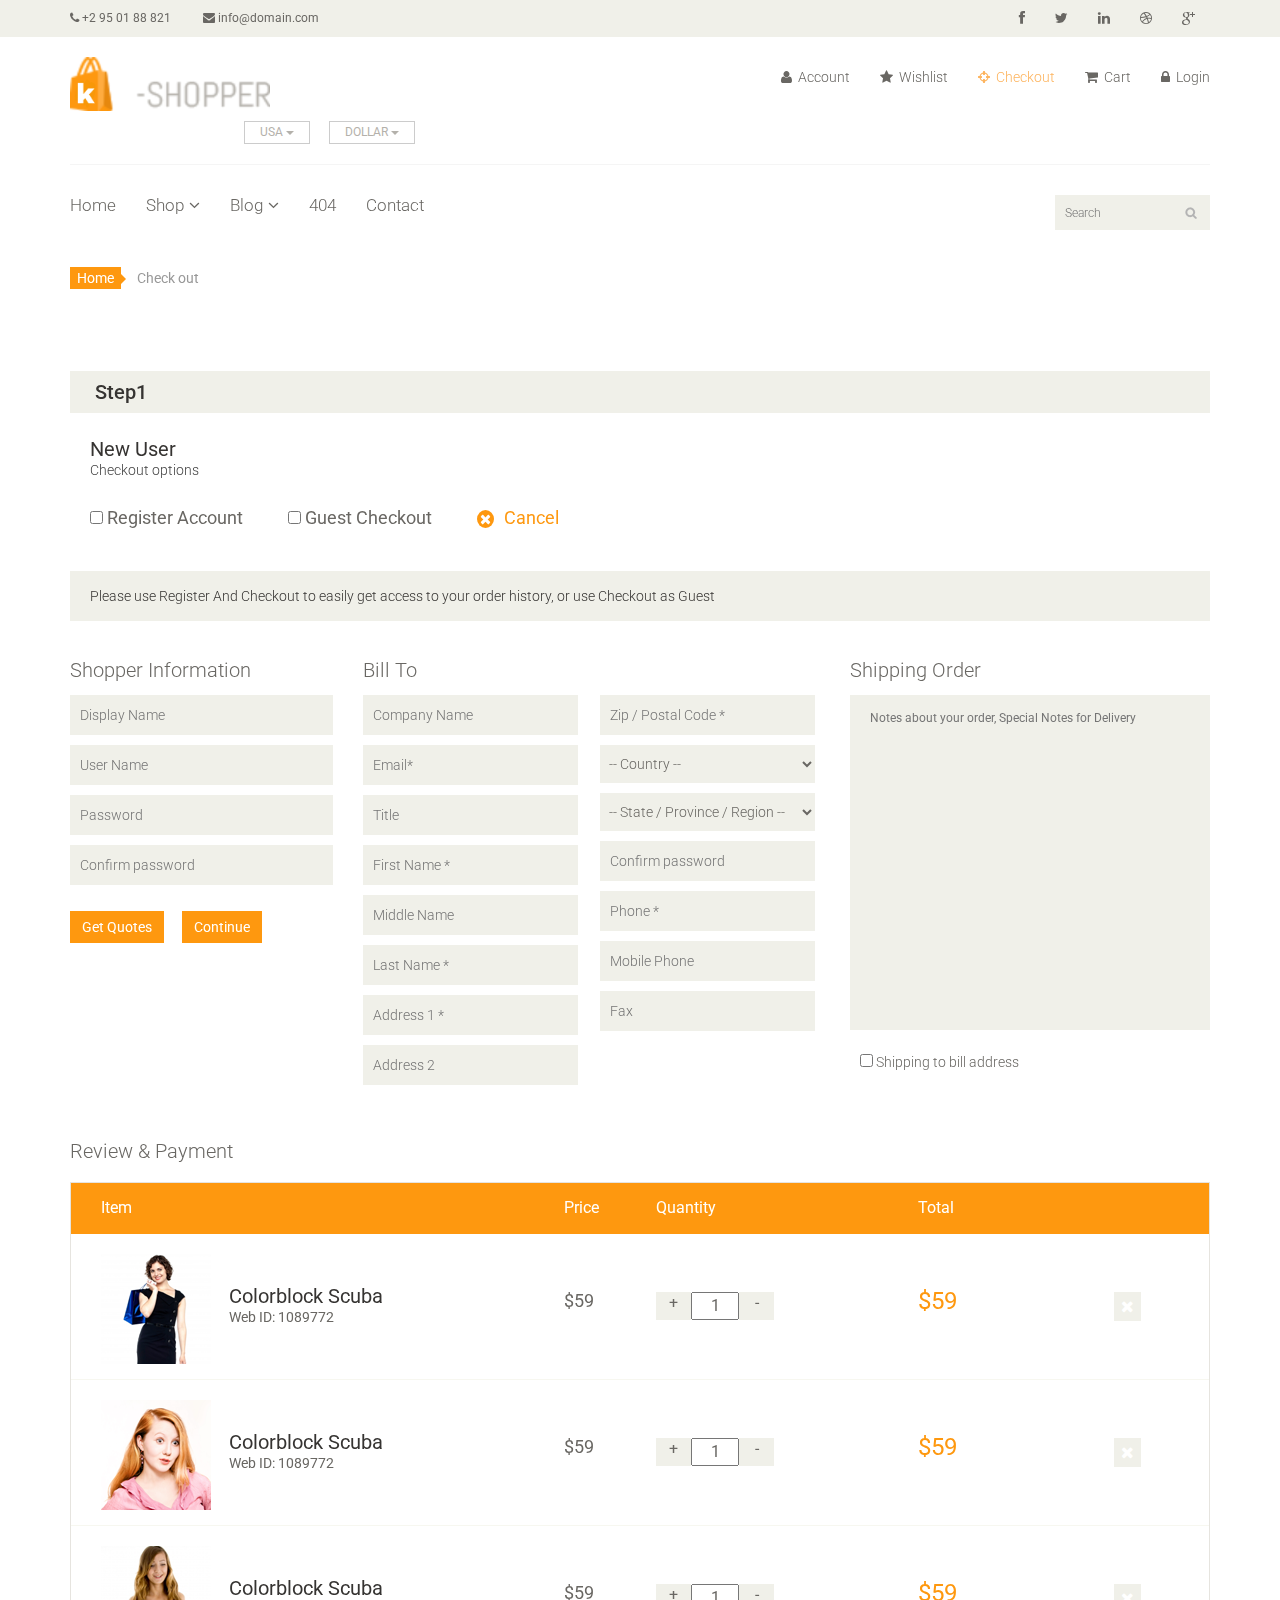
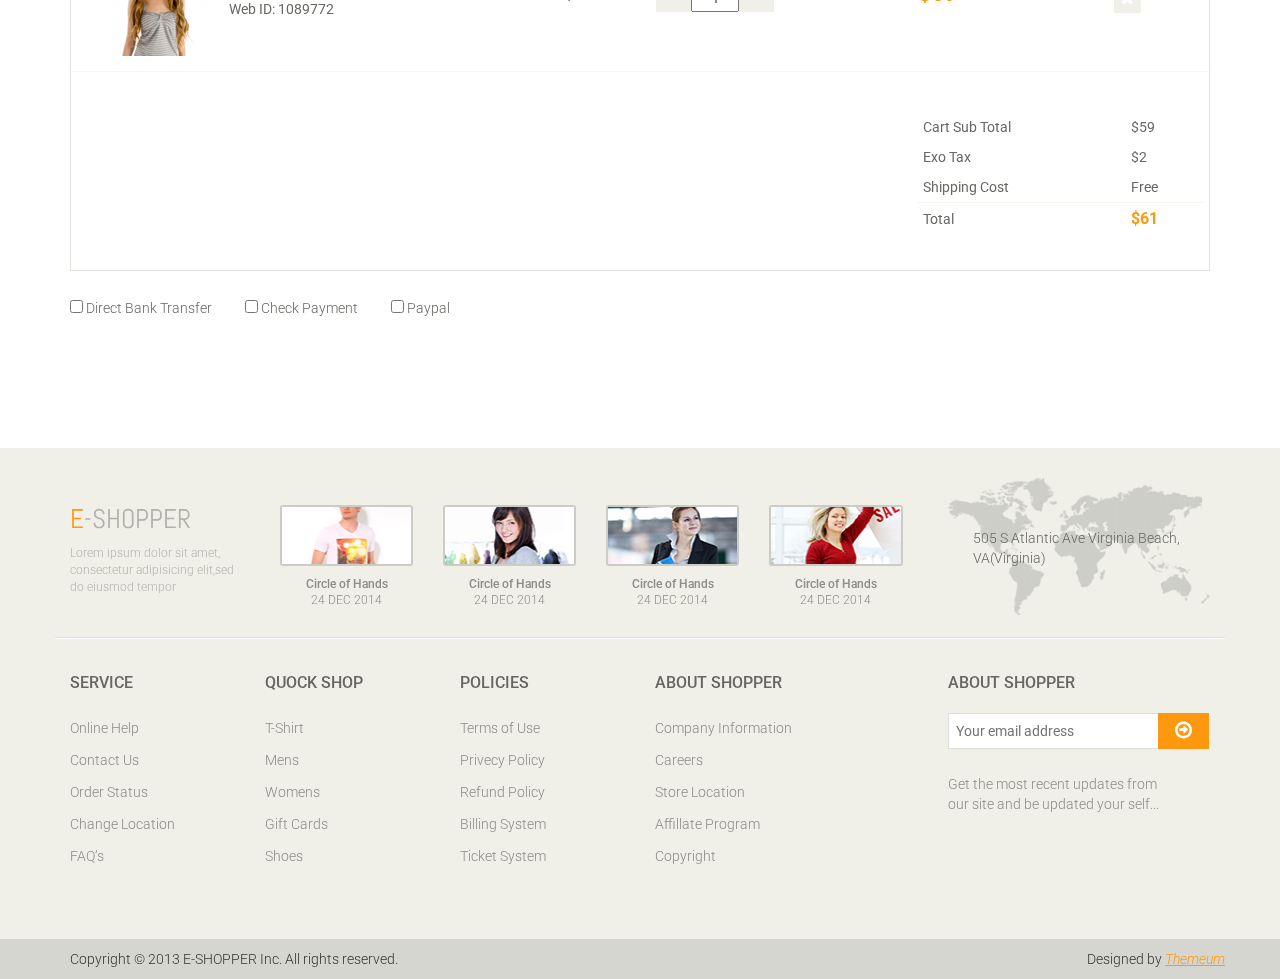
<file: checkout.html>
<!DOCTYPE html>
<html lang="en">
<head>
    <meta charset="utf-8">
    <meta name="viewport" content="width=device-width, initial-scale=1.0">
    <meta name="description" content="">
    <meta name="author" content="">
    <title>Checkout | E-Shopper</title>
    <link href="css/bootstrap.min.css" rel="stylesheet">
    <link href="css/font-awesome.min.css" rel="stylesheet">
    <link href="css/prettyPhoto.css" rel="stylesheet">
    <link href="css/price-range.css" rel="stylesheet">
    <link href="css/animate.css" rel="stylesheet">
	<link href="css/main.css" rel="stylesheet">
	<link href="css/responsive.css" rel="stylesheet">
    <!--[if lt IE 9]>
    <script src="js/html5shiv.js"></script>
    <script src="js/respond.min.js"></script>
    <![endif]-->       
    <link rel="shortcut icon" href="images/ico/favicon.ico">
    <link rel="apple-touch-icon-precomposed" sizes="144x144" href="images/ico/apple-touch-icon-144-precomposed.png">
    <link rel="apple-touch-icon-precomposed" sizes="114x114" href="images/ico/apple-touch-icon-114-precomposed.png">
    <link rel="apple-touch-icon-precomposed" sizes="72x72" href="images/ico/apple-touch-icon-72-precomposed.png">
    <link rel="apple-touch-icon-precomposed" href="images/ico/apple-touch-icon-57-precomposed.png">
</head><!--/head-->

<body>
	<header id="header"><!--header-->
		<div class="header_top"><!--header_top-->
			<div class="container">
				<div class="row">
					<div class="col-sm-6">
						<div class="contactinfo">
							<ul class="nav nav-pills">
								<li><a href=""><i class="fa fa-phone"></i> +2 95 01 88 821</a></li>
								<li><a href=""><i class="fa fa-envelope"></i> info@domain.com</a></li>
							</ul>
						</div>
					</div>
					<div class="col-sm-6">
						<div class="social-icons pull-right">
							<ul class="nav navbar-nav">
								<li><a href=""><i class="fa fa-facebook"></i></a></li>
								<li><a href=""><i class="fa fa-twitter"></i></a></li>
								<li><a href=""><i class="fa fa-linkedin"></i></a></li>
								<li><a href=""><i class="fa fa-dribbble"></i></a></li>
								<li><a href=""><i class="fa fa-google-plus"></i></a></li>
							</ul>
						</div>
					</div>
				</div>
			</div>
		</div><!--/header_top-->
		
		<div class="header-middle"><!--header-middle-->
			<div class="container">
				<div class="row">
					<div class="col-sm-4">
						<div class="logo pull-left">
							<a href="index.html"><img src="images/home/logo.png" alt="" /></a>
						</div>
						<div class="btn-group pull-right">
							<div class="btn-group">
								<button type="button" class="btn btn-default dropdown-toggle usa" data-toggle="dropdown">
									USA
									<span class="caret"></span>
								</button>
								<ul class="dropdown-menu">
									<li><a href="">Canada</a></li>
									<li><a href="">UK</a></li>
								</ul>
							</div>
							
							<div class="btn-group">
								<button type="button" class="btn btn-default dropdown-toggle usa" data-toggle="dropdown">
									DOLLAR
									<span class="caret"></span>
								</button>
								<ul class="dropdown-menu">
									<li><a href="">Canadian Dollar</a></li>
									<li><a href="">Pound</a></li>
								</ul>
							</div>
						</div>
					</div>
					<div class="col-sm-8">
						<div class="shop-menu pull-right">
							<ul class="nav navbar-nav">
								<li><a href=""><i class="fa fa-user"></i> Account</a></li>
								<li><a href=""><i class="fa fa-star"></i> Wishlist</a></li>
								<li><a href="checkout.html" class="active"><i class="fa fa-crosshairs"></i> Checkout</a></li>
								<li><a href="cart.html"><i class="fa fa-shopping-cart"></i> Cart</a></li>
								<li><a href="login.html"><i class="fa fa-lock"></i> Login</a></li>
							</ul>
						</div>
					</div>
				</div>
			</div>
		</div><!--/header-middle-->
	
		<div class="header-bottom"><!--header-bottom-->
			<div class="container">
				<div class="row">
					<div class="col-sm-9">
						<div class="navbar-header">
							<button type="button" class="navbar-toggle" data-toggle="collapse" data-target=".navbar-collapse">
								<span class="sr-only">Toggle navigation</span>
								<span class="icon-bar"></span>
								<span class="icon-bar"></span>
								<span class="icon-bar"></span>
							</button>
						</div>
						<div class="mainmenu pull-left">
							<ul class="nav navbar-nav collapse navbar-collapse">
								<li><a href="index.html">Home</a></li>
								<li class="dropdown"><a href="#">Shop<i class="fa fa-angle-down"></i></a>
                                    <ul role="menu" class="sub-menu">
                                        <li><a href="shop.html">Products</a></li>
										<li><a href="product-details.html">Product Details</a></li> 
										<li><a href="checkout.html" class="active">Checkout</a></li> 
										<li><a href="cart.html">Cart</a></li> 
										<li><a href="login.html">Login</a></li> 
                                    </ul>
                                </li> 
								<li class="dropdown"><a href="#">Blog<i class="fa fa-angle-down"></i></a>
                                    <ul role="menu" class="sub-menu">
                                        <li><a href="blog.html">Blog List</a></li>
										<li><a href="blog-single.html">Blog Single</a></li>
                                    </ul>
                                </li> 
								<li><a href="404.html">404</a></li>
								<li><a href="contact-us.html">Contact</a></li>
							</ul>
						</div>
					</div>
					<div class="col-sm-3">
						<div class="search_box pull-right">
							<input type="text" placeholder="Search"/>
						</div>
					</div>
				</div>
			</div>
		</div><!--/header-bottom-->
	</header><!--/header-->

	<section id="cart_items">
		<div class="container">
			<div class="breadcrumbs">
				<ol class="breadcrumb">
				  <li><a href="#">Home</a></li>
				  <li class="active">Check out</li>
				</ol>
			</div><!--/breadcrums-->

			<div class="step-one">
				<h2 class="heading">Step1</h2>
			</div>
			<div class="checkout-options">
				<h3>New User</h3>
				<p>Checkout options</p>
				<ul class="nav">
					<li>
						<label><input type="checkbox"> Register Account</label>
					</li>
					<li>
						<label><input type="checkbox"> Guest Checkout</label>
					</li>
					<li>
						<a href=""><i class="fa fa-times"></i>Cancel</a>
					</li>
				</ul>
			</div><!--/checkout-options-->

			<div class="register-req">
				<p>Please use Register And Checkout to easily get access to your order history, or use Checkout as Guest</p>
			</div><!--/register-req-->

			<div class="shopper-informations">
				<div class="row">
					<div class="col-sm-3">
						<div class="shopper-info">
							<p>Shopper Information</p>
							<form>
								<input type="text" placeholder="Display Name">
								<input type="text" placeholder="User Name">
								<input type="password" placeholder="Password">
								<input type="password" placeholder="Confirm password">
							</form>
							<a class="btn btn-primary" href="">Get Quotes</a>
							<a class="btn btn-primary" href="">Continue</a>
						</div>
					</div>
					<div class="col-sm-5 clearfix">
						<div class="bill-to">
							<p>Bill To</p>
							<div class="form-one">
								<form>
									<input type="text" placeholder="Company Name">
									<input type="text" placeholder="Email*">
									<input type="text" placeholder="Title">
									<input type="text" placeholder="First Name *">
									<input type="text" placeholder="Middle Name">
									<input type="text" placeholder="Last Name *">
									<input type="text" placeholder="Address 1 *">
									<input type="text" placeholder="Address 2">
								</form>
							</div>
							<div class="form-two">
								<form>
									<input type="text" placeholder="Zip / Postal Code *">
									<select>
										<option>-- Country --</option>
										<option>United States</option>
										<option>Bangladesh</option>
										<option>UK</option>
										<option>India</option>
										<option>Pakistan</option>
										<option>Ucrane</option>
										<option>Canada</option>
										<option>Dubai</option>
									</select>
									<select>
										<option>-- State / Province / Region --</option>
										<option>United States</option>
										<option>Bangladesh</option>
										<option>UK</option>
										<option>India</option>
										<option>Pakistan</option>
										<option>Ucrane</option>
										<option>Canada</option>
										<option>Dubai</option>
									</select>
									<input type="password" placeholder="Confirm password">
									<input type="text" placeholder="Phone *">
									<input type="text" placeholder="Mobile Phone">
									<input type="text" placeholder="Fax">
								</form>
							</div>
						</div>
					</div>
					<div class="col-sm-4">
						<div class="order-message">
							<p>Shipping Order</p>
							<textarea name="message"  placeholder="Notes about your order, Special Notes for Delivery" rows="16"></textarea>
							<label><input type="checkbox"> Shipping to bill address</label>
						</div>	
					</div>					
				</div>
			</div>
			<div class="review-payment">
				<h2>Review & Payment</h2>
			</div>

			<div class="table-responsive cart_info">
				<table class="table table-condensed">
					<thead>
						<tr class="cart_menu">
							<td class="image">Item</td>
							<td class="description"></td>
							<td class="price">Price</td>
							<td class="quantity">Quantity</td>
							<td class="total">Total</td>
							<td></td>
						</tr>
					</thead>
					<tbody>
						<tr>
							<td class="cart_product">
								<a href=""><img src="images/cart/one.png" alt=""></a>
							</td>
							<td class="cart_description">
								<h4><a href="">Colorblock Scuba</a></h4>
								<p>Web ID: 1089772</p>
							</td>
							<td class="cart_price">
								<p>$59</p>
							</td>
							<td class="cart_quantity">
								<div class="cart_quantity_button">
									<a class="cart_quantity_up" href=""> + </a>
									<input class="cart_quantity_input" type="text" name="quantity" value="1" autocomplete="off" size="2">
									<a class="cart_quantity_down" href=""> - </a>
								</div>
							</td>
							<td class="cart_total">
								<p class="cart_total_price">$59</p>
							</td>
							<td class="cart_delete">
								<a class="cart_quantity_delete" href=""><i class="fa fa-times"></i></a>
							</td>
						</tr>

						<tr>
							<td class="cart_product">
								<a href=""><img src="images/cart/two.png" alt=""></a>
							</td>
							<td class="cart_description">
								<h4><a href="">Colorblock Scuba</a></h4>
								<p>Web ID: 1089772</p>
							</td>
							<td class="cart_price">
								<p>$59</p>
							</td>
							<td class="cart_quantity">
								<div class="cart_quantity_button">
									<a class="cart_quantity_up" href=""> + </a>
									<input class="cart_quantity_input" type="text" name="quantity" value="1" autocomplete="off" size="2">
									<a class="cart_quantity_down" href=""> - </a>
								</div>
							</td>
							<td class="cart_total">
								<p class="cart_total_price">$59</p>
							</td>
							<td class="cart_delete">
								<a class="cart_quantity_delete" href=""><i class="fa fa-times"></i></a>
							</td>
						</tr>
						<tr>
							<td class="cart_product">
								<a href=""><img src="images/cart/three.png" alt=""></a>
							</td>
							<td class="cart_description">
								<h4><a href="">Colorblock Scuba</a></h4>
								<p>Web ID: 1089772</p>
							</td>
							<td class="cart_price">
								<p>$59</p>
							</td>
							<td class="cart_quantity">
								<div class="cart_quantity_button">
									<a class="cart_quantity_up" href=""> + </a>
									<input class="cart_quantity_input" type="text" name="quantity" value="1" autocomplete="off" size="2">
									<a class="cart_quantity_down" href=""> - </a>
								</div>
							</td>
							<td class="cart_total">
								<p class="cart_total_price">$59</p>
							</td>
							<td class="cart_delete">
								<a class="cart_quantity_delete" href=""><i class="fa fa-times"></i></a>
							</td>
						</tr>
						<tr>
							<td colspan="4">&nbsp;</td>
							<td colspan="2">
								<table class="table table-condensed total-result">
									<tr>
										<td>Cart Sub Total</td>
										<td>$59</td>
									</tr>
									<tr>
										<td>Exo Tax</td>
										<td>$2</td>
									</tr>
									<tr class="shipping-cost">
										<td>Shipping Cost</td>
										<td>Free</td>										
									</tr>
									<tr>
										<td>Total</td>
										<td><span>$61</span></td>
									</tr>
								</table>
							</td>
						</tr>
					</tbody>
				</table>
			</div>
			<div class="payment-options">
					<span>
						<label><input type="checkbox"> Direct Bank Transfer</label>
					</span>
					<span>
						<label><input type="checkbox"> Check Payment</label>
					</span>
					<span>
						<label><input type="checkbox"> Paypal</label>
					</span>
				</div>
		</div>
	</section> <!--/#cart_items-->

	

	<footer id="footer"><!--Footer-->
		<div class="footer-top">
			<div class="container">
				<div class="row">
					<div class="col-sm-2">
						<div class="companyinfo">
							<h2><span>e</span>-shopper</h2>
							<p>Lorem ipsum dolor sit amet, consectetur adipisicing elit,sed do eiusmod tempor</p>
						</div>
					</div>
					<div class="col-sm-7">
						<div class="col-sm-3">
							<div class="video-gallery text-center">
								<a href="#">
									<div class="iframe-img">
										<img src="images/home/iframe1.png" alt="" />
									</div>
									<div class="overlay-icon">
										<i class="fa fa-play-circle-o"></i>
									</div>
								</a>
								<p>Circle of Hands</p>
								<h2>24 DEC 2014</h2>
							</div>
						</div>
						
						<div class="col-sm-3">
							<div class="video-gallery text-center">
								<a href="#">
									<div class="iframe-img">
										<img src="images/home/iframe2.png" alt="" />
									</div>
									<div class="overlay-icon">
										<i class="fa fa-play-circle-o"></i>
									</div>
								</a>
								<p>Circle of Hands</p>
								<h2>24 DEC 2014</h2>
							</div>
						</div>
						
						<div class="col-sm-3">
							<div class="video-gallery text-center">
								<a href="#">
									<div class="iframe-img">
										<img src="images/home/iframe3.png" alt="" />
									</div>
									<div class="overlay-icon">
										<i class="fa fa-play-circle-o"></i>
									</div>
								</a>
								<p>Circle of Hands</p>
								<h2>24 DEC 2014</h2>
							</div>
						</div>
						
						<div class="col-sm-3">
							<div class="video-gallery text-center">
								<a href="#">
									<div class="iframe-img">
										<img src="images/home/iframe4.png" alt="" />
									</div>
									<div class="overlay-icon">
										<i class="fa fa-play-circle-o"></i>
									</div>
								</a>
								<p>Circle of Hands</p>
								<h2>24 DEC 2014</h2>
							</div>
						</div>
					</div>
					<div class="col-sm-3">
						<div class="address">
							<img src="images/home/map.png" alt="" />
							<p>505 S Atlantic Ave Virginia Beach, VA(Virginia)</p>
						</div>
					</div>
				</div>
			</div>
		</div>
		
		<div class="footer-widget">
			<div class="container">
				<div class="row">
					<div class="col-sm-2">
						<div class="single-widget">
							<h2>Service</h2>
							<ul class="nav nav-pills nav-stacked">
								<li><a href="">Online Help</a></li>
								<li><a href="">Contact Us</a></li>
								<li><a href="">Order Status</a></li>
								<li><a href="">Change Location</a></li>
								<li><a href="">FAQ’s</a></li>
							</ul>
						</div>
					</div>
					<div class="col-sm-2">
						<div class="single-widget">
							<h2>Quock Shop</h2>
							<ul class="nav nav-pills nav-stacked">
								<li><a href="">T-Shirt</a></li>
								<li><a href="">Mens</a></li>
								<li><a href="">Womens</a></li>
								<li><a href="">Gift Cards</a></li>
								<li><a href="">Shoes</a></li>
							</ul>
						</div>
					</div>
					<div class="col-sm-2">
						<div class="single-widget">
							<h2>Policies</h2>
							<ul class="nav nav-pills nav-stacked">
								<li><a href="">Terms of Use</a></li>
								<li><a href="">Privecy Policy</a></li>
								<li><a href="">Refund Policy</a></li>
								<li><a href="">Billing System</a></li>
								<li><a href="">Ticket System</a></li>
							</ul>
						</div>
					</div>
					<div class="col-sm-2">
						<div class="single-widget">
							<h2>About Shopper</h2>
							<ul class="nav nav-pills nav-stacked">
								<li><a href="">Company Information</a></li>
								<li><a href="">Careers</a></li>
								<li><a href="">Store Location</a></li>
								<li><a href="">Affillate Program</a></li>
								<li><a href="">Copyright</a></li>
							</ul>
						</div>
					</div>
					<div class="col-sm-3 col-sm-offset-1">
						<div class="single-widget">
							<h2>About Shopper</h2>
							<form action="#" class="searchform">
								<input type="text" placeholder="Your email address" />
								<button type="submit" class="btn btn-default"><i class="fa fa-arrow-circle-o-right"></i></button>
								<p>Get the most recent updates from <br />our site and be updated your self...</p>
							</form>
						</div>
					</div>
					
				</div>
			</div>
		</div>
		
		<div class="footer-bottom">
			<div class="container">
				<div class="row">
					<p class="pull-left">Copyright © 2013 E-SHOPPER Inc. All rights reserved.</p>
					<p class="pull-right">Designed by <span><a target="_blank" href="http://www.themeum.com">Themeum</a></span></p>
				</div>
			</div>
		</div>
		
	</footer><!--/Footer-->
	


    <script src="js/jquery.js"></script>
	<script src="js/bootstrap.min.js"></script>
    <script src="js/jquery.scrollUp.min.js"></script>
    <script src="js/jquery.prettyPhoto.js"></script>
    <script src="js/main.js"></script>
</body>
</html>
</file>
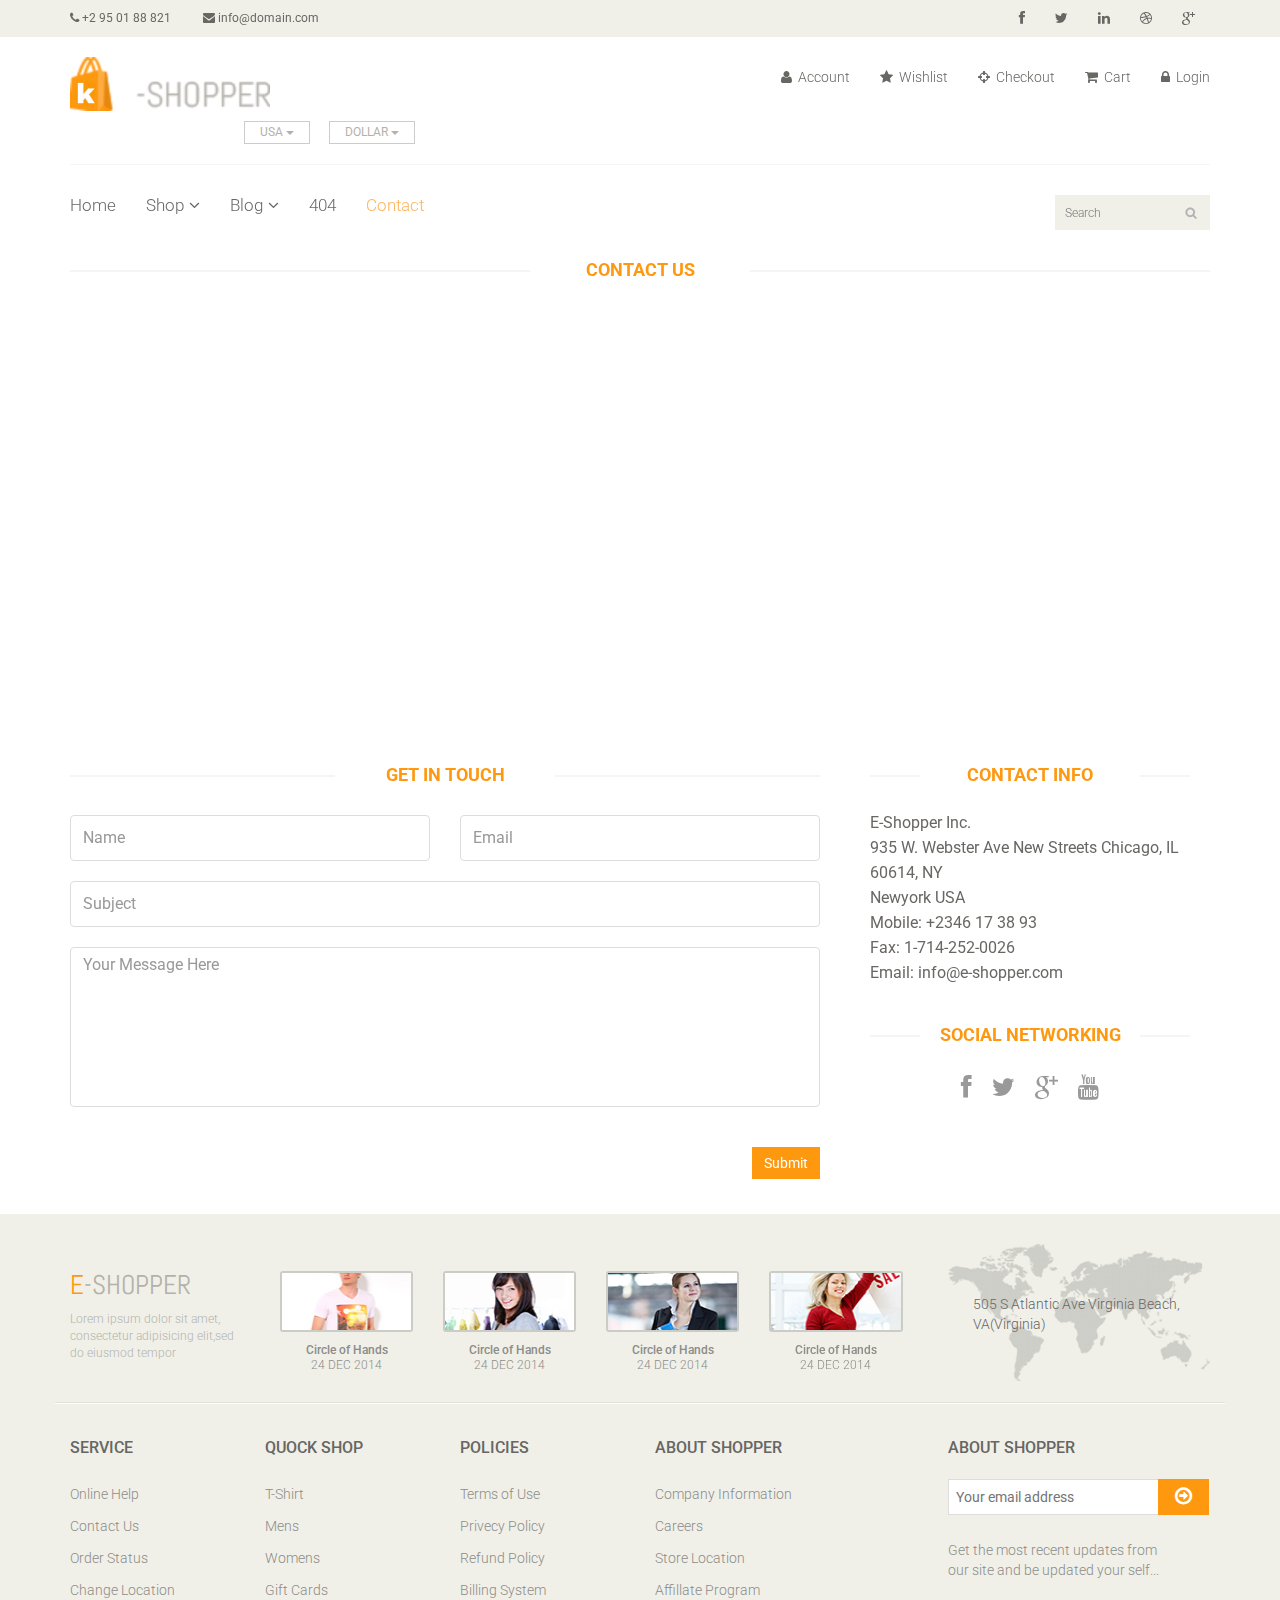
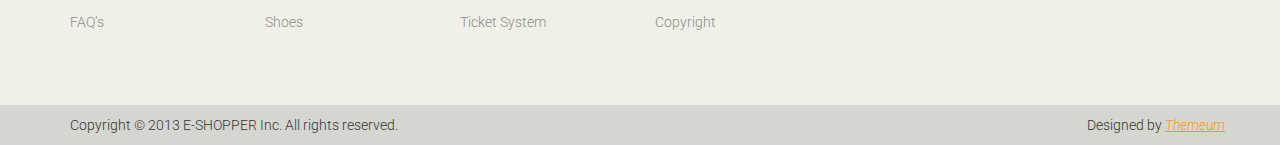
<file: contact-us.html>
<!DOCTYPE html>
<html lang="en">
<head>
    <meta charset="utf-8">
    <meta name="viewport" content="width=device-width, initial-scale=1.0">
    <meta name="description" content="">
    <meta name="author" content="">
    <title>Contact | E-Shopper</title>
    <link href="css/bootstrap.min.css" rel="stylesheet">
    <link href="css/font-awesome.min.css" rel="stylesheet">
    <link href="css/prettyPhoto.css" rel="stylesheet">
    <link href="css/price-range.css" rel="stylesheet">
    <link href="css/animate.css" rel="stylesheet">
	<link href="css/main.css" rel="stylesheet">
	<link href="css/responsive.css" rel="stylesheet">
    <!--[if lt IE 9]>
    <script src="js/html5shiv.js"></script>
    <script src="js/respond.min.js"></script>
    <![endif]-->       
    <link rel="shortcut icon" href="images/ico/favicon.ico">
    <link rel="apple-touch-icon-precomposed" sizes="144x144" href="images/ico/apple-touch-icon-144-precomposed.png">
    <link rel="apple-touch-icon-precomposed" sizes="114x114" href="images/ico/apple-touch-icon-114-precomposed.png">
    <link rel="apple-touch-icon-precomposed" sizes="72x72" href="images/ico/apple-touch-icon-72-precomposed.png">
    <link rel="apple-touch-icon-precomposed" href="images/ico/apple-touch-icon-57-precomposed.png">
</head><!--/head-->

<body>
	<header id="header"><!--header-->
		<div class="header_top"><!--header_top-->
			<div class="container">
				<div class="row">
					<div class="col-sm-6">
						<div class="contactinfo">
							<ul class="nav nav-pills">
								<li><a href=""><i class="fa fa-phone"></i> +2 95 01 88 821</a></li>
								<li><a href=""><i class="fa fa-envelope"></i> info@domain.com</a></li>
							</ul>
						</div>
					</div>
					<div class="col-sm-6">
						<div class="social-icons pull-right">
							<ul class="nav navbar-nav">
								<li><a href=""><i class="fa fa-facebook"></i></a></li>
								<li><a href=""><i class="fa fa-twitter"></i></a></li>
								<li><a href=""><i class="fa fa-linkedin"></i></a></li>
								<li><a href=""><i class="fa fa-dribbble"></i></a></li>
								<li><a href=""><i class="fa fa-google-plus"></i></a></li>
							</ul>
						</div>
					</div>
				</div>
			</div>
		</div><!--/header_top-->
		
		<div class="header-middle"><!--header-middle-->
			<div class="container">
				<div class="row">
					<div class="col-sm-4">
						<div class="logo pull-left">
							<a href="index.html"><img src="images/home/logo.png" alt="" /></a>
						</div>
						<div class="btn-group pull-right">
							<div class="btn-group">
								<button type="button" class="btn btn-default dropdown-toggle usa" data-toggle="dropdown">
									USA
									<span class="caret"></span>
								</button>
								<ul class="dropdown-menu">
									<li><a href="">Canada</a></li>
									<li><a href="">UK</a></li>
								</ul>
							</div>
							
							<div class="btn-group">
								<button type="button" class="btn btn-default dropdown-toggle usa" data-toggle="dropdown">
									DOLLAR
									<span class="caret"></span>
								</button>
								<ul class="dropdown-menu">
									<li><a href="">Canadian Dollar</a></li>
									<li><a href="">Pound</a></li>
								</ul>
							</div>
						</div>
					</div>
					<div class="col-sm-8">
						<div class="shop-menu pull-right">
							<ul class="nav navbar-nav">
								<li><a href=""><i class="fa fa-user"></i> Account</a></li>
								<li><a href=""><i class="fa fa-star"></i> Wishlist</a></li>
								<li><a href="checkout.html"><i class="fa fa-crosshairs"></i> Checkout</a></li>
								<li><a href="cart.html"><i class="fa fa-shopping-cart"></i> Cart</a></li>
								<li><a href="login.html"><i class="fa fa-lock"></i> Login</a></li>
							</ul>
						</div>
					</div>
				</div>
			</div>
		</div><!--/header-middle-->
	
		<div class="header-bottom"><!--header-bottom-->
			<div class="container">
				<div class="row">
					<div class="col-sm-9">
						<div class="navbar-header">
							<button type="button" class="navbar-toggle" data-toggle="collapse" data-target=".navbar-collapse">
								<span class="sr-only">Toggle navigation</span>
								<span class="icon-bar"></span>
								<span class="icon-bar"></span>
								<span class="icon-bar"></span>
							</button>
						</div>
						<div class="mainmenu pull-left">
							<ul class="nav navbar-nav collapse navbar-collapse">
								<li><a href="index.html">Home</a></li>
								<li class="dropdown"><a href="#">Shop<i class="fa fa-angle-down"></i></a>
                                    <ul role="menu" class="sub-menu">
                                        <li><a href="shop.html">Products</a></li>
										<li><a href="product-details.html">Product Details</a></li> 
										<li><a href="checkout.html">Checkout</a></li> 
										<li><a href="cart.html">Cart</a></li> 
										<li><a href="login.html">Login</a></li> 
                                    </ul>
                                </li> 
								<li class="dropdown"><a href="#">Blog<i class="fa fa-angle-down"></i></a>
                                    <ul role="menu" class="sub-menu">
                                        <li><a href="blog.html">Blog List</a></li>
										<li><a href="blog-single.html">Blog Single</a></li>
                                    </ul>
                                </li> 
								<li><a href="404.html">404</a></li>
								<li><a href="contact-us.html" class="active">Contact</a></li>
							</ul>
						</div>
					</div>
					<div class="col-sm-3">
						<div class="search_box pull-right">
							<input type="text" placeholder="Search"/>
						</div>
					</div>
				</div>
			</div>
		</div><!--/header-bottom-->
	</header><!--/header-->
	 
	 <div id="contact-page" class="container">
    	<div class="bg">
	    	<div class="row">    		
	    		<div class="col-sm-12">    			   			
					<h2 class="title text-center">Contact <strong>Us</strong></h2>    			    				    				
					<div id="gmap" class="contact-map">
					</div>
				</div>			 		
			</div>    	
    		<div class="row">  	
	    		<div class="col-sm-8">
	    			<div class="contact-form">
	    				<h2 class="title text-center">Get In Touch</h2>
	    				<div class="status alert alert-success" style="display: none"></div>
				    	<form id="main-contact-form" class="contact-form row" name="contact-form" method="post">
				            <div class="form-group col-md-6">
				                <input type="text" name="name" class="form-control" required="required" placeholder="Name">
				            </div>
				            <div class="form-group col-md-6">
				                <input type="email" name="email" class="form-control" required="required" placeholder="Email">
				            </div>
				            <div class="form-group col-md-12">
				                <input type="text" name="subject" class="form-control" required="required" placeholder="Subject">
				            </div>
				            <div class="form-group col-md-12">
				                <textarea name="message" id="message" required="required" class="form-control" rows="8" placeholder="Your Message Here"></textarea>
				            </div>                        
				            <div class="form-group col-md-12">
				                <input type="submit" name="submit" class="btn btn-primary pull-right" value="Submit">
				            </div>
				        </form>
	    			</div>
	    		</div>
	    		<div class="col-sm-4">
	    			<div class="contact-info">
	    				<h2 class="title text-center">Contact Info</h2>
	    				<address>
	    					<p>E-Shopper Inc.</p>
							<p>935 W. Webster Ave New Streets Chicago, IL 60614, NY</p>
							<p>Newyork USA</p>
							<p>Mobile: +2346 17 38 93</p>
							<p>Fax: 1-714-252-0026</p>
							<p>Email: info@e-shopper.com</p>
	    				</address>
	    				<div class="social-networks">
	    					<h2 class="title text-center">Social Networking</h2>
							<ul>
								<li>
									<a href="#"><i class="fa fa-facebook"></i></a>
								</li>
								<li>
									<a href="#"><i class="fa fa-twitter"></i></a>
								</li>
								<li>
									<a href="#"><i class="fa fa-google-plus"></i></a>
								</li>
								<li>
									<a href="#"><i class="fa fa-youtube"></i></a>
								</li>
							</ul>
	    				</div>
	    			</div>
    			</div>    			
	    	</div>  
    	</div>	
    </div><!--/#contact-page-->
	
	<footer id="footer"><!--Footer-->
		<div class="footer-top">
			<div class="container">
				<div class="row">
					<div class="col-sm-2">
						<div class="companyinfo">
							<h2><span>e</span>-shopper</h2>
							<p>Lorem ipsum dolor sit amet, consectetur adipisicing elit,sed do eiusmod tempor</p>
						</div>
					</div>
					<div class="col-sm-7">
						<div class="col-sm-3">
							<div class="video-gallery text-center">
								<a href="#">
									<div class="iframe-img">
										<img src="images/home/iframe1.png" alt="" />
									</div>
									<div class="overlay-icon">
										<i class="fa fa-play-circle-o"></i>
									</div>
								</a>
								<p>Circle of Hands</p>
								<h2>24 DEC 2014</h2>
							</div>
						</div>
						
						<div class="col-sm-3">
							<div class="video-gallery text-center">
								<a href="#">
									<div class="iframe-img">
										<img src="images/home/iframe2.png" alt="" />
									</div>
									<div class="overlay-icon">
										<i class="fa fa-play-circle-o"></i>
									</div>
								</a>
								<p>Circle of Hands</p>
								<h2>24 DEC 2014</h2>
							</div>
						</div>
						
						<div class="col-sm-3">
							<div class="video-gallery text-center">
								<a href="#">
									<div class="iframe-img">
										<img src="images/home/iframe3.png" alt="" />
									</div>
									<div class="overlay-icon">
										<i class="fa fa-play-circle-o"></i>
									</div>
								</a>
								<p>Circle of Hands</p>
								<h2>24 DEC 2014</h2>
							</div>
						</div>
						
						<div class="col-sm-3">
							<div class="video-gallery text-center">
								<a href="#">
									<div class="iframe-img">
										<img src="images/home/iframe4.png" alt="" />
									</div>
									<div class="overlay-icon">
										<i class="fa fa-play-circle-o"></i>
									</div>
								</a>
								<p>Circle of Hands</p>
								<h2>24 DEC 2014</h2>
							</div>
						</div>
					</div>
					<div class="col-sm-3">
						<div class="address">
							<img src="images/home/map.png" alt="" />
							<p>505 S Atlantic Ave Virginia Beach, VA(Virginia)</p>
						</div>
					</div>
				</div>
			</div>
		</div>
		
		<div class="footer-widget">
			<div class="container">
				<div class="row">
					<div class="col-sm-2">
						<div class="single-widget">
							<h2>Service</h2>
							<ul class="nav nav-pills nav-stacked">
								<li><a href="">Online Help</a></li>
								<li><a href="">Contact Us</a></li>
								<li><a href="">Order Status</a></li>
								<li><a href="">Change Location</a></li>
								<li><a href="">FAQ’s</a></li>
							</ul>
						</div>
					</div>
					<div class="col-sm-2">
						<div class="single-widget">
							<h2>Quock Shop</h2>
							<ul class="nav nav-pills nav-stacked">
								<li><a href="">T-Shirt</a></li>
								<li><a href="">Mens</a></li>
								<li><a href="">Womens</a></li>
								<li><a href="">Gift Cards</a></li>
								<li><a href="">Shoes</a></li>
							</ul>
						</div>
					</div>
					<div class="col-sm-2">
						<div class="single-widget">
							<h2>Policies</h2>
							<ul class="nav nav-pills nav-stacked">
								<li><a href="">Terms of Use</a></li>
								<li><a href="">Privecy Policy</a></li>
								<li><a href="">Refund Policy</a></li>
								<li><a href="">Billing System</a></li>
								<li><a href="">Ticket System</a></li>
							</ul>
						</div>
					</div>
					<div class="col-sm-2">
						<div class="single-widget">
							<h2>About Shopper</h2>
							<ul class="nav nav-pills nav-stacked">
								<li><a href="">Company Information</a></li>
								<li><a href="">Careers</a></li>
								<li><a href="">Store Location</a></li>
								<li><a href="">Affillate Program</a></li>
								<li><a href="">Copyright</a></li>
							</ul>
						</div>
					</div>
					<div class="col-sm-3 col-sm-offset-1">
						<div class="single-widget">
							<h2>About Shopper</h2>
							<form action="#" class="searchform">
								<input type="text" placeholder="Your email address" />
								<button type="submit" class="btn btn-default"><i class="fa fa-arrow-circle-o-right"></i></button>
								<p>Get the most recent updates from <br />our site and be updated your self...</p>
							</form>
						</div>
					</div>
					
				</div>
			</div>
		</div>
		
		<div class="footer-bottom">
			<div class="container">
				<div class="row">
					<p class="pull-left">Copyright © 2013 E-SHOPPER Inc. All rights reserved.</p>
					<p class="pull-right">Designed by <span><a target="_blank" href="http://www.themeum.com">Themeum</a></span></p>
				</div>
			</div>
		</div>
		
	</footer><!--/Footer-->
	

  
    <script src="js/jquery.js"></script>
	<script src="js/bootstrap.min.js"></script>
	<script type="text/javascript" src="http://maps.google.com/maps/api/js?sensor=true"></script>
    <script type="text/javascript" src="js/gmaps.js"></script>
	<script src="js/contact.js"></script>
	<script src="js/price-range.js"></script>
    <script src="js/jquery.scrollUp.min.js"></script>
    <script src="js/jquery.prettyPhoto.js"></script>
    <script src="js/main.js"></script>
</body>
</html>
</file>
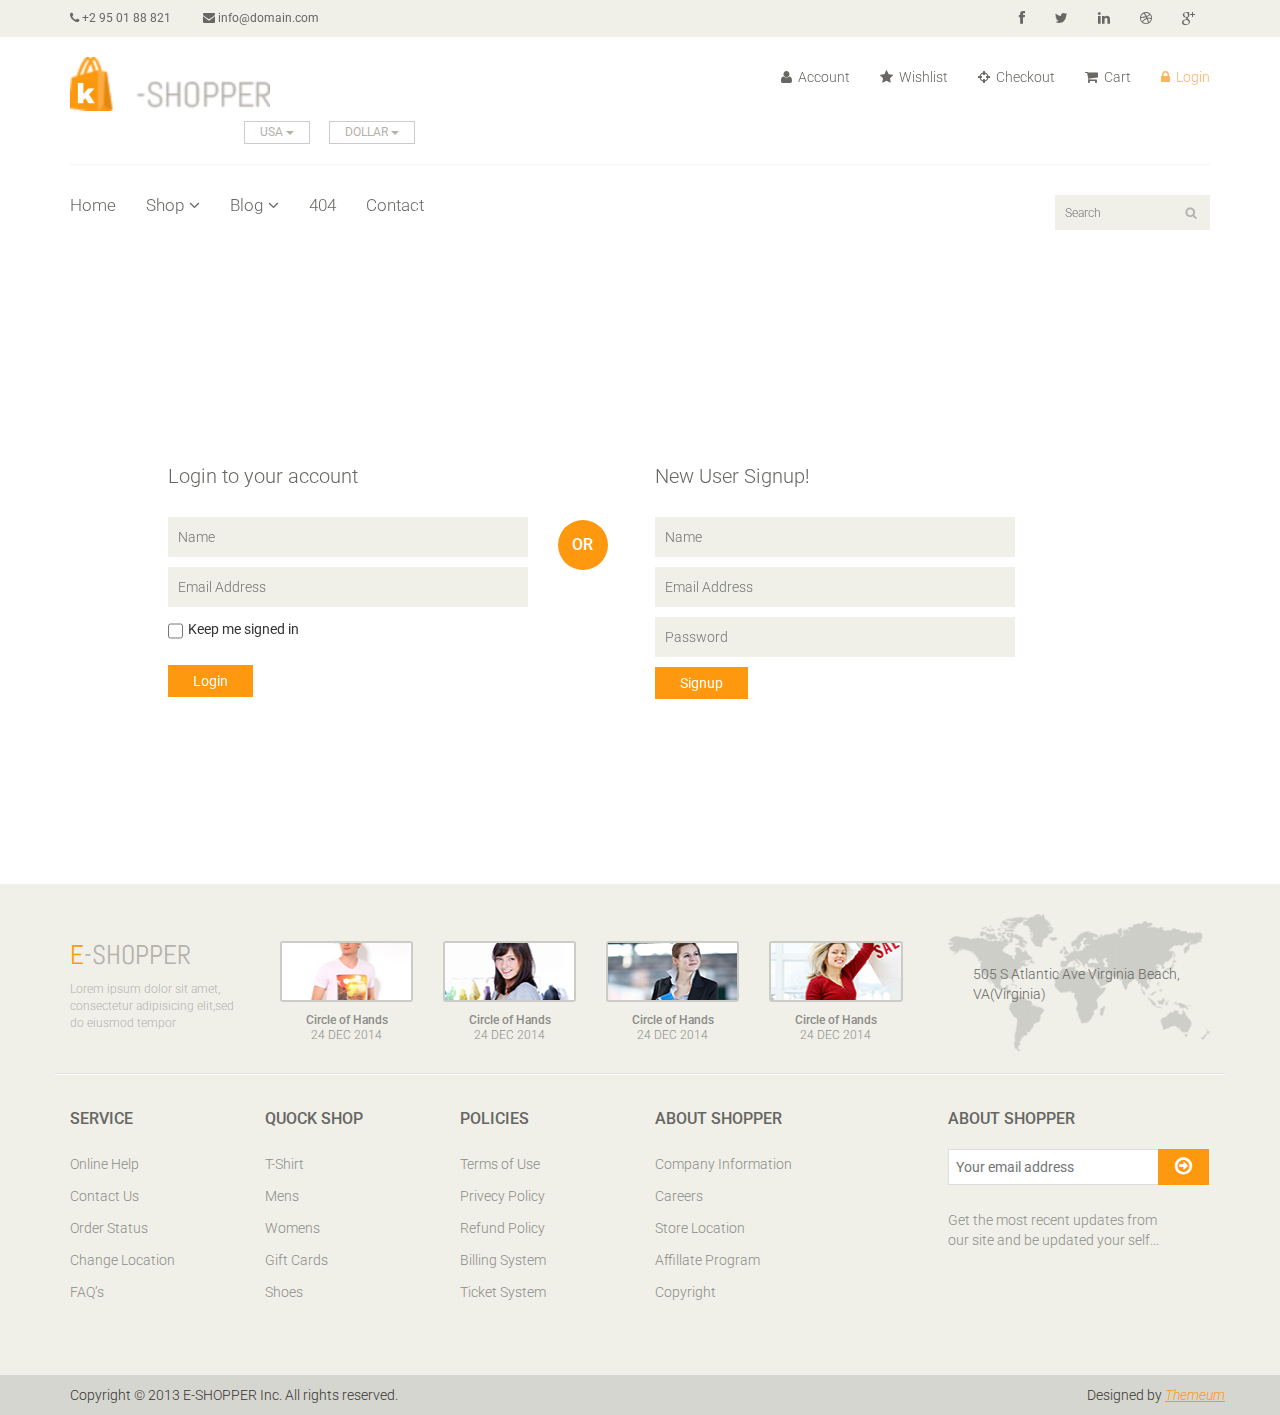
<file: login.html>
<!DOCTYPE html>
<html lang="en">
<head>
    <meta charset="utf-8">
    <meta name="viewport" content="width=device-width, initial-scale=1.0">
    <meta name="description" content="">
    <meta name="author" content="">
    <title>Login | E-Shopper</title>
    <link href="css/bootstrap.min.css" rel="stylesheet">
    <link href="css/font-awesome.min.css" rel="stylesheet">
    <link href="css/prettyPhoto.css" rel="stylesheet">
    <link href="css/price-range.css" rel="stylesheet">
    <link href="css/animate.css" rel="stylesheet">
	<link href="css/main.css" rel="stylesheet">
	<link href="css/responsive.css" rel="stylesheet">
    <!--[if lt IE 9]>
    <script src="js/html5shiv.js"></script>
    <script src="js/respond.min.js"></script>
    <![endif]-->       
    <link rel="shortcut icon" href="images/ico/favicon.ico">
    <link rel="apple-touch-icon-precomposed" sizes="144x144" href="images/ico/apple-touch-icon-144-precomposed.png">
    <link rel="apple-touch-icon-precomposed" sizes="114x114" href="images/ico/apple-touch-icon-114-precomposed.png">
    <link rel="apple-touch-icon-precomposed" sizes="72x72" href="images/ico/apple-touch-icon-72-precomposed.png">
    <link rel="apple-touch-icon-precomposed" href="images/ico/apple-touch-icon-57-precomposed.png">
</head><!--/head-->

<body>
	<header id="header"><!--header-->
		<div class="header_top"><!--header_top-->
			<div class="container">
				<div class="row">
					<div class="col-sm-6">
						<div class="contactinfo">
							<ul class="nav nav-pills">
								<li><a href=""><i class="fa fa-phone"></i> +2 95 01 88 821</a></li>
								<li><a href=""><i class="fa fa-envelope"></i> info@domain.com</a></li>
							</ul>
						</div>
					</div>
					<div class="col-sm-6">
						<div class="social-icons pull-right">
							<ul class="nav navbar-nav">
								<li><a href=""><i class="fa fa-facebook"></i></a></li>
								<li><a href=""><i class="fa fa-twitter"></i></a></li>
								<li><a href=""><i class="fa fa-linkedin"></i></a></li>
								<li><a href=""><i class="fa fa-dribbble"></i></a></li>
								<li><a href=""><i class="fa fa-google-plus"></i></a></li>
							</ul>
						</div>
					</div>
				</div>
			</div>
		</div><!--/header_top-->
		
		<div class="header-middle"><!--header-middle-->
			<div class="container">
				<div class="row">
					<div class="col-sm-4">
						<div class="logo pull-left">
							<a href="index.html"><img src="images/home/logo.png" alt="" /></a>
						</div>
						<div class="btn-group pull-right">
							<div class="btn-group">
								<button type="button" class="btn btn-default dropdown-toggle usa" data-toggle="dropdown">
									USA
									<span class="caret"></span>
								</button>
								<ul class="dropdown-menu">
									<li><a href="">Canada</a></li>
									<li><a href="">UK</a></li>
								</ul>
							</div>
							
							<div class="btn-group">
								<button type="button" class="btn btn-default dropdown-toggle usa" data-toggle="dropdown">
									DOLLAR
									<span class="caret"></span>
								</button>
								<ul class="dropdown-menu">
									<li><a href="">Canadian Dollar</a></li>
									<li><a href="">Pound</a></li>
								</ul>
							</div>
						</div>
					</div>
					<div class="col-sm-8">
						<div class="shop-menu pull-right">
							<ul class="nav navbar-nav">
								<li><a href=""><i class="fa fa-user"></i> Account</a></li>
								<li><a href=""><i class="fa fa-star"></i> Wishlist</a></li>
								<li><a href="checkout.html"><i class="fa fa-crosshairs"></i> Checkout</a></li>
								<li><a href="cart.html"><i class="fa fa-shopping-cart"></i> Cart</a></li>
								<li><a href="login.html" class="active"><i class="fa fa-lock"></i> Login</a></li>
							</ul>
						</div>
					</div>
				</div>
			</div>
		</div><!--/header-middle-->
	
		<div class="header-bottom"><!--header-bottom-->
			<div class="container">
				<div class="row">
					<div class="col-sm-9">
						<div class="navbar-header">
							<button type="button" class="navbar-toggle" data-toggle="collapse" data-target=".navbar-collapse">
								<span class="sr-only">Toggle navigation</span>
								<span class="icon-bar"></span>
								<span class="icon-bar"></span>
								<span class="icon-bar"></span>
							</button>
						</div>
						<div class="mainmenu pull-left">
							<ul class="nav navbar-nav collapse navbar-collapse">
								<li><a href="index.html">Home</a></li>
								<li class="dropdown"><a href="#">Shop<i class="fa fa-angle-down"></i></a>
                                    <ul role="menu" class="sub-menu">
                                        <li><a href="shop.html">Products</a></li>
										<li><a href="product-details.html">Product Details</a></li> 
										<li><a href="checkout.html">Checkout</a></li> 
										<li><a href="cart.html">Cart</a></li> 
										<li><a href="login.html" class="active">Login</a></li> 
                                    </ul>
                                </li> 
								<li class="dropdown"><a href="#">Blog<i class="fa fa-angle-down"></i></a>
                                    <ul role="menu" class="sub-menu">
                                        <li><a href="blog.html">Blog List</a></li>
										<li><a href="blog-single.html">Blog Single</a></li>
                                    </ul>
                                </li> 
								<li><a href="404.html">404</a></li>
								<li><a href="contact-us.html">Contact</a></li>
							</ul>
						</div>
					</div>
					<div class="col-sm-3">
						<div class="search_box pull-right">
							<input type="text" placeholder="Search"/>
						</div>
					</div>
				</div>
			</div>
		</div><!--/header-bottom-->
	</header><!--/header-->
	
	<section id="form"><!--form-->
		<div class="container">
			<div class="row">
				<div class="col-sm-4 col-sm-offset-1">
					<div class="login-form"><!--login form-->
						<h2>Login to your account</h2>
						<form action="#">
							<input type="text" placeholder="Name" />
							<input type="email" placeholder="Email Address" />
							<span>
								<input type="checkbox" class="checkbox"> 
								Keep me signed in
							</span>
							<button type="submit" class="btn btn-default">Login</button>
						</form>
					</div><!--/login form-->
				</div>
				<div class="col-sm-1">
					<h2 class="or">OR</h2>
				</div>
				<div class="col-sm-4">
					<div class="signup-form"><!--sign up form-->
						<h2>New User Signup!</h2>
						<form action="#">
							<input type="text" placeholder="Name"/>
							<input type="email" placeholder="Email Address"/>
							<input type="password" placeholder="Password"/>
							<button type="submit" class="btn btn-default">Signup</button>
						</form>
					</div><!--/sign up form-->
				</div>
			</div>
		</div>
	</section><!--/form-->
	
	
	<footer id="footer"><!--Footer-->
		<div class="footer-top">
			<div class="container">
				<div class="row">
					<div class="col-sm-2">
						<div class="companyinfo">
							<h2><span>e</span>-shopper</h2>
							<p>Lorem ipsum dolor sit amet, consectetur adipisicing elit,sed do eiusmod tempor</p>
						</div>
					</div>
					<div class="col-sm-7">
						<div class="col-sm-3">
							<div class="video-gallery text-center">
								<a href="#">
									<div class="iframe-img">
										<img src="images/home/iframe1.png" alt="" />
									</div>
									<div class="overlay-icon">
										<i class="fa fa-play-circle-o"></i>
									</div>
								</a>
								<p>Circle of Hands</p>
								<h2>24 DEC 2014</h2>
							</div>
						</div>
						
						<div class="col-sm-3">
							<div class="video-gallery text-center">
								<a href="#">
									<div class="iframe-img">
										<img src="images/home/iframe2.png" alt="" />
									</div>
									<div class="overlay-icon">
										<i class="fa fa-play-circle-o"></i>
									</div>
								</a>
								<p>Circle of Hands</p>
								<h2>24 DEC 2014</h2>
							</div>
						</div>
						
						<div class="col-sm-3">
							<div class="video-gallery text-center">
								<a href="#">
									<div class="iframe-img">
										<img src="images/home/iframe3.png" alt="" />
									</div>
									<div class="overlay-icon">
										<i class="fa fa-play-circle-o"></i>
									</div>
								</a>
								<p>Circle of Hands</p>
								<h2>24 DEC 2014</h2>
							</div>
						</div>
						
						<div class="col-sm-3">
							<div class="video-gallery text-center">
								<a href="#">
									<div class="iframe-img">
										<img src="images/home/iframe4.png" alt="" />
									</div>
									<div class="overlay-icon">
										<i class="fa fa-play-circle-o"></i>
									</div>
								</a>
								<p>Circle of Hands</p>
								<h2>24 DEC 2014</h2>
							</div>
						</div>
					</div>
					<div class="col-sm-3">
						<div class="address">
							<img src="images/home/map.png" alt="" />
							<p>505 S Atlantic Ave Virginia Beach, VA(Virginia)</p>
						</div>
					</div>
				</div>
			</div>
		</div>
		
		<div class="footer-widget">
			<div class="container">
				<div class="row">
					<div class="col-sm-2">
						<div class="single-widget">
							<h2>Service</h2>
							<ul class="nav nav-pills nav-stacked">
								<li><a href="">Online Help</a></li>
								<li><a href="">Contact Us</a></li>
								<li><a href="">Order Status</a></li>
								<li><a href="">Change Location</a></li>
								<li><a href="">FAQ’s</a></li>
							</ul>
						</div>
					</div>
					<div class="col-sm-2">
						<div class="single-widget">
							<h2>Quock Shop</h2>
							<ul class="nav nav-pills nav-stacked">
								<li><a href="">T-Shirt</a></li>
								<li><a href="">Mens</a></li>
								<li><a href="">Womens</a></li>
								<li><a href="">Gift Cards</a></li>
								<li><a href="">Shoes</a></li>
							</ul>
						</div>
					</div>
					<div class="col-sm-2">
						<div class="single-widget">
							<h2>Policies</h2>
							<ul class="nav nav-pills nav-stacked">
								<li><a href="">Terms of Use</a></li>
								<li><a href="">Privecy Policy</a></li>
								<li><a href="">Refund Policy</a></li>
								<li><a href="">Billing System</a></li>
								<li><a href="">Ticket System</a></li>
							</ul>
						</div>
					</div>
					<div class="col-sm-2">
						<div class="single-widget">
							<h2>About Shopper</h2>
							<ul class="nav nav-pills nav-stacked">
								<li><a href="">Company Information</a></li>
								<li><a href="">Careers</a></li>
								<li><a href="">Store Location</a></li>
								<li><a href="">Affillate Program</a></li>
								<li><a href="">Copyright</a></li>
							</ul>
						</div>
					</div>
					<div class="col-sm-3 col-sm-offset-1">
						<div class="single-widget">
							<h2>About Shopper</h2>
							<form action="#" class="searchform">
								<input type="text" placeholder="Your email address" />
								<button type="submit" class="btn btn-default"><i class="fa fa-arrow-circle-o-right"></i></button>
								<p>Get the most recent updates from <br />our site and be updated your self...</p>
							</form>
						</div>
					</div>
					
				</div>
			</div>
		</div>
		
		<div class="footer-bottom">
			<div class="container">
				<div class="row">
					<p class="pull-left">Copyright © 2013 E-SHOPPER Inc. All rights reserved.</p>
					<p class="pull-right">Designed by <span><a target="_blank" href="http://www.themeum.com">Themeum</a></span></p>
				</div>
			</div>
		</div>
		
	</footer><!--/Footer-->
	

  
    <script src="js/jquery.js"></script>
	<script src="js/price-range.js"></script>
    <script src="js/jquery.scrollUp.min.js"></script>
	<script src="js/bootstrap.min.js"></script>
    <script src="js/jquery.prettyPhoto.js"></script>
    <script src="js/main.js"></script>
</body>
</html>
</file>
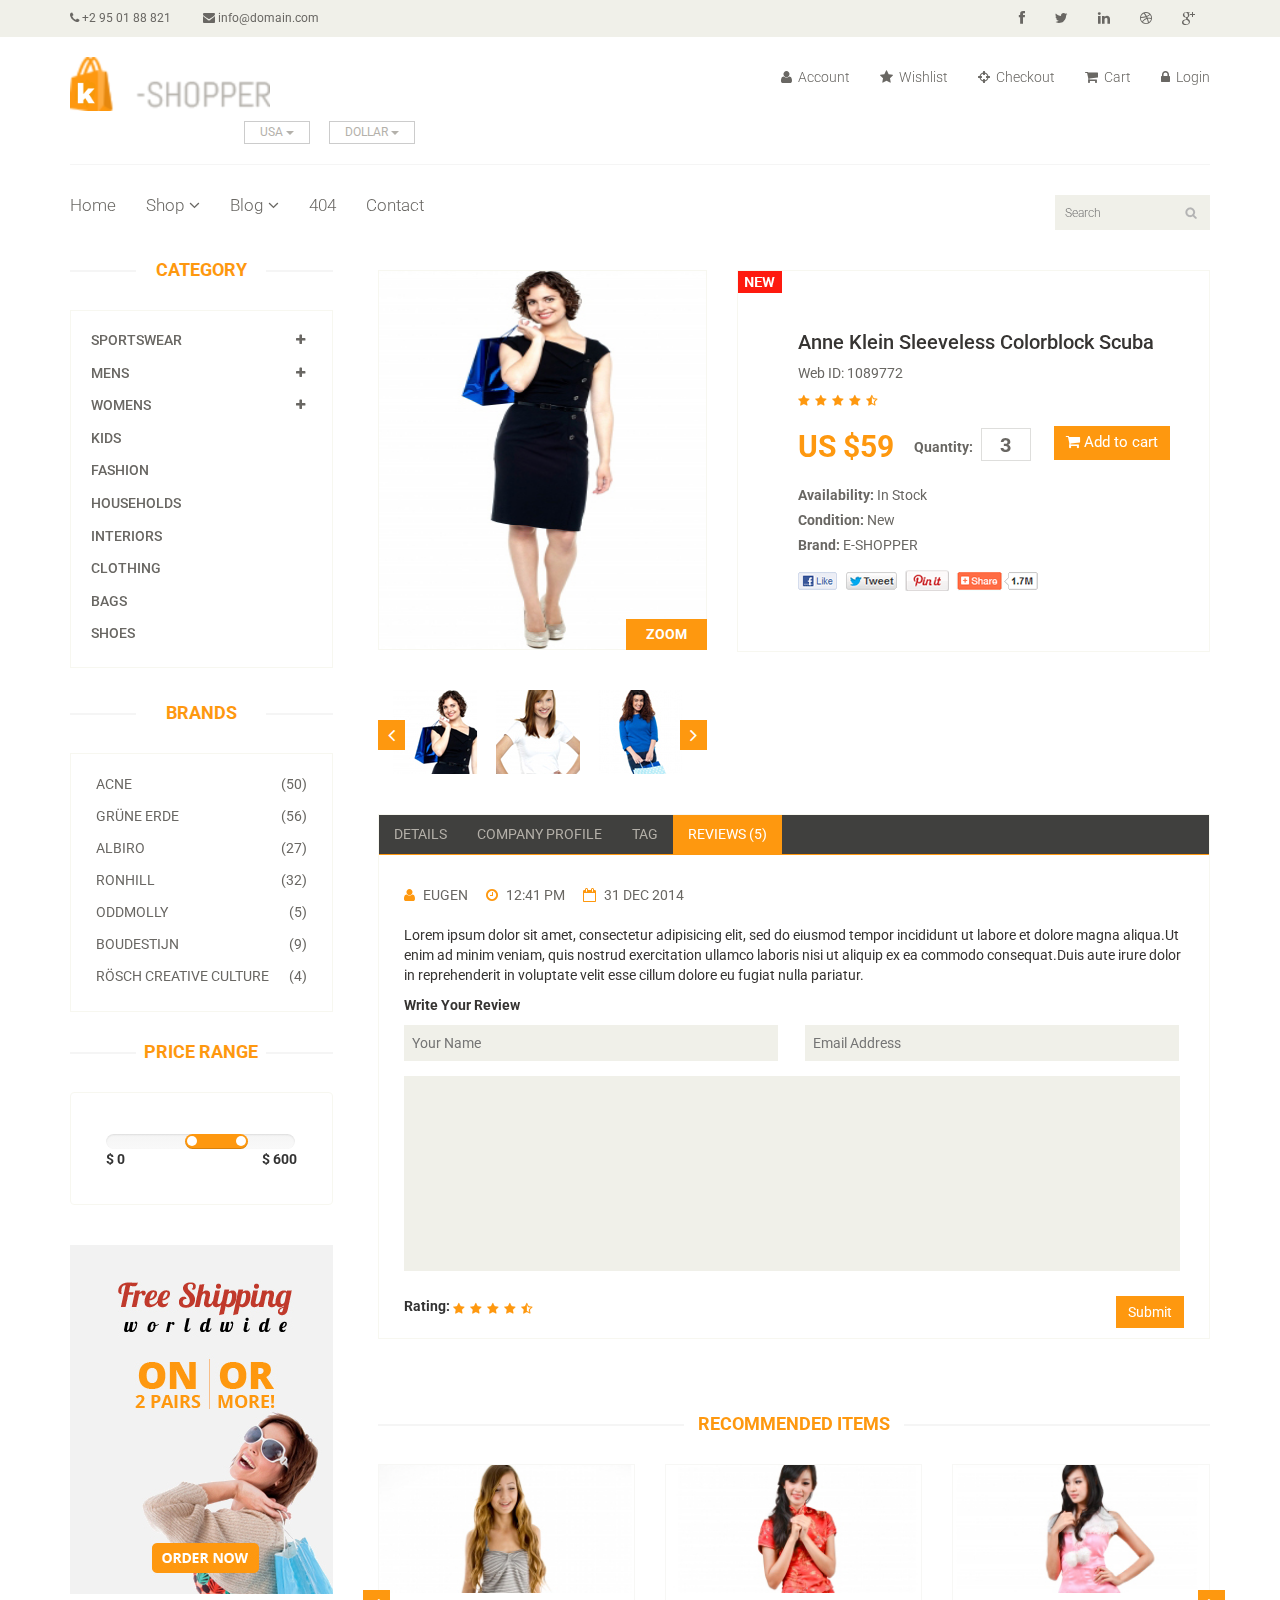
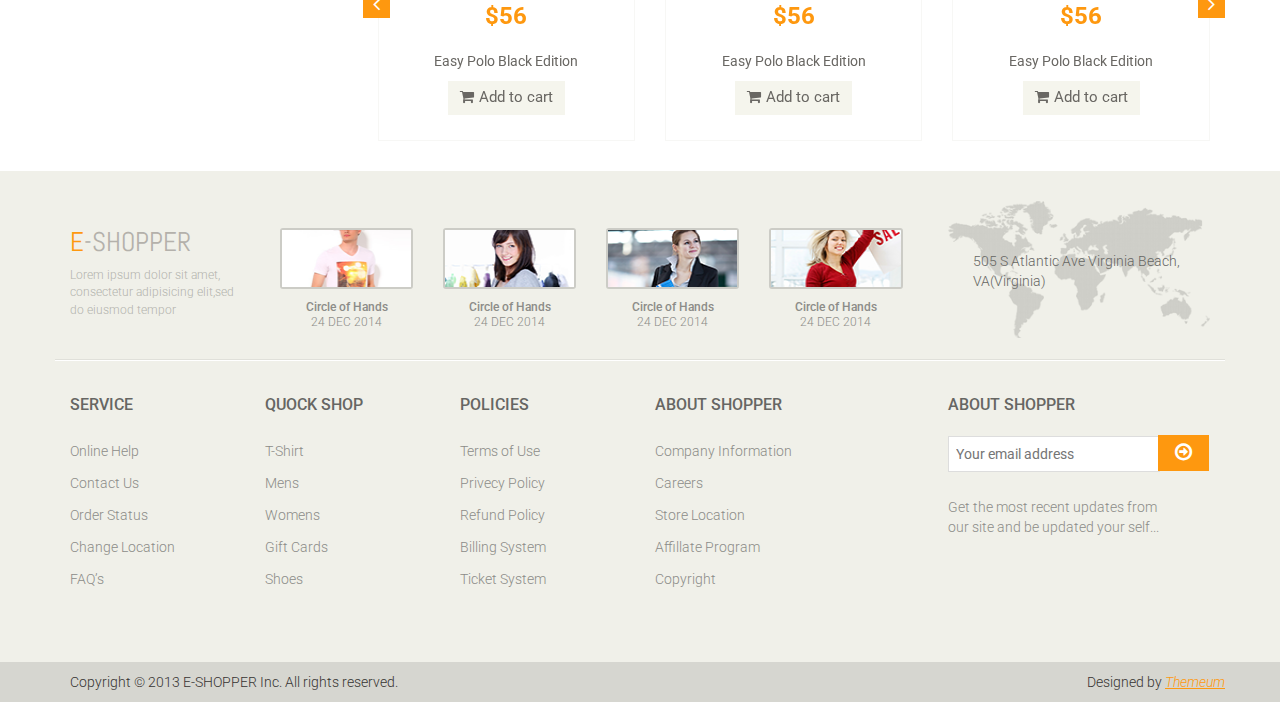
<file: product-details.html>
<!DOCTYPE html>
<html lang="en">
<head>
    <meta charset="utf-8">
    <meta name="viewport" content="width=device-width, initial-scale=1.0">
    <meta name="description" content="">
    <meta name="author" content="">
    <title>Product Details | K-Shopper</title>
    <link href="css/bootstrap.min.css" rel="stylesheet">
    <link href="css/font-awesome.min.css" rel="stylesheet">
    <link href="css/prettyPhoto.css" rel="stylesheet">
    <link href="css/price-range.css" rel="stylesheet">
    <link href="css/animate.css" rel="stylesheet">
	<link href="css/main.css" rel="stylesheet">
	<link href="css/responsive.css" rel="stylesheet">
    <!--[if lt IE 9]>
    <script src="js/html5shiv.js"></script>
    <script src="js/respond.min.js"></script>
    <![endif]-->       
    <link rel="shortcut icon" href="images/ico/favicon.ico">
    <link rel="apple-touch-icon-precomposed" sizes="144x144" href="images/ico/apple-touch-icon-144-precomposed.png">
    <link rel="apple-touch-icon-precomposed" sizes="114x114" href="images/ico/apple-touch-icon-114-precomposed.png">
    <link rel="apple-touch-icon-precomposed" sizes="72x72" href="images/ico/apple-touch-icon-72-precomposed.png">
    <link rel="apple-touch-icon-precomposed" href="images/ico/apple-touch-icon-57-precomposed.png">
</head><!--/head-->

<body>
	<header id="header"><!--header-->
		<div class="header_top"><!--header_top-->
			<div class="container">
				<div class="row">
					<div class="col-sm-6">
						<div class="contactinfo">
							<ul class="nav nav-pills">
								<li><a href=""><i class="fa fa-phone"></i> +2 95 01 88 821</a></li>
								<li><a href=""><i class="fa fa-envelope"></i> info@domain.com</a></li>
							</ul>
						</div>
					</div>
					<div class="col-sm-6">
						<div class="social-icons pull-right">
							<ul class="nav navbar-nav">
								<li><a href=""><i class="fa fa-facebook"></i></a></li>
								<li><a href=""><i class="fa fa-twitter"></i></a></li>
								<li><a href=""><i class="fa fa-linkedin"></i></a></li>
								<li><a href=""><i class="fa fa-dribbble"></i></a></li>
								<li><a href=""><i class="fa fa-google-plus"></i></a></li>
							</ul>
						</div>
					</div>
				</div>
			</div>
		</div><!--/header_top-->
		
		<div class="header-middle"><!--header-middle-->
			<div class="container">
				<div class="row">
					<div class="col-sm-4">
						<div class="logo pull-left">
							<a href="index.html"><img src="images/home/logo.png" alt="" /></a>
						</div>
						<div class="btn-group pull-right">
							<div class="btn-group">
								<button type="button" class="btn btn-default dropdown-toggle usa" data-toggle="dropdown">
									USA
									<span class="caret"></span>
								</button>
								<ul class="dropdown-menu">
									<li><a href="">Canada</a></li>
									<li><a href="">UK</a></li>
								</ul>
							</div>
							
							<div class="btn-group">
								<button type="button" class="btn btn-default dropdown-toggle usa" data-toggle="dropdown">
									DOLLAR
									<span class="caret"></span>
								</button>
								<ul class="dropdown-menu">
									<li><a href="">Canadian Dollar</a></li>
									<li><a href="">Pound</a></li>
								</ul>
							</div>
						</div>
					</div>
					<div class="col-sm-8">
						<div class="shop-menu pull-right">
							<ul class="nav navbar-nav">
								<li><a href=""><i class="fa fa-user"></i> Account</a></li>
								<li><a href=""><i class="fa fa-star"></i> Wishlist</a></li>
								<li><a href="checkout.html"><i class="fa fa-crosshairs"></i> Checkout</a></li>
								<li><a href="cart.html"><i class="fa fa-shopping-cart"></i> Cart</a></li>
								<li><a href="login.html"><i class="fa fa-lock"></i> Login</a></li>
							</ul>
						</div>
					</div>
				</div>
			</div>
		</div><!--/header-middle-->
	
		<div class="header-bottom"><!--header-bottom-->
			<div class="container">
				<div class="row">
					<div class="col-sm-9">
						<div class="navbar-header">
							<button type="button" class="navbar-toggle" data-toggle="collapse" data-target=".navbar-collapse">
								<span class="sr-only">Toggle navigation</span>
								<span class="icon-bar"></span>
								<span class="icon-bar"></span>
								<span class="icon-bar"></span>
							</button>
						</div>
						<div class="mainmenu pull-left">
							<ul class="nav navbar-nav collapse navbar-collapse">
								<li><a href="index.html">Home</a></li>
								<li class="dropdown"><a href="#">Shop<i class="fa fa-angle-down"></i></a>
                                    <ul role="menu" class="sub-menu">
                                        <li><a href="shop.html">Products</a></li>
										<li><a href="product-details.html" class="active">Product Details</a></li> 
										<li><a href="checkout.html">Checkout</a></li> 
										<li><a href="cart.html">Cart</a></li> 
										<li><a href="login.html">Login</a></li> 
                                    </ul>
                                </li> 
								<li class="dropdown"><a href="#">Blog<i class="fa fa-angle-down"></i></a>
                                    <ul role="menu" class="sub-menu">
                                        <li><a href="blog.html">Blog List</a></li>
										<li><a href="blog-single.html">Blog Single</a></li>
                                    </ul>
                                </li> 
								<li><a href="404.html">404</a></li>
								<li><a href="contact-us.html">Contact</a></li>
							</ul>
						</div>
					</div>
					<div class="col-sm-3">
						<div class="search_box pull-right">
							<input type="text" placeholder="Search"/>
						</div>
					</div>
				</div>
			</div>
		</div><!--/header-bottom-->
	</header><!--/header-->
	
	<section>
		<div class="container">
			<div class="row">
				<div class="col-sm-3">
					<div class="left-sidebar">
						<h2>Category</h2>
						<div class="panel-group category-products" id="accordian"><!--category-productsr-->
							<div class="panel panel-default">
								<div class="panel-heading">
									<h4 class="panel-title">
										<a data-toggle="collapse" data-parent="#accordian" href="#sportswear">
											<span class="badge pull-right"><i class="fa fa-plus"></i></span>
											Sportswear
										</a>
									</h4>
								</div>
								<div id="sportswear" class="panel-collapse collapse">
									<div class="panel-body">
										<ul>
											<li><a href="">Nike </a></li>
											<li><a href="">Under Armour </a></li>
											<li><a href="">Adidas </a></li>
											<li><a href="">Puma</a></li>
											<li><a href="">ASICS </a></li>
										</ul>
									</div>
								</div>
							</div>
							<div class="panel panel-default">
								<div class="panel-heading">
									<h4 class="panel-title">
										<a data-toggle="collapse" data-parent="#accordian" href="#mens">
											<span class="badge pull-right"><i class="fa fa-plus"></i></span>
											Mens
										</a>
									</h4>
								</div>
								<div id="mens" class="panel-collapse collapse">
									<div class="panel-body">
										<ul>
											<li><a href="">Fendi</a></li>
											<li><a href="">Guess</a></li>
											<li><a href="">Valentino</a></li>
											<li><a href="">Dior</a></li>
											<li><a href="">Versace</a></li>
											<li><a href="">Armani</a></li>
											<li><a href="">Prada</a></li>
											<li><a href="">Dolce and Gabbana</a></li>
											<li><a href="">Chanel</a></li>
											<li><a href="">Gucci</a></li>
										</ul>
									</div>
								</div>
							</div>
							
							<div class="panel panel-default">
								<div class="panel-heading">
									<h4 class="panel-title">
										<a data-toggle="collapse" data-parent="#accordian" href="#womens">
											<span class="badge pull-right"><i class="fa fa-plus"></i></span>
											Womens
										</a>
									</h4>
								</div>
								<div id="womens" class="panel-collapse collapse">
									<div class="panel-body">
										<ul>
											<li><a href="">Fendi</a></li>
											<li><a href="">Guess</a></li>
											<li><a href="">Valentino</a></li>
											<li><a href="">Dior</a></li>
											<li><a href="">Versace</a></li>
										</ul>
									</div>
								</div>
							</div>
							<div class="panel panel-default">
								<div class="panel-heading">
									<h4 class="panel-title"><a href="#">Kids</a></h4>
								</div>
							</div>
							<div class="panel panel-default">
								<div class="panel-heading">
									<h4 class="panel-title"><a href="#">Fashion</a></h4>
								</div>
							</div>
							<div class="panel panel-default">
								<div class="panel-heading">
									<h4 class="panel-title"><a href="#">Households</a></h4>
								</div>
							</div>
							<div class="panel panel-default">
								<div class="panel-heading">
									<h4 class="panel-title"><a href="#">Interiors</a></h4>
								</div>
							</div>
							<div class="panel panel-default">
								<div class="panel-heading">
									<h4 class="panel-title"><a href="#">Clothing</a></h4>
								</div>
							</div>
							<div class="panel panel-default">
								<div class="panel-heading">
									<h4 class="panel-title"><a href="#">Bags</a></h4>
								</div>
							</div>
							<div class="panel panel-default">
								<div class="panel-heading">
									<h4 class="panel-title"><a href="#">Shoes</a></h4>
								</div>
							</div>
						</div><!--/category-products-->
					
						<div class="brands_products"><!--brands_products-->
							<h2>Brands</h2>
							<div class="brands-name">
								<ul class="nav nav-pills nav-stacked">
									<li><a href=""> <span class="pull-right">(50)</span>Acne</a></li>
									<li><a href=""> <span class="pull-right">(56)</span>Grüne Erde</a></li>
									<li><a href=""> <span class="pull-right">(27)</span>Albiro</a></li>
									<li><a href=""> <span class="pull-right">(32)</span>Ronhill</a></li>
									<li><a href=""> <span class="pull-right">(5)</span>Oddmolly</a></li>
									<li><a href=""> <span class="pull-right">(9)</span>Boudestijn</a></li>
									<li><a href=""> <span class="pull-right">(4)</span>Rösch creative culture</a></li>
								</ul>
							</div>
						</div><!--/brands_products-->
						
						<div class="price-range"><!--price-range-->
							<h2>Price Range</h2>
							<div class="well">
								 <input type="text" class="span2" value="" data-slider-min="0" data-slider-max="600" data-slider-step="5" data-slider-value="[250,450]" id="sl2" ><br />
								 <b>$ 0</b> <b class="pull-right">$ 600</b>
							</div>
						</div><!--/price-range-->
						
						<div class="shipping text-center"><!--shipping-->
							<img src="images/home/shipping.jpg" alt="" />
						</div><!--/shipping-->
						
					</div>
				</div>
				
				<div class="col-sm-9 padding-right">
					<div class="product-details"><!--product-details-->
						<div class="col-sm-5">
							<div class="view-product">
								<img src="images/product-details/1.jpg" alt="" />
								<h3>ZOOM</h3>
							</div>
							<div id="similar-product" class="carousel slide" data-ride="carousel">
								
								  <!-- Wrapper for slides -->
								    <div class="carousel-inner">
										<div class="item active">
										  <a href=""><img src="images/product-details/similar1.jpg" alt=""></a>
										  <a href=""><img src="images/product-details/similar2.jpg" alt=""></a>
										  <a href=""><img src="images/product-details/similar3.jpg" alt=""></a>
										</div>
										<div class="item">
										  <a href=""><img src="images/product-details/similar1.jpg" alt=""></a>
										  <a href=""><img src="images/product-details/similar2.jpg" alt=""></a>
										  <a href=""><img src="images/product-details/similar3.jpg" alt=""></a>
										</div>
										<div class="item">
										  <a href=""><img src="images/product-details/similar1.jpg" alt=""></a>
										  <a href=""><img src="images/product-details/similar2.jpg" alt=""></a>
										  <a href=""><img src="images/product-details/similar3.jpg" alt=""></a>
										</div>
										
									</div>

								  <!-- Controls -->
								  <a class="left item-control" href="#similar-product" data-slide="prev">
									<i class="fa fa-angle-left"></i>
								  </a>
								  <a class="right item-control" href="#similar-product" data-slide="next">
									<i class="fa fa-angle-right"></i>
								  </a>
							</div>

						</div>
						<div class="col-sm-7">
							<div class="product-information"><!--/product-information-->
								<img src="images/product-details/new.jpg" class="newarrival" alt="" />
								<h2>Anne Klein Sleeveless Colorblock Scuba</h2>
								<p>Web ID: 1089772</p>
								<img src="images/product-details/rating.png" alt="" />
								<span>
									<span>US $59</span>
									<label>Quantity:</label>
									<input type="text" value="3" />
									<button type="button" class="btn btn-fefault cart">
										<i class="fa fa-shopping-cart"></i>
										Add to cart
									</button>
								</span>
								<p><b>Availability:</b> In Stock</p>
								<p><b>Condition:</b> New</p>
								<p><b>Brand:</b> E-SHOPPER</p>
								<a href=""><img src="images/product-details/share.png" class="share img-responsive"  alt="" /></a>
							</div><!--/product-information-->
						</div>
					</div><!--/product-details-->
					
					<div class="category-tab shop-details-tab"><!--category-tab-->
						<div class="col-sm-12">
							<ul class="nav nav-tabs">
								<li><a href="#details" data-toggle="tab">Details</a></li>
								<li><a href="#companyprofile" data-toggle="tab">Company Profile</a></li>
								<li><a href="#tag" data-toggle="tab">Tag</a></li>
								<li class="active"><a href="#reviews" data-toggle="tab">Reviews (5)</a></li>
							</ul>
						</div>
						<div class="tab-content">
							<div class="tab-pane fade" id="details" >
								<div class="col-sm-3">
									<div class="product-image-wrapper">
										<div class="single-products">
											<div class="productinfo text-center">
												<img src="images/home/gallery1.jpg" alt="" />
												<h2>$56</h2>
												<p>Easy Polo Black Edition</p>
												<button type="button" class="btn btn-default add-to-cart"><i class="fa fa-shopping-cart"></i>Add to cart</button>
											</div>
										</div>
									</div>
								</div>
								<div class="col-sm-3">
									<div class="product-image-wrapper">
										<div class="single-products">
											<div class="productinfo text-center">
												<img src="images/home/gallery2.jpg" alt="" />
												<h2>$56</h2>
												<p>Easy Polo Black Edition</p>
												<button type="button" class="btn btn-default add-to-cart"><i class="fa fa-shopping-cart"></i>Add to cart</button>
											</div>
										</div>
									</div>
								</div>
								<div class="col-sm-3">
									<div class="product-image-wrapper">
										<div class="single-products">
											<div class="productinfo text-center">
												<img src="images/home/gallery3.jpg" alt="" />
												<h2>$56</h2>
												<p>Easy Polo Black Edition</p>
												<button type="button" class="btn btn-default add-to-cart"><i class="fa fa-shopping-cart"></i>Add to cart</button>
											</div>
										</div>
									</div>
								</div>
								<div class="col-sm-3">
									<div class="product-image-wrapper">
										<div class="single-products">
											<div class="productinfo text-center">
												<img src="images/home/gallery4.jpg" alt="" />
												<h2>$56</h2>
												<p>Easy Polo Black Edition</p>
												<button type="button" class="btn btn-default add-to-cart"><i class="fa fa-shopping-cart"></i>Add to cart</button>
											</div>
										</div>
									</div>
								</div>
							</div>
							
							<div class="tab-pane fade" id="companyprofile" >
								<div class="col-sm-3">
									<div class="product-image-wrapper">
										<div class="single-products">
											<div class="productinfo text-center">
												<img src="images/home/gallery1.jpg" alt="" />
												<h2>$56</h2>
												<p>Easy Polo Black Edition</p>
												<button type="button" class="btn btn-default add-to-cart"><i class="fa fa-shopping-cart"></i>Add to cart</button>
											</div>
										</div>
									</div>
								</div>
								<div class="col-sm-3">
									<div class="product-image-wrapper">
										<div class="single-products">
											<div class="productinfo text-center">
												<img src="images/home/gallery3.jpg" alt="" />
												<h2>$56</h2>
												<p>Easy Polo Black Edition</p>
												<button type="button" class="btn btn-default add-to-cart"><i class="fa fa-shopping-cart"></i>Add to cart</button>
											</div>
										</div>
									</div>
								</div>
								<div class="col-sm-3">
									<div class="product-image-wrapper">
										<div class="single-products">
											<div class="productinfo text-center">
												<img src="images/home/gallery2.jpg" alt="" />
												<h2>$56</h2>
												<p>Easy Polo Black Edition</p>
												<button type="button" class="btn btn-default add-to-cart"><i class="fa fa-shopping-cart"></i>Add to cart</button>
											</div>
										</div>
									</div>
								</div>
								<div class="col-sm-3">
									<div class="product-image-wrapper">
										<div class="single-products">
											<div class="productinfo text-center">
												<img src="images/home/gallery4.jpg" alt="" />
												<h2>$56</h2>
												<p>Easy Polo Black Edition</p>
												<button type="button" class="btn btn-default add-to-cart"><i class="fa fa-shopping-cart"></i>Add to cart</button>
											</div>
										</div>
									</div>
								</div>
							</div>
							
							<div class="tab-pane fade" id="tag" >
								<div class="col-sm-3">
									<div class="product-image-wrapper">
										<div class="single-products">
											<div class="productinfo text-center">
												<img src="images/home/gallery1.jpg" alt="" />
												<h2>$56</h2>
												<p>Easy Polo Black Edition</p>
												<button type="button" class="btn btn-default add-to-cart"><i class="fa fa-shopping-cart"></i>Add to cart</button>
											</div>
										</div>
									</div>
								</div>
								<div class="col-sm-3">
									<div class="product-image-wrapper">
										<div class="single-products">
											<div class="productinfo text-center">
												<img src="images/home/gallery2.jpg" alt="" />
												<h2>$56</h2>
												<p>Easy Polo Black Edition</p>
												<button type="button" class="btn btn-default add-to-cart"><i class="fa fa-shopping-cart"></i>Add to cart</button>
											</div>
										</div>
									</div>
								</div>
								<div class="col-sm-3">
									<div class="product-image-wrapper">
										<div class="single-products">
											<div class="productinfo text-center">
												<img src="images/home/gallery3.jpg" alt="" />
												<h2>$56</h2>
												<p>Easy Polo Black Edition</p>
												<button type="button" class="btn btn-default add-to-cart"><i class="fa fa-shopping-cart"></i>Add to cart</button>
											</div>
										</div>
									</div>
								</div>
								<div class="col-sm-3">
									<div class="product-image-wrapper">
										<div class="single-products">
											<div class="productinfo text-center">
												<img src="images/home/gallery4.jpg" alt="" />
												<h2>$56</h2>
												<p>Easy Polo Black Edition</p>
												<button type="button" class="btn btn-default add-to-cart"><i class="fa fa-shopping-cart"></i>Add to cart</button>
											</div>
										</div>
									</div>
								</div>
							</div>
							
							<div class="tab-pane fade active in" id="reviews" >
								<div class="col-sm-12">
									<ul>
										<li><a href=""><i class="fa fa-user"></i>EUGEN</a></li>
										<li><a href=""><i class="fa fa-clock-o"></i>12:41 PM</a></li>
										<li><a href=""><i class="fa fa-calendar-o"></i>31 DEC 2014</a></li>
									</ul>
									<p>Lorem ipsum dolor sit amet, consectetur adipisicing elit, sed do eiusmod tempor incididunt ut labore et dolore magna aliqua.Ut enim ad minim veniam, quis nostrud exercitation ullamco laboris nisi ut aliquip ex ea commodo consequat.Duis aute irure dolor in reprehenderit in voluptate velit esse cillum dolore eu fugiat nulla pariatur.</p>
									<p><b>Write Your Review</b></p>
									
									<form action="#">
										<span>
											<input type="text" placeholder="Your Name"/>
											<input type="email" placeholder="Email Address"/>
										</span>
										<textarea name="" ></textarea>
										<b>Rating: </b> <img src="images/product-details/rating.png" alt="" />
										<button type="button" class="btn btn-default pull-right">
											Submit
										</button>
									</form>
								</div>
							</div>
							
						</div>
					</div><!--/category-tab-->
					
					<div class="recommended_items"><!--recommended_items-->
						<h2 class="title text-center">recommended items</h2>
						
						<div id="recommended-item-carousel" class="carousel slide" data-ride="carousel">
							<div class="carousel-inner">
								<div class="item active">	
									<div class="col-sm-4">
										<div class="product-image-wrapper">
											<div class="single-products">
												<div class="productinfo text-center">
													<img src="images/home/recommend1.jpg" alt="" />
													<h2>$56</h2>
													<p>Easy Polo Black Edition</p>
													<button type="button" class="btn btn-default add-to-cart"><i class="fa fa-shopping-cart"></i>Add to cart</button>
												</div>
											</div>
										</div>
									</div>
									<div class="col-sm-4">
										<div class="product-image-wrapper">
											<div class="single-products">
												<div class="productinfo text-center">
													<img src="images/home/recommend2.jpg" alt="" />
													<h2>$56</h2>
													<p>Easy Polo Black Edition</p>
													<button type="button" class="btn btn-default add-to-cart"><i class="fa fa-shopping-cart"></i>Add to cart</button>
												</div>
											</div>
										</div>
									</div>
									<div class="col-sm-4">
										<div class="product-image-wrapper">
											<div class="single-products">
												<div class="productinfo text-center">
													<img src="images/home/recommend3.jpg" alt="" />
													<h2>$56</h2>
													<p>Easy Polo Black Edition</p>
													<button type="button" class="btn btn-default add-to-cart"><i class="fa fa-shopping-cart"></i>Add to cart</button>
												</div>
											</div>
										</div>
									</div>
								</div>
								<div class="item">	
									<div class="col-sm-4">
										<div class="product-image-wrapper">
											<div class="single-products">
												<div class="productinfo text-center">
													<img src="images/home/recommend1.jpg" alt="" />
													<h2>$56</h2>
													<p>Easy Polo Black Edition</p>
													<button type="button" class="btn btn-default add-to-cart"><i class="fa fa-shopping-cart"></i>Add to cart</button>
												</div>
											</div>
										</div>
									</div>
									<div class="col-sm-4">
										<div class="product-image-wrapper">
											<div class="single-products">
												<div class="productinfo text-center">
													<img src="images/home/recommend2.jpg" alt="" />
													<h2>$56</h2>
													<p>Easy Polo Black Edition</p>
													<button type="button" class="btn btn-default add-to-cart"><i class="fa fa-shopping-cart"></i>Add to cart</button>
												</div>
											</div>
										</div>
									</div>
									<div class="col-sm-4">
										<div class="product-image-wrapper">
											<div class="single-products">
												<div class="productinfo text-center">
													<img src="images/home/recommend3.jpg" alt="" />
													<h2>$56</h2>
													<p>Easy Polo Black Edition</p>
													<button type="button" class="btn btn-default add-to-cart"><i class="fa fa-shopping-cart"></i>Add to cart</button>
												</div>
											</div>
										</div>
									</div>
								</div>
							</div>
							 <a class="left recommended-item-control" href="#recommended-item-carousel" data-slide="prev">
								<i class="fa fa-angle-left"></i>
							  </a>
							  <a class="right recommended-item-control" href="#recommended-item-carousel" data-slide="next">
								<i class="fa fa-angle-right"></i>
							  </a>			
						</div>
					</div><!--/recommended_items-->
					
				</div>
			</div>
		</div>
	</section>
	
	<footer id="footer"><!--Footer-->
		<div class="footer-top">
			<div class="container">
				<div class="row">
					<div class="col-sm-2">
						<div class="companyinfo">
							<h2><span>e</span>-shopper</h2>
							<p>Lorem ipsum dolor sit amet, consectetur adipisicing elit,sed do eiusmod tempor</p>
						</div>
					</div>
					<div class="col-sm-7">
						<div class="col-sm-3">
							<div class="video-gallery text-center">
								<a href="#">
									<div class="iframe-img">
										<img src="images/home/iframe1.png" alt="" />
									</div>
									<div class="overlay-icon">
										<i class="fa fa-play-circle-o"></i>
									</div>
								</a>
								<p>Circle of Hands</p>
								<h2>24 DEC 2014</h2>
							</div>
						</div>
						
						<div class="col-sm-3">
							<div class="video-gallery text-center">
								<a href="#">
									<div class="iframe-img">
										<img src="images/home/iframe2.png" alt="" />
									</div>
									<div class="overlay-icon">
										<i class="fa fa-play-circle-o"></i>
									</div>
								</a>
								<p>Circle of Hands</p>
								<h2>24 DEC 2014</h2>
							</div>
						</div>
						
						<div class="col-sm-3">
							<div class="video-gallery text-center">
								<a href="#">
									<div class="iframe-img">
										<img src="images/home/iframe3.png" alt="" />
									</div>
									<div class="overlay-icon">
										<i class="fa fa-play-circle-o"></i>
									</div>
								</a>
								<p>Circle of Hands</p>
								<h2>24 DEC 2014</h2>
							</div>
						</div>
						
						<div class="col-sm-3">
							<div class="video-gallery text-center">
								<a href="#">
									<div class="iframe-img">
										<img src="images/home/iframe4.png" alt="" />
									</div>
									<div class="overlay-icon">
										<i class="fa fa-play-circle-o"></i>
									</div>
								</a>
								<p>Circle of Hands</p>
								<h2>24 DEC 2014</h2>
							</div>
						</div>
					</div>
					<div class="col-sm-3">
						<div class="address">
							<img src="images/home/map.png" alt="" />
							<p>505 S Atlantic Ave Virginia Beach, VA(Virginia)</p>
						</div>
					</div>
				</div>
			</div>
		</div>
		
		<div class="footer-widget">
			<div class="container">
				<div class="row">
					<div class="col-sm-2">
						<div class="single-widget">
							<h2>Service</h2>
							<ul class="nav nav-pills nav-stacked">
								<li><a href="">Online Help</a></li>
								<li><a href="">Contact Us</a></li>
								<li><a href="">Order Status</a></li>
								<li><a href="">Change Location</a></li>
								<li><a href="">FAQ’s</a></li>
							</ul>
						</div>
					</div>
					<div class="col-sm-2">
						<div class="single-widget">
							<h2>Quock Shop</h2>
							<ul class="nav nav-pills nav-stacked">
								<li><a href="">T-Shirt</a></li>
								<li><a href="">Mens</a></li>
								<li><a href="">Womens</a></li>
								<li><a href="">Gift Cards</a></li>
								<li><a href="">Shoes</a></li>
							</ul>
						</div>
					</div>
					<div class="col-sm-2">
						<div class="single-widget">
							<h2>Policies</h2>
							<ul class="nav nav-pills nav-stacked">
								<li><a href="">Terms of Use</a></li>
								<li><a href="">Privecy Policy</a></li>
								<li><a href="">Refund Policy</a></li>
								<li><a href="">Billing System</a></li>
								<li><a href="">Ticket System</a></li>
							</ul>
						</div>
					</div>
					<div class="col-sm-2">
						<div class="single-widget">
							<h2>About Shopper</h2>
							<ul class="nav nav-pills nav-stacked">
								<li><a href="">Company Information</a></li>
								<li><a href="">Careers</a></li>
								<li><a href="">Store Location</a></li>
								<li><a href="">Affillate Program</a></li>
								<li><a href="">Copyright</a></li>
							</ul>
						</div>
					</div>
					<div class="col-sm-3 col-sm-offset-1">
						<div class="single-widget">
							<h2>About Shopper</h2>
							<form action="#" class="searchform">
								<input type="text" placeholder="Your email address" />
								<button type="submit" class="btn btn-default"><i class="fa fa-arrow-circle-o-right"></i></button>
								<p>Get the most recent updates from <br />our site and be updated your self...</p>
							</form>
						</div>
					</div>
					
				</div>
			</div>
		</div>
		
		<div class="footer-bottom">
			<div class="container">
				<div class="row">
					<p class="pull-left">Copyright © 2013 E-SHOPPER Inc. All rights reserved.</p>
					<p class="pull-right">Designed by <span><a target="_blank" href="http://www.themeum.com">Themeum</a></span></p>
				</div>
			</div>
		</div>
		
	</footer><!--/Footer-->
	

  
    <script src="js/jquery.js"></script>
	<script src="js/price-range.js"></script>
    <script src="js/jquery.scrollUp.min.js"></script>
	<script src="js/bootstrap.min.js"></script>
    <script src="js/jquery.prettyPhoto.js"></script>
    <script src="js/main.js"></script>
</body>
</html>
</file>
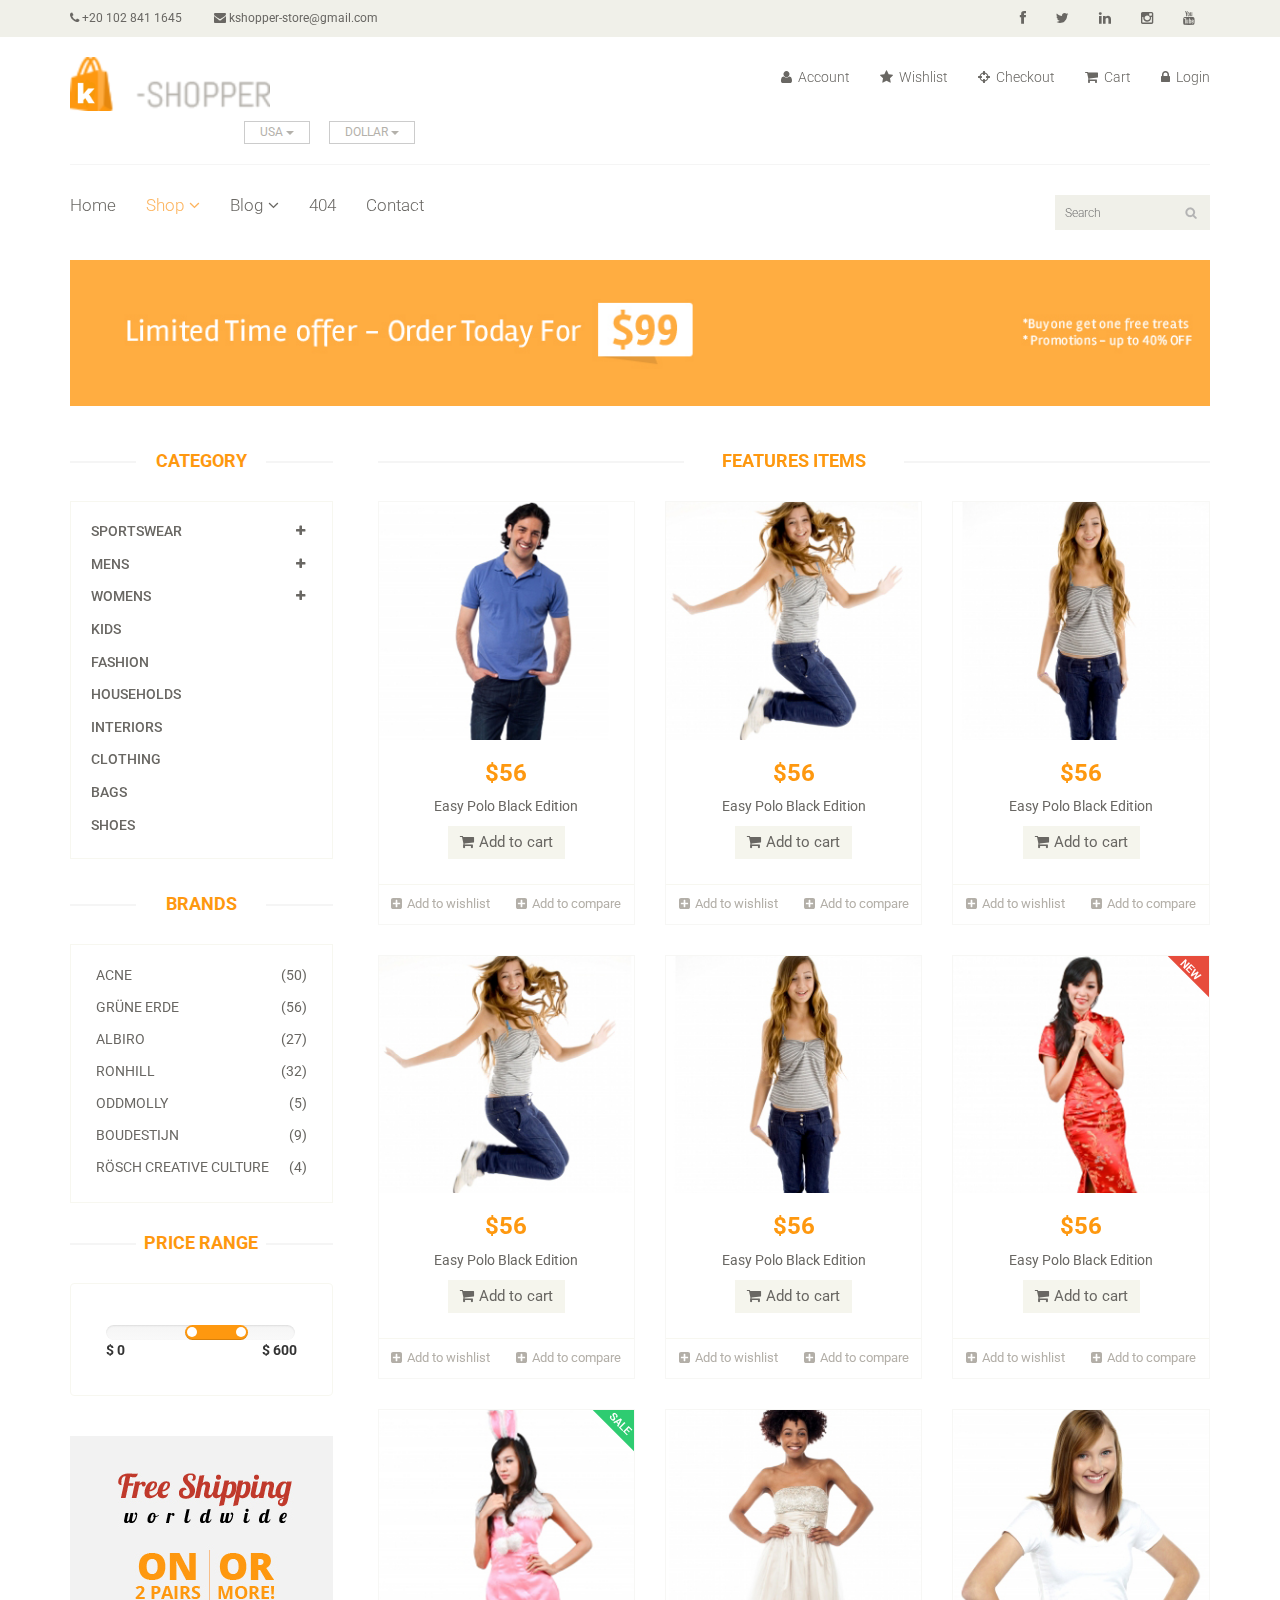
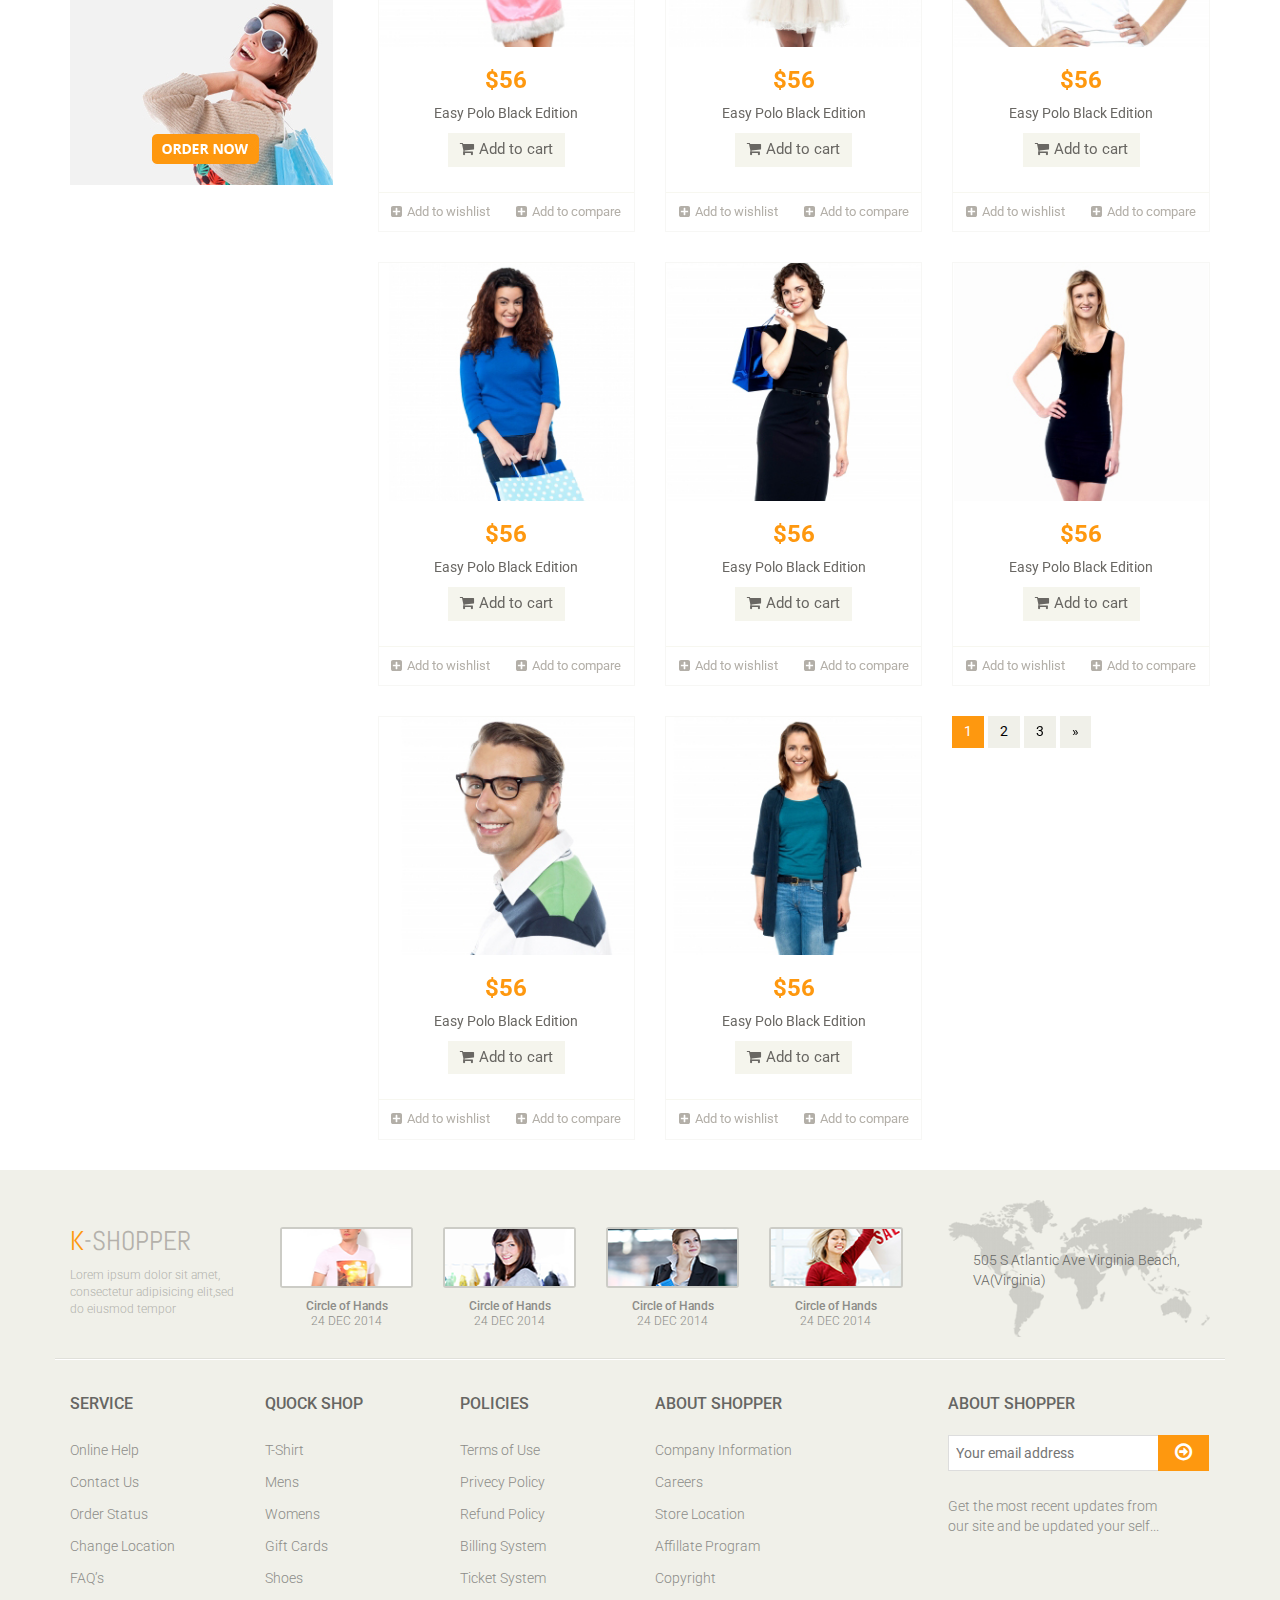
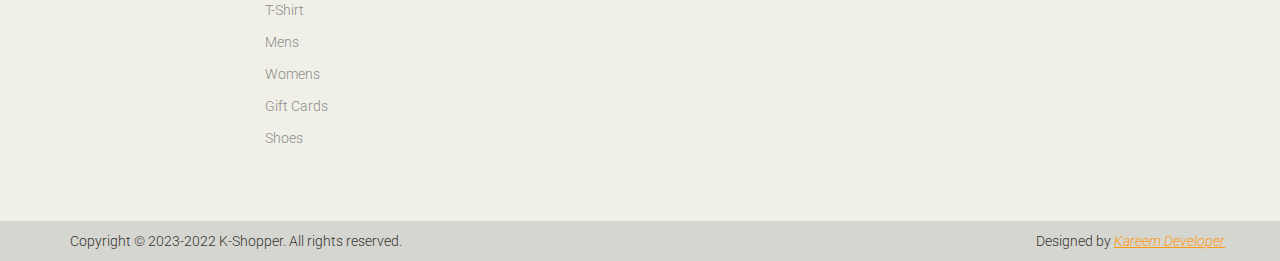
<file: shop.html>
<!DOCTYPE html>
<html lang="en">
<head>
    <meta charset="utf-8">
    <meta name="viewport" content="width=device-width, initial-scale=1.0">
    <meta name="description" content="">
    <meta name="author" content="">
    <title>Shop | K-Shopper</title>
    <link href="css/bootstrap.min.css" rel="stylesheet">
    <link href="css/font-awesome.min.css" rel="stylesheet">
    <link href="css/prettyPhoto.css" rel="stylesheet">
    <link href="css/price-range.css" rel="stylesheet">
    <link href="css/animate.css" rel="stylesheet">
    <link href="css/main.css" rel="stylesheet">
    <link href="css/responsive.css" rel="stylesheet">
    <!--[if lt IE 9]>
        <script src="js/html5shiv.js"></script>
        <script src="js/respond.min.js"></script>
        <![endif]-->
    <link rel="shortcut icon" href="images/ico/favicon.ico">
    <link rel="apple-touch-icon-precomposed" sizes="144x144" href="images/ico/apple-touch-icon-144-precomposed.png">
    <link rel="apple-touch-icon-precomposed" sizes="114x114" href="images/ico/apple-touch-icon-114-precomposed.png">
    <link rel="apple-touch-icon-precomposed" sizes="72x72" href="images/ico/apple-touch-icon-72-precomposed.png">
    <link rel="apple-touch-icon-precomposed" href="images/ico/apple-touch-icon-57-precomposed.png">
</head>
<!--/head-->

<body>
    <header id="header">
        <!--header-->
        <div class="header_top">
            <!--header_top-->
            <div class="container">
                <div class="row">
                    <div class="col-sm-6 ">
                        <div class="contactinfo">
                            <ul class="nav nav-pills">
                                <li><a href=""><i class="fa fa-phone"></i> +20 102 841 1645</a></li>
                                <li><a href=""><i class="fa fa-envelope"></i> kshopper-store@gmail.com</a></li>
                            </ul>
                        </div>
                    </div>
                    <div class="col-sm-6">
                        <div class="social-icons pull-right">
                            <ul class="nav navbar-nav">
                                <li><a href=""><i class="fa fa-facebook"></i></a></li>
                                <li><a href=""><i class="fa fa-twitter"></i></a></li>
                                <li><a href=""><i class="fa fa-linkedin"></i></a></li>
                                <li><a href=""><i class="fa fa-instagram"></i></a></li>
                                <li><a href=""><i class="fa fa-youtube"></i></a></li>
                            </ul>
                        </div>
                    </div>
                </div>
            </div>
        </div>
        <!--/header_top-->

        <div class="header-middle">
            <!--header-middle-->
            <div class="container">
                <div class="row">
                    <div class="col-sm-4">
                        <div class="logo pull-left">
                            <a href="index.html"><img src="images/home/logo.png" alt="" /></a>
                        </div>
                        <div class="btn-group pull-right">
                            <div class="btn-group">
                                <button type="button" class="btn btn-default dropdown-toggle usa" data-toggle="dropdown">
                                    USA
                                    <span class="caret"></span>
                                </button>
                                <ul class="dropdown-menu">
                                    <li><a href="">Canada</a></li>
                                    <li><a href="">UK</a></li>
                                </ul>
                            </div>

                            <div class="btn-group">
                                <button type="button" class="btn btn-default dropdown-toggle usa" data-toggle="dropdown">
                                    DOLLAR
                                    <span class="caret"></span>
                                </button>
                                <ul class="dropdown-menu">
                                    <li><a href="">Canadian Dollar</a></li>
                                    <li><a href="">Pound</a></li>
                                </ul>
                            </div>
                        </div>
                    </div>
                    <div class="col-sm-8">
                        <div class="shop-menu pull-right">
                            <ul class="nav navbar-nav">
                                <li><a href=""><i class="fa fa-user"></i> Account</a></li>
                                <li><a href=""><i class="fa fa-star"></i> Wishlist</a></li>
                                <li><a href="checkout.html"><i class="fa fa-crosshairs"></i> Checkout</a></li>
                                <li><a href="cart.html"><i class="fa fa-shopping-cart"></i> Cart</a></li>
                                <li><a href="login.html"><i class="fa fa-lock"></i> Login</a></li>
                            </ul>
                        </div>
                    </div>
                </div>
            </div>
        </div>
        <!--/header-middle-->

        <div class="header-bottom">
            <!--header-bottom-->
            <div class="container">
                <div class="row">
                    <div class="col-sm-9">
                        <div class="navbar-header">
                            <button type="button" class="navbar-toggle" data-toggle="collapse" data-target=".navbar-collapse">
                                <span class="sr-only">Toggle navigation</span>
                                <span class="icon-bar"></span>
                                <span class="icon-bar"></span>
                                <span class="icon-bar"></span>
                            </button>
                        </div>
                        <div class="mainmenu pull-left">
                            <ul class="nav navbar-nav collapse navbar-collapse">
                                <li><a href="index.html">Home</a></li>
                                <li class="dropdown"><a href="#" class="active">Shop<i class="fa fa-angle-down"></i></a>
                                    <ul role="menu" class="sub-menu">
                                        <li><a href="shop.html" class="active">Products</a></li>
                                        <li><a href="product-details.html">Product Details</a></li>
                                        <li><a href="checkout.html">Checkout</a></li>
                                        <li><a href="cart.html">Cart</a></li>
                                        <li><a href="login.html">Login</a></li>
                                    </ul>
                                </li>
                                <li class="dropdown"><a href="#">Blog<i class="fa fa-angle-down"></i></a>
                                    <ul role="menu" class="sub-menu">
                                        <li><a href="blog.html">Blog List</a></li>
                                        <li><a href="blog-single.html">Blog Single</a></li>
                                    </ul>
                                </li>
                                <li><a href="404.html">404</a></li>
                                <li><a href="contact-us.html">Contact</a></li>
                            </ul>
                        </div>
                    </div>
                    <div class="col-sm-3">
                        <div class="search_box pull-right">
                            <input type="text" placeholder="Search" />
                        </div>
                    </div>
                </div>
            </div>
        </div>
    </header>

    <section id="advertisement">
        <div class="container">
            <img src="images/shop/advertisement.jpg" alt="" />
        </div>
    </section>

    <section>
        <div class="container">
            <div class="row">
                <div class="col-sm-3">
                    <div class="left-sidebar">
                        <h2>Category</h2>
                        <div class="panel-group category-products" id="accordian">
                            <!--category-productsr-->
                            <div class="panel panel-default">
                                <div class="panel-heading">
                                    <h4 class="panel-title">
                                        <a data-toggle="collapse" data-parent="#accordian" href="#sportswear">
                                            <span class="badge pull-right"><i class="fa fa-plus"></i></span>
                                            Sportswear
                                        </a>
                                    </h4>
                                </div>
                                <div id="sportswear" class="panel-collapse collapse">
                                    <div class="panel-body">
                                        <ul>
                                            <li><a href="">Nike </a></li>
                                            <li><a href="">Under Armour </a></li>
                                            <li><a href="">Adidas </a></li>
                                            <li><a href="">Puma</a></li>
                                            <li><a href="">ASICS </a></li>
                                        </ul>
                                    </div>
                                </div>
                            </div>
                            <div class="panel panel-default">
                                <div class="panel-heading">
                                    <h4 class="panel-title">
                                        <a data-toggle="collapse" data-parent="#accordian" href="#mens">
                                            <span class="badge pull-right"><i class="fa fa-plus"></i></span>
                                            Mens
                                        </a>
                                    </h4>
                                </div>
                                <div id="mens" class="panel-collapse collapse">
                                    <div class="panel-body">
                                        <ul>
                                            <li><a href="">Fendi</a></li>
                                            <li><a href="">Guess</a></li>
                                            <li><a href="">Valentino</a></li>
                                            <li><a href="">Dior</a></li>
                                            <li><a href="">Versace</a></li>
                                            <li><a href="">Armani</a></li>
                                            <li><a href="">Prada</a></li>
                                            <li><a href="">Dolce and Gabbana</a></li>
                                            <li><a href="">Chanel</a></li>
                                            <li><a href="">Gucci</a></li>
                                        </ul>
                                    </div>
                                </div>
                            </div>

                            <div class="panel panel-default">
                                <div class="panel-heading">
                                    <h4 class="panel-title">
                                        <a data-toggle="collapse" data-parent="#accordian" href="#womens">
                                            <span class="badge pull-right"><i class="fa fa-plus"></i></span>
                                            Womens
                                        </a>
                                    </h4>
                                </div>
                                <div id="womens" class="panel-collapse collapse">
                                    <div class="panel-body">
                                        <ul>
                                            <li><a href="">Fendi</a></li>
                                            <li><a href="">Guess</a></li>
                                            <li><a href="">Valentino</a></li>
                                            <li><a href="">Dior</a></li>
                                            <li><a href="">Versace</a></li>
                                        </ul>
                                    </div>
                                </div>
                            </div>
                            <div class="panel panel-default">
                                <div class="panel-heading">
                                    <h4 class="panel-title"><a href="#">Kids</a></h4>
                                </div>
                            </div>
                            <div class="panel panel-default">
                                <div class="panel-heading">
                                    <h4 class="panel-title"><a href="#">Fashion</a></h4>
                                </div>
                            </div>
                            <div class="panel panel-default">
                                <div class="panel-heading">
                                    <h4 class="panel-title"><a href="#">Households</a></h4>
                                </div>
                            </div>
                            <div class="panel panel-default">
                                <div class="panel-heading">
                                    <h4 class="panel-title"><a href="#">Interiors</a></h4>
                                </div>
                            </div>
                            <div class="panel panel-default">
                                <div class="panel-heading">
                                    <h4 class="panel-title"><a href="#">Clothing</a></h4>
                                </div>
                            </div>
                            <div class="panel panel-default">
                                <div class="panel-heading">
                                    <h4 class="panel-title"><a href="#">Bags</a></h4>
                                </div>
                            </div>
                            <div class="panel panel-default">
                                <div class="panel-heading">
                                    <h4 class="panel-title"><a href="#">Shoes</a></h4>
                                </div>
                            </div>
                        </div>
                        <!--/category-productsr-->

                        <div class="brands_products">
                            <!--brands_products-->
                            <h2>Brands</h2>
                            <div class="brands-name">
                                <ul class="nav nav-pills nav-stacked">
                                    <li><a href=""> <span class="pull-right">(50)</span>Acne</a></li>
                                    <li><a href=""> <span class="pull-right">(56)</span>Grüne Erde</a></li>
                                    <li><a href=""> <span class="pull-right">(27)</span>Albiro</a></li>
                                    <li><a href=""> <span class="pull-right">(32)</span>Ronhill</a></li>
                                    <li><a href=""> <span class="pull-right">(5)</span>Oddmolly</a></li>
                                    <li><a href=""> <span class="pull-right">(9)</span>Boudestijn</a></li>
                                    <li><a href=""> <span class="pull-right">(4)</span>Rösch creative culture</a></li>
                                </ul>
                            </div>
                        </div>
                        <!--/brands_products-->

                        <div class="price-range">
                            <!--price-range-->
                            <h2>Price Range</h2>
                            <div class="well">
                                <input type="text" class="span2" value="" data-slider-min="0" data-slider-max="600" data-slider-step="5" data-slider-value="[250,450]" id="sl2"><br />
                                <b>$ 0</b> <b class="pull-right">$ 600</b>
                            </div>
                        </div>
                        <!--/price-range-->

                        <div class="shipping text-center">
                            <!--shipping-->
                            <img src="images/home/shipping.jpg" alt="" />
                        </div>
                        <!--/shipping-->

                    </div>
                </div>

                <div class="col-sm-9 padding-right">
                    <div class="features_items">
                        <!--features_items-->
                        <h2 class="title text-center">Features Items</h2>
                        <div class="col-sm-4">
                            <div class="product-image-wrapper">
                                <div class="single-products">
                                    <div class="productinfo text-center">
                                        <img src="images/shop/product12.jpg" alt="" />
                                        <h2>$56</h2>
                                        <p>
                                            Easy Polo Black Edition
                                        </p>
                                        <a href="#" class="btn btn-default add-to-cart"><i class="fa fa-shopping-cart"></i>Add to cart</a>
                                    </div>
                                    <div class="product-overlay">
                                        <div class="overlay-content">
                                            <h2>$56</h2>
                                            <p>
                                                Easy Polo Black Edition
                                            </p>
                                            <a href="#" class="btn btn-default add-to-cart"><i class="fa fa-shopping-cart"></i>Add to cart</a>
                                        </div>
                                    </div>
                                </div>
                                <div class="choose">
                                    <ul class="nav nav-pills nav-justified">
                                        <li><a href=""><i class="fa fa-plus-square"></i>Add to wishlist</a></li>
                                        <li><a href=""><i class="fa fa-plus-square"></i>Add to compare</a></li>
                                    </ul>
                                </div>
                            </div>
                        </div>
                        <div class="col-sm-4">
                            <div class="product-image-wrapper">
                                <div class="single-products">
                                    <div class="productinfo text-center">
                                        <img src="images/shop/product11.jpg" alt="" />
                                        <h2>$56</h2>
                                        <p>
                                            Easy Polo Black Edition
                                        </p>
                                        <a href="#" class="btn btn-default add-to-cart"><i class="fa fa-shopping-cart"></i>Add to cart</a>
                                    </div>
                                    <div class="product-overlay">
                                        <div class="overlay-content">
                                            <h2>$56</h2>
                                            <p>
                                                Easy Polo Black Edition
                                            </p>
                                            <a href="#" class="btn btn-default add-to-cart"><i class="fa fa-shopping-cart"></i>Add to cart</a>
                                        </div>
                                    </div>
                                </div>
                                <div class="choose">
                                    <ul class="nav nav-pills nav-justified">
                                        <li><a href=""><i class="fa fa-plus-square"></i>Add to wishlist</a></li>
                                        <li><a href=""><i class="fa fa-plus-square"></i>Add to compare</a></li>
                                    </ul>
                                </div>
                            </div>

                        </div>
                        <div class="col-sm-4">
                            <div class="product-image-wrapper">
                                <div class="single-products">
                                    <div class="productinfo text-center">
                                        <img src="images/shop/product10.jpg" alt="" />
                                        <h2>$56</h2>
                                        <p>
                                            Easy Polo Black Edition
                                        </p>
                                        <a href="#" class="btn btn-default add-to-cart"><i class="fa fa-shopping-cart"></i>Add to cart</a>
                                    </div>
                                    <div class="product-overlay">
                                        <div class="overlay-content">
                                            <h2>$56</h2>
                                            <p>
                                                Easy Polo Black Edition
                                            </p>
                                            <a href="#" class="btn btn-default add-to-cart"><i class="fa fa-shopping-cart"></i>Add to cart</a>
                                        </div>
                                    </div>
                                </div>
                                <div class="choose">
                                    <ul class="nav nav-pills nav-justified">
                                        <li><a href=""><i class="fa fa-plus-square"></i>Add to wishlist</a></li>
                                        <li><a href=""><i class="fa fa-plus-square"></i>Add to compare</a></li>
                                    </ul>
                                </div>
                            </div>
                        </div>
                        <div class="col-sm-4">

                            <div class="product-image-wrapper">

                                <div class="single-products">
                                    <div class="productinfo text-center">
                                        <img src="images/shop/product11.jpg" alt="" />
                                        <h2>$56</h2>
                                        <p>
                                            Easy Polo Black Edition
                                        </p>
                                        <a href="#" class="btn btn-default add-to-cart"><i class="fa fa-shopping-cart"></i>Add to cart</a>
                                    </div>
                                    <div class="product-overlay">
                                        <div class="overlay-content">
                                            <h2>$56</h2>
                                            <p>
                                                Easy Polo Black Edition
                                            </p>
                                            <a href="#" class="btn btn-default add-to-cart"><i class="fa fa-shopping-cart"></i>Add to cart</a>
                                        </div>
                                    </div>
                                </div>
                                <div class="choose">
                                    <ul class="nav nav-pills nav-justified">
                                        <li><a href=""><i class="fa fa-plus-square"></i>Add to wishlist</a></li>
                                        <li><a href=""><i class="fa fa-plus-square"></i>Add to compare</a></li>
                                    </ul>
                                </div>
                            </div>

                        </div>
                        <div class="col-sm-4">
                            <div class="product-image-wrapper">
                                <div class="single-products">
                                    <div class="productinfo text-center">
                                        <img src="images/shop/product10.jpg" alt="" />
                                        <h2>$56</h2>
                                        <p>
                                            Easy Polo Black Edition
                                        </p>
                                        <a href="#" class="btn btn-default add-to-cart"><i class="fa fa-shopping-cart"></i>Add to cart</a>
                                    </div>
                                    <div class="product-overlay">
                                        <div class="overlay-content">
                                            <h2>$56</h2>
                                            <p>
                                                Easy Polo Black Edition
                                            </p>
                                            <a href="#" class="btn btn-default add-to-cart"><i class="fa fa-shopping-cart"></i>Add to cart</a>
                                        </div>
                                    </div>
                                </div>
                                <div class="choose">
                                    <ul class="nav nav-pills nav-justified">
                                        <li><a href=""><i class="fa fa-plus-square"></i>Add to wishlist</a></li>
                                        <li><a href=""><i class="fa fa-plus-square"></i>Add to compare</a></li>
                                    </ul>
                                </div>
                            </div>
                        </div>
                        <div class="col-sm-4">
                            <div class="product-image-wrapper">
                                <div class="single-products">
                                    <div class="productinfo text-center">
                                        <img src="images/shop/product9.jpg" alt="" />
                                        <h2>$56</h2>
                                        <p>
                                            Easy Polo Black Edition
                                        </p>
                                        <a href="#" class="btn btn-default add-to-cart"><i class="fa fa-shopping-cart"></i>Add to cart</a>
                                    </div>
                                    <div class="product-overlay">
                                        <div class="overlay-content">
                                            <h2>$56</h2>
                                            <p>
                                                Easy Polo Black Edition
                                            </p>
                                            <a href="#" class="btn btn-default add-to-cart"><i class="fa fa-shopping-cart"></i>Add to cart</a>
                                        </div>
                                    </div>
                                    <img src="images/home/new.png" class="new" alt="" />
                                </div>
                                <div class="choose">
                                    <ul class="nav nav-pills nav-justified">
                                        <li><a href=""><i class="fa fa-plus-square"></i>Add to wishlist</a></li>
                                        <li><a href=""><i class="fa fa-plus-square"></i>Add to compare</a></li>
                                    </ul>
                                </div>
                            </div>
                        </div>
                        <div class="col-sm-4">
                            <div class="product-image-wrapper">
                                <div class="single-products">
                                    <div class="productinfo text-center">
                                        <img src="images/shop/product8.jpg" alt="" />
                                        <h2>$56</h2>
                                        <p>
                                            Easy Polo Black Edition
                                        </p>
                                        <a href="#" class="btn btn-default add-to-cart"><i class="fa fa-shopping-cart"></i>Add to cart</a>
                                    </div>
                                    <div class="product-overlay">
                                        <div class="overlay-content">
                                            <h2>$56</h2>
                                            <p>
                                                Easy Polo Black Edition
                                            </p>
                                            <a href="#" class="btn btn-default add-to-cart"><i class="fa fa-shopping-cart"></i>Add to cart</a>
                                        </div>
                                    </div>
                                    <img src="images/home/sale.png" class="new" alt="" />
                                </div>
                                <div class="choose">
                                    <ul class="nav nav-pills nav-justified">
                                        <li><a href=""><i class="fa fa-plus-square"></i>Add to wishlist</a></li>
                                        <li><a href=""><i class="fa fa-plus-square"></i>Add to compare</a></li>
                                    </ul>
                                </div>
                            </div>
                        </div>
                        <div class="col-sm-4">
                            <div class="product-image-wrapper">
                                <div class="single-products">
                                    <div class="productinfo text-center">
                                        <img src="images/shop/product7.jpg" alt="" />
                                        <h2>$56</h2>
                                        <p>
                                            Easy Polo Black Edition
                                        </p>
                                        <a href="#" class="btn btn-default add-to-cart"><i class="fa fa-shopping-cart"></i>Add to cart</a>
                                    </div>
                                    <div class="product-overlay">
                                        <div class="overlay-content">
                                            <h2>$56</h2>
                                            <p>
                                                Easy Polo Black Edition
                                            </p>
                                            <a href="#" class="btn btn-default add-to-cart"><i class="fa fa-shopping-cart"></i>Add to cart</a>
                                        </div>
                                    </div>
                                </div>
                                <div class="choose">
                                    <ul class="nav nav-pills nav-justified">
                                        <li><a href=""><i class="fa fa-plus-square"></i>Add to wishlist</a></li>
                                        <li><a href=""><i class="fa fa-plus-square"></i>Add to compare</a></li>
                                    </ul>
                                </div>
                            </div>
                        </div>

                        <div class="col-sm-4">
                            <div class="product-image-wrapper">
                                <div class="single-products">
                                    <div class="productinfo text-center">
                                        <img src="images/home/product6.jpg" alt="" />
                                        <h2>$56</h2>
                                        <p>
                                            Easy Polo Black Edition
                                        </p>
                                        <a href="#" class="btn btn-default add-to-cart"><i class="fa fa-shopping-cart"></i>Add to cart</a>
                                    </div>
                                    <div class="product-overlay">
                                        <div class="overlay-content">
                                            <h2>$56</h2>
                                            <p>
                                                Easy Polo Black Edition
                                            </p>
                                            <a href="#" class="btn btn-default add-to-cart"><i class="fa fa-shopping-cart"></i>Add to cart</a>
                                        </div>
                                    </div>
                                </div>
                                <div class="choose">
                                    <ul class="nav nav-pills nav-justified">
                                        <li><a href=""><i class="fa fa-plus-square"></i>Add to wishlist</a></li>
                                        <li><a href=""><i class="fa fa-plus-square"></i>Add to compare</a></li>
                                    </ul>
                                </div>
                            </div>
                        </div>

                        <div class="col-sm-4">
                            <div class="product-image-wrapper">
                                <div class="single-products">
                                    <div class="productinfo text-center">
                                        <img src="images/home/product5.jpg" alt="" />
                                        <h2>$56</h2>
                                        <p>
                                            Easy Polo Black Edition
                                        </p>
                                        <a href="#" class="btn btn-default add-to-cart"><i class="fa fa-shopping-cart"></i>Add to cart</a>
                                    </div>
                                    <div class="product-overlay">
                                        <div class="overlay-content">
                                            <h2>$56</h2>
                                            <p>
                                                Easy Polo Black Edition
                                            </p>
                                            <a href="#" class="btn btn-default add-to-cart"><i class="fa fa-shopping-cart"></i>Add to cart</a>
                                        </div>
                                    </div>
                                </div>
                                <div class="choose">
                                    <ul class="nav nav-pills nav-justified">
                                        <li><a href=""><i class="fa fa-plus-square"></i>Add to wishlist</a></li>
                                        <li><a href=""><i class="fa fa-plus-square"></i>Add to compare</a></li>
                                    </ul>
                                </div>
                            </div>
                        </div>

                        <div class="col-sm-4">
                            <div class="product-image-wrapper">
                                <div class="single-products">
                                    <div class="productinfo text-center">
                                        <img src="images/home/product4.jpg" alt="" />
                                        <h2>$56</h2>
                                        <p>
                                            Easy Polo Black Edition
                                        </p>
                                        <a href="#" class="btn btn-default add-to-cart"><i class="fa fa-shopping-cart"></i>Add to cart</a>
                                    </div>
                                    <div class="product-overlay">
                                        <div class="overlay-content">
                                            <h2>$56</h2>
                                            <p>
                                                Easy Polo Black Edition
                                            </p>
                                            <a href="#" class="btn btn-default add-to-cart"><i class="fa fa-shopping-cart"></i>Add to cart</a>
                                        </div>
                                    </div>
                                </div>
                                <div class="choose">
                                    <ul class="nav nav-pills nav-justified">
                                        <li><a href=""><i class="fa fa-plus-square"></i>Add to wishlist</a></li>
                                        <li><a href=""><i class="fa fa-plus-square"></i>Add to compare</a></li>
                                    </ul>
                                </div>
                            </div>
                        </div>

                        <div class="col-sm-4">
                            <div class="product-image-wrapper">
                                <div class="single-products">
                                    <div class="productinfo text-center">
                                        <img src="images/home/product3.jpg" alt="" />
                                        <h2>$56</h2>
                                        <p>
                                            Easy Polo Black Edition
                                        </p>
                                        <a href="#" class="btn btn-default add-to-cart"><i class="fa fa-shopping-cart"></i>Add to cart</a>
                                    </div>
                                    <div class="product-overlay">
                                        <div class="overlay-content">
                                            <h2>$56</h2>
                                            <p>
                                                Easy Polo Black Edition
                                            </p>
                                            <a href="#" class="btn btn-default add-to-cart"><i class="fa fa-shopping-cart"></i>Add to cart</a>
                                        </div>
                                    </div>
                                </div>
                                <div class="choose">
                                    <ul class="nav nav-pills nav-justified">
                                        <li><a href=""><i class="fa fa-plus-square"></i>Add to wishlist</a></li>
                                        <li><a href=""><i class="fa fa-plus-square"></i>Add to compare</a></li>
                                    </ul>
                                </div>
                            </div>
                        </div>


                        <div class="col-sm-4">
                            <div class="product-image-wrapper">
                                <div class="single-products">
                                    <div class="productinfo text-center">
                                        <img src="images/home/product2.jpg" alt="" />
                                        <h2>$56</h2>
                                        <p>
                                            Easy Polo Black Edition
                                        </p>
                                        <a href="#" class="btn btn-default add-to-cart"><i class="fa fa-shopping-cart"></i>Add to cart</a>
                                    </div>
                                    <div class="product-overlay">
                                        <div class="overlay-content">
                                            <h2>$56</h2>
                                            <p>
                                                Easy Polo Black Edition
                                            </p>
                                            <a href="#" class="btn btn-default add-to-cart"><i class="fa fa-shopping-cart"></i>Add to cart</a>
                                        </div>
                                    </div>
                                </div>
                                <div class="choose">
                                    <ul class="nav nav-pills nav-justified">
                                        <li><a href=""><i class="fa fa-plus-square"></i>Add to wishlist</a></li>
                                        <li><a href=""><i class="fa fa-plus-square"></i>Add to compare</a></li>
                                    </ul>
                                </div>
                            </div>
                        </div>

                        <div class="col-sm-4">
                            <div class="product-image-wrapper">
                                <div class="single-products">
                                    <div class="productinfo text-center">
                                        <img src="images/home/product1.jpg" alt="" />
                                        <h2>$56</h2>
                                        <p>
                                            Easy Polo Black Edition
                                        </p>
                                        <a href="#" class="btn btn-default add-to-cart"><i class="fa fa-shopping-cart"></i>Add to cart</a>
                                    </div>
                                    <div class="product-overlay">
                                        <div class="overlay-content">
                                            <h2>$56</h2>
                                            <p>
                                                Easy Polo Black Edition
                                            </p>
                                            <a href="#" class="btn btn-default add-to-cart"><i class="fa fa-shopping-cart"></i>Add to cart</a>
                                        </div>
                                    </div>
                                </div>
                                <div class="choose">
                                    <ul class="nav nav-pills nav-justified">
                                        <li><a href=""><i class="fa fa-plus-square"></i>Add to wishlist</a></li>
                                        <li><a href=""><i class="fa fa-plus-square"></i>Add to compare</a></li>
                                    </ul>
                                </div>
                            </div>
                        </div>

                        <ul class="pagination">
                            <li class="active"><a href="">1</a></li>
                            <li><a href="">2</a></li>
                            <li><a href="">3</a></li>
                            <li><a href="">&raquo;</a></li>
                        </ul>
                    </div>
                    <!--features_items-->
                </div>
            </div>
        </div>
    </section>

    <footer id="footer">
        <!--Footer-->
        <div class="footer-top">
            <div class="container">
                <div class="row">
                    <div class="col-sm-2">
                        <div class="companyinfo">
                            <h2><span>k</span>-shopper</h2>
                            <p>
                                Lorem ipsum dolor sit amet, consectetur adipisicing elit,sed do eiusmod tempor
                            </p>
                        </div>
                    </div>
                    <div class="col-sm-7">
                        <div class="col-sm-3">
                            <div class="video-gallery text-center">
                                <a href="#">
                                    <div class="iframe-img">
                                        <img src="images/home/iframe1.png" alt="" />
                                    </div>
                                    <div class="overlay-icon">
                                        <i class="fa fa-play-circle-o"></i>
                                    </div>
                                </a>
                                <p>
                                    Circle of Hands
                                </p>
                                <h2>24 DEC 2014</h2>
                            </div>
                        </div>

                        <div class="col-sm-3">
                            <div class="video-gallery text-center">
                                <a href="#">
                                    <div class="iframe-img">
                                        <img src="images/home/iframe2.png" alt="" />
                                    </div>
                                    <div class="overlay-icon">
                                        <i class="fa fa-play-circle-o"></i>
                                    </div>
                                </a>
                                <p>
                                    Circle of Hands
                                </p>
                                <h2>24 DEC 2014</h2>
                            </div>
                        </div>

                        <div class="col-sm-3">
                            <div class="video-gallery text-center">
                                <a href="#">
                                    <div class="iframe-img">
                                        <img src="images/home/iframe3.png" alt="" />
                                    </div>
                                    <div class="overlay-icon">
                                        <i class="fa fa-play-circle-o"></i>
                                    </div>
                                </a>
                                <p>
                                    Circle of Hands
                                </p>
                                <h2>24 DEC 2014</h2>
                            </div>
                        </div>

                        <div class="col-sm-3">
                            <div class="video-gallery text-center">
                                <a href="#">
                                    <div class="iframe-img">
                                        <img src="images/home/iframe4.png" alt="" />
                                    </div>
                                    <div class="overlay-icon">
                                        <i class="fa fa-play-circle-o"></i>
                                    </div>
                                </a>
                                <p>
                                    Circle of Hands
                                </p>
                                <h2>24 DEC 2014</h2>
                            </div>
                        </div>
                    </div>
                    <div class="col-sm-3">
                        <div class="address">
                            <img src="images/home/map.png" alt="" />
                            <p>
                                505 S Atlantic Ave Virginia Beach, VA(Virginia)
                            </p>
                        </div>
                    </div>
                </div>
            </div>
        </div>

        <div class="footer-widget">
            <div class="container">
                <div class="row">
                    <div class="col-sm-2">
                        <div class="single-widget">
                            <h2>Service</h2>
                            <ul class="nav nav-pills nav-stacked">
                                <li><a href="">Online Help</a></li>
                                <li><a href="">Contact Us</a></li>
                                <li><a href="">Order Status</a></li>
                                <li><a href="">Change Location</a></li>
                                <li><a href="">FAQ’s</a></li>
                            </ul>
                        </div>
                    </div>
                    <div class="col-sm-2">
                        <div class="single-widget">
                            <h2>Quock Shop</h2>
                            <ul class="nav nav-pills nav-stacked">
                                <li><a href="">T-Shirt</a></li>
                                <li><a href="">Mens</a></li>
                                <li><a href="">Womens</a></li>
                                <li><a href="">Gift Cards</a></li>
                                <li><a href="">Shoes</a></li>
                                <li><a href="">T-Shirt</a></li>
                                <li><a href="">Mens</a></li>
                                <li><a href="">Womens</a></li>
                                <li><a href="">Gift Cards</a></li>
                                <li><a href="">Shoes</a></li>
                            </ul>
                        </div>
                    </div>
                    <div class="col-sm-2">
                        <div class="single-widget">
                            <h2>Policies</h2>
                            <ul class="nav nav-pills nav-stacked">
                                <li><a href="">Terms of Use</a></li>
                                <li><a href="">Privecy Policy</a></li>
                                <li><a href="">Refund Policy</a></li>
                                <li><a href="">Billing System</a></li>
                                <li><a href="">Ticket System</a></li>
                            </ul>
                        </div>
                    </div>
                    <div class="col-sm-2">
                        <div class="single-widget">
                            <h2>About Shopper</h2>
                            <ul class="nav nav-pills nav-stacked">
                                <li><a href="">Company Information</a></li>
                                <li><a href="">Careers</a></li>
                                <li><a href="">Store Location</a></li>
                                <li><a href="">Affillate Program</a></li>
                                <li><a href="">Copyright</a></li>
                            </ul>
                        </div>
                    </div>
                    <div class="col-sm-3 col-sm-offset-1">
                        <div class="single-widget">
                            <h2>About Shopper</h2>
                            <form action="#" class="searchform">
                                <input type="text" placeholder="Your email address" />
                                <button type="submit" class="btn btn-default"><i class="fa fa-arrow-circle-o-right"></i></button>
                                <p>
                                    Get the most recent updates from <br />our site and be updated your self...
                                </p>
                            </form>
                        </div>
                    </div>

                </div>
            </div>
        </div>

        <div class="footer-bottom">
            <div class="container">
                <div class="row">
                    <p class="pull-left">
                        Copyright © 2023-2022 K-Shopper. All rights reserved.
                    </p>
                    <p class="pull-right">
                        Designed by <span><a target="_blank" href="#">Kareem Developer</a></span>
                    </p>
                </div>
            </div>
        </div>

    </footer>
    <!--/Footer-->



    <script src="js/jquery.js"></script>
    <script src="js/price-range.js"></script>
    <script src="js/jquery.scrollUp.min.js"></script>
    <script src="js/bootstrap.min.js"></script>
    <script src="js/jquery.prettyPhoto.js"></script>
    <script src="js/main.js"></script>
</body>
</html>
</file>
<file: css/prettyPhoto.css>
div.pp_default .pp_top,div.pp_default .pp_top .pp_middle,div.pp_default .pp_top .pp_left,div.pp_default .pp_top .pp_right,div.pp_default .pp_bottom,div.pp_default .pp_bottom .pp_left,div.pp_default .pp_bottom .pp_middle,div.pp_default .pp_bottom .pp_right{height:13px}
div.pp_default .pp_top .pp_left{background:url(../images/prettyPhoto/default/sprite.png) -78px -93px no-repeat}
div.pp_default .pp_top .pp_middle{background:url(../images/prettyPhoto/default/sprite_x.png) top left repeat-x}
div.pp_default .pp_top .pp_right{background:url(../images/prettyPhoto/default/sprite.png) -112px -93px no-repeat}
div.pp_default .pp_content .ppt{color:#f8f8f8}
div.pp_default .pp_content_container .pp_left{background:url(../images/prettyPhoto/default/sprite_y.png) -7px 0 repeat-y;padding-left:13px}
div.pp_default .pp_content_container .pp_right{background:url(../images/prettyPhoto/default/sprite_y.png) top right repeat-y;padding-right:13px}
div.pp_default .pp_next:hover{background:url(../images/prettyPhoto/default/sprite_next.png) center right no-repeat;cursor:pointer}
div.pp_default .pp_previous:hover{background:url(../images/prettyPhoto/default/sprite_prev.png) center left no-repeat;cursor:pointer}
div.pp_default .pp_expand{background:url(../images/prettyPhoto/default/sprite.png) 0 -29px no-repeat;cursor:pointer;width:28px;height:28px}
div.pp_default .pp_expand:hover{background:url(../images/prettyPhoto/default/sprite.png) 0 -56px no-repeat;cursor:pointer}
div.pp_default .pp_contract{background:url(../images/prettyPhoto/default/sprite.png) 0 -84px no-repeat;cursor:pointer;width:28px;height:28px}
div.pp_default .pp_contract:hover{background:url(../images/prettyPhoto/default/sprite.png) 0 -113px no-repeat;cursor:pointer}
div.pp_default .pp_close{width:30px;height:30px;background:url(../images/prettyPhoto/default/sprite.png) 2px 1px no-repeat;cursor:pointer}
div.pp_default .pp_gallery ul li a{background:url(../images/prettyPhoto/default/default_thumb.png) center center #f8f8f8;border:1px solid #aaa}
div.pp_default .pp_social{margin-top:7px}
div.pp_default .pp_gallery a.pp_arrow_previous,div.pp_default .pp_gallery a.pp_arrow_next{position:static;left:auto}
div.pp_default .pp_nav .pp_play,div.pp_default .pp_nav .pp_pause{background:url(../images/prettyPhoto/default/sprite.png) -51px 1px no-repeat;height:30px;width:30px}
div.pp_default .pp_nav .pp_pause{background-position:-51px -29px}
div.pp_default a.pp_arrow_previous,div.pp_default a.pp_arrow_next{background:url(../images/prettyPhoto/default/sprite.png) -31px -3px no-repeat;height:20px;width:20px;margin:4px 0 0}
div.pp_default a.pp_arrow_next{left:52px;background-position:-82px -3px}
div.pp_default .pp_content_container .pp_details{margin-top:5px}
div.pp_default .pp_nav{clear:none;height:30px;width:110px;position:relative}
div.pp_default .pp_nav .currentTextHolder{font-family:Georgia;font-style:italic;color:#999;font-size:11px;left:75px;line-height:25px;position:absolute;top:2px;margin:0;padding:0 0 0 10px}
div.pp_default .pp_close:hover,div.pp_default .pp_nav .pp_play:hover,div.pp_default .pp_nav .pp_pause:hover,div.pp_default .pp_arrow_next:hover,div.pp_default .pp_arrow_previous:hover{opacity:0.7}
div.pp_default .pp_description{font-size:11px;font-weight:700;line-height:14px;margin:5px 50px 5px 0}
div.pp_default .pp_bottom .pp_left{background:url(../images/prettyPhoto/default/sprite.png) -78px -127px no-repeat}
div.pp_default .pp_bottom .pp_middle{background:url(../images/prettyPhoto/default/sprite_x.png) bottom left repeat-x}
div.pp_default .pp_bottom .pp_right{background:url(../images/prettyPhoto/default/sprite.png) -112px -127px no-repeat}
div.pp_default .pp_loaderIcon{background:url(../images/prettyPhoto/default/loader.gif) center center no-repeat}
div.light_rounded .pp_top .pp_left{background:url(../images/prettyPhoto/light_rounded/sprite.png) -88px -53px no-repeat}
div.light_rounded .pp_top .pp_right{background:url(../images/prettyPhoto/light_rounded/sprite.png) -110px -53px no-repeat}
div.light_rounded .pp_next:hover{background:url(../images/prettyPhoto/light_rounded/btnNext.png) center right no-repeat;cursor:pointer}
div.light_rounded .pp_previous:hover{background:url(../images/prettyPhoto/light_rounded/btnPrevious.png) center left no-repeat;cursor:pointer}
div.light_rounded .pp_expand{background:url(../images/prettyPhoto/light_rounded/sprite.png) -31px -26px no-repeat;cursor:pointer}
div.light_rounded .pp_expand:hover{background:url(../images/prettyPhoto/light_rounded/sprite.png) -31px -47px no-repeat;cursor:pointer}
div.light_rounded .pp_contract{background:url(../images/prettyPhoto/light_rounded/sprite.png) 0 -26px no-repeat;cursor:pointer}
div.light_rounded .pp_contract:hover{background:url(../images/prettyPhoto/light_rounded/sprite.png) 0 -47px no-repeat;cursor:pointer}
div.light_rounded .pp_close{width:75px;height:22px;background:url(../images/prettyPhoto/light_rounded/sprite.png) -1px -1px no-repeat;cursor:pointer}
div.light_rounded .pp_nav .pp_play{background:url(../images/prettyPhoto/light_rounded/sprite.png) -1px -100px no-repeat;height:15px;width:14px}
div.light_rounded .pp_nav .pp_pause{background:url(../images/prettyPhoto/light_rounded/sprite.png) -24px -100px no-repeat;height:15px;width:14px}
div.light_rounded .pp_arrow_previous{background:url(../images/prettyPhoto/light_rounded/sprite.png) 0 -71px no-repeat}
div.light_rounded .pp_arrow_next{background:url(../images/prettyPhoto/light_rounded/sprite.png) -22px -71px no-repeat}
div.light_rounded .pp_bottom .pp_left{background:url(../images/prettyPhoto/light_rounded/sprite.png) -88px -80px no-repeat}
div.light_rounded .pp_bottom .pp_right{background:url(../images/prettyPhoto/light_rounded/sprite.png) -110px -80px no-repeat}
div.dark_rounded .pp_top .pp_left{background:url(../images/prettyPhoto/dark_rounded/sprite.png) -88px -53px no-repeat}
div.dark_rounded .pp_top .pp_right{background:url(../images/prettyPhoto/dark_rounded/sprite.png) -110px -53px no-repeat}
div.dark_rounded .pp_content_container .pp_left{background:url(../images/prettyPhoto/dark_rounded/contentPattern.png) top left repeat-y}
div.dark_rounded .pp_content_container .pp_right{background:url(../images/prettyPhoto/dark_rounded/contentPattern.png) top right repeat-y}
div.dark_rounded .pp_next:hover{background:url(../images/prettyPhoto/dark_rounded/btnNext.png) center right no-repeat;cursor:pointer}
div.dark_rounded .pp_previous:hover{background:url(../images/prettyPhoto/dark_rounded/btnPrevious.png) center left no-repeat;cursor:pointer}
div.dark_rounded .pp_expand{background:url(../images/prettyPhoto/dark_rounded/sprite.png) -31px -26px no-repeat;cursor:pointer}
div.dark_rounded .pp_expand:hover{background:url(../images/prettyPhoto/dark_rounded/sprite.png) -31px -47px no-repeat;cursor:pointer}
div.dark_rounded .pp_contract{background:url(../images/prettyPhoto/dark_rounded/sprite.png) 0 -26px no-repeat;cursor:pointer}
div.dark_rounded .pp_contract:hover{background:url(../images/prettyPhoto/dark_rounded/sprite.png) 0 -47px no-repeat;cursor:pointer}
div.dark_rounded .pp_close{width:75px;height:22px;background:url(../images/prettyPhoto/dark_rounded/sprite.png) -1px -1px no-repeat;cursor:pointer}
div.dark_rounded .pp_description{margin-right:85px;color:#fff}
div.dark_rounded .pp_nav .pp_play{background:url(../images/prettyPhoto/dark_rounded/sprite.png) -1px -100px no-repeat;height:15px;width:14px}
div.dark_rounded .pp_nav .pp_pause{background:url(../images/prettyPhoto/dark_rounded/sprite.png) -24px -100px no-repeat;height:15px;width:14px}
div.dark_rounded .pp_arrow_previous{background:url(../images/prettyPhoto/dark_rounded/sprite.png) 0 -71px no-repeat}
div.dark_rounded .pp_arrow_next{background:url(../images/prettyPhoto/dark_rounded/sprite.png) -22px -71px no-repeat}
div.dark_rounded .pp_bottom .pp_left{background:url(../images/prettyPhoto/dark_rounded/sprite.png) -88px -80px no-repeat}
div.dark_rounded .pp_bottom .pp_right{background:url(../images/prettyPhoto/dark_rounded/sprite.png) -110px -80px no-repeat}
div.dark_rounded .pp_loaderIcon{background:url(../images/prettyPhoto/dark_rounded/loader.gif) center center no-repeat}
div.dark_square .pp_left,div.dark_square .pp_middle,div.dark_square .pp_right,div.dark_square .pp_content{background:#000}
div.dark_square .pp_description{color:#fff;margin:0 85px 0 0}
div.dark_square .pp_loaderIcon{background:url(../images/prettyPhoto/dark_square/loader.gif) center center no-repeat}
div.dark_square .pp_expand{background:url(../images/prettyPhoto/dark_square/sprite.png) -31px -26px no-repeat;cursor:pointer}
div.dark_square .pp_expand:hover{background:url(../images/prettyPhoto/dark_square/sprite.png) -31px -47px no-repeat;cursor:pointer}
div.dark_square .pp_contract{background:url(../images/prettyPhoto/dark_square/sprite.png) 0 -26px no-repeat;cursor:pointer}
div.dark_square .pp_contract:hover{background:url(../images/prettyPhoto/dark_square/sprite.png) 0 -47px no-repeat;cursor:pointer}
div.dark_square .pp_close{width:75px;height:22px;background:url(../images/prettyPhoto/dark_square/sprite.png) -1px -1px no-repeat;cursor:pointer}
div.dark_square .pp_nav{clear:none}
div.dark_square .pp_nav .pp_play{background:url(../images/prettyPhoto/dark_square/sprite.png) -1px -100px no-repeat;height:15px;width:14px}
div.dark_square .pp_nav .pp_pause{background:url(../images/prettyPhoto/dark_square/sprite.png) -24px -100px no-repeat;height:15px;width:14px}
div.dark_square .pp_arrow_previous{background:url(../images/prettyPhoto/dark_square/sprite.png) 0 -71px no-repeat}
div.dark_square .pp_arrow_next{background:url(../images/prettyPhoto/dark_square/sprite.png) -22px -71px no-repeat}
div.dark_square .pp_next:hover{background:url(../images/prettyPhoto/dark_square/btnNext.png) center right no-repeat;cursor:pointer}
div.dark_square .pp_previous:hover{background:url(../images/prettyPhoto/dark_square/btnPrevious.png) center left no-repeat;cursor:pointer}
div.light_square .pp_expand{background:url(../images/prettyPhoto/light_square/sprite.png) -31px -26px no-repeat;cursor:pointer}
div.light_square .pp_expand:hover{background:url(../images/prettyPhoto/light_square/sprite.png) -31px -47px no-repeat;cursor:pointer}
div.light_square .pp_contract{background:url(../images/prettyPhoto/light_square/sprite.png) 0 -26px no-repeat;cursor:pointer}
div.light_square .pp_contract:hover{background:url(../images/prettyPhoto/light_square/sprite.png) 0 -47px no-repeat;cursor:pointer}
div.light_square .pp_close{width:75px;height:22px;background:url(../images/prettyPhoto/light_square/sprite.png) -1px -1px no-repeat;cursor:pointer}
div.light_square .pp_nav .pp_play{background:url(../images/prettyPhoto/light_square/sprite.png) -1px -100px no-repeat;height:15px;width:14px}
div.light_square .pp_nav .pp_pause{background:url(../images/prettyPhoto/light_square/sprite.png) -24px -100px no-repeat;height:15px;width:14px}
div.light_square .pp_arrow_previous{background:url(../images/prettyPhoto/light_square/sprite.png) 0 -71px no-repeat}
div.light_square .pp_arrow_next{background:url(../images/prettyPhoto/light_square/sprite.png) -22px -71px no-repeat}
div.light_square .pp_next:hover{background:url(../images/prettyPhoto/light_square/btnNext.png) center right no-repeat;cursor:pointer}
div.light_square .pp_previous:hover{background:url(../images/prettyPhoto/light_square/btnPrevious.png) center left no-repeat;cursor:pointer}
div.facebook .pp_top .pp_left{background:url(../images/prettyPhoto/facebook/sprite.png) -88px -53px no-repeat}
div.facebook .pp_top .pp_middle{background:url(../images/prettyPhoto/facebook/contentPatternTop.png) top left repeat-x}
div.facebook .pp_top .pp_right{background:url(../images/prettyPhoto/facebook/sprite.png) -110px -53px no-repeat}
div.facebook .pp_content_container .pp_left{background:url(../images/prettyPhoto/facebook/contentPatternLeft.png) top left repeat-y}
div.facebook .pp_content_container .pp_right{background:url(../images/prettyPhoto/facebook/contentPatternRight.png) top right repeat-y}
div.facebook .pp_expand{background:url(../images/prettyPhoto/facebook/sprite.png) -31px -26px no-repeat;cursor:pointer}
div.facebook .pp_expand:hover{background:url(../images/prettyPhoto/facebook/sprite.png) -31px -47px no-repeat;cursor:pointer}
div.facebook .pp_contract{background:url(../images/prettyPhoto/facebook/sprite.png) 0 -26px no-repeat;cursor:pointer}
div.facebook .pp_contract:hover{background:url(../images/prettyPhoto/facebook/sprite.png) 0 -47px no-repeat;cursor:pointer}
div.facebook .pp_close{width:22px;height:22px;background:url(../images/prettyPhoto/facebook/sprite.png) -1px -1px no-repeat;cursor:pointer}
div.facebook .pp_description{margin:0 37px 0 0}
div.facebook .pp_loaderIcon{background:url(../images/prettyPhoto/facebook/loader.gif) center center no-repeat}
div.facebook .pp_arrow_previous{background:url(../images/prettyPhoto/facebook/sprite.png) 0 -71px no-repeat;height:22px;margin-top:0;width:22px}
div.facebook .pp_arrow_previous.disabled{background-position:0 -96px;cursor:default}
div.facebook .pp_arrow_next{background:url(../images/prettyPhoto/facebook/sprite.png) -32px -71px no-repeat;height:22px;margin-top:0;width:22px}
div.facebook .pp_arrow_next.disabled{background-position:-32px -96px;cursor:default}
div.facebook .pp_nav{margin-top:0}
div.facebook .pp_nav p{font-size:15px;padding:0 3px 0 4px}
div.facebook .pp_nav .pp_play{background:url(../images/prettyPhoto/facebook/sprite.png) -1px -123px no-repeat;height:22px;width:22px}
div.facebook .pp_nav .pp_pause{background:url(../images/prettyPhoto/facebook/sprite.png) -32px -123px no-repeat;height:22px;width:22px}
div.facebook .pp_next:hover{background:url(../images/prettyPhoto/facebook/btnNext.png) center right no-repeat;cursor:pointer}
div.facebook .pp_previous:hover{background:url(../images/prettyPhoto/facebook/btnPrevious.png) center left no-repeat;cursor:pointer}
div.facebook .pp_bottom .pp_left{background:url(../images/prettyPhoto/facebook/sprite.png) -88px -80px no-repeat}
div.facebook .pp_bottom .pp_middle{background:url(../images/prettyPhoto/facebook/contentPatternBottom.png) top left repeat-x}
div.facebook .pp_bottom .pp_right{background:url(../images/prettyPhoto/facebook/sprite.png) -110px -80px no-repeat}
div.pp_pic_holder a:focus{outline:none}
div.pp_overlay{background:#000;display:none;left:0;position:absolute;top:0;width:100%;z-index:9500}
div.pp_pic_holder{display:none;position:absolute;width:100px;z-index:10000}
.pp_content{height:40px;min-width:40px}
* html .pp_content{width:40px}
.pp_content_container{position:relative;text-align:left;width:100%}
.pp_content_container .pp_left{padding-left:20px}
.pp_content_container .pp_right{padding-right:20px}
.pp_content_container .pp_details{float:left;margin:10px 0 2px}
.pp_description{display:none;margin:0}
.pp_social{float:left;margin:0}
.pp_social .facebook{float:left;margin-left:5px;width:55px;overflow:hidden}
.pp_social .twitter{float:left}
.pp_nav{clear:right;float:left;margin:3px 10px 0 0}
.pp_nav p{float:left;white-space:nowrap;margin:2px 4px}
.pp_nav .pp_play,.pp_nav .pp_pause{float:left;margin-right:4px;text-indent:-10000px}
a.pp_arrow_previous,a.pp_arrow_next{display:block;float:left;height:15px;margin-top:3px;overflow:hidden;text-indent:-10000px;width:14px}
.pp_hoverContainer{position:absolute;top:0;width:100%;z-index:2000}
.pp_gallery{display:none;left:50%;margin-top:-50px;position:absolute;z-index:10000}
.pp_gallery div{float:left;overflow:hidden;position:relative}
.pp_gallery ul{float:left;height:35px;position:relative;white-space:nowrap;margin:0 0 0 5px;padding:0}
.pp_gallery ul a{border:1px rgba(0,0,0,0.5) solid;display:block;float:left;height:33px;overflow:hidden}
.pp_gallery ul a img{border:0}
.pp_gallery li{display:block;float:left;margin:0 5px 0 0;padding:0}
.pp_gallery li.default a{background:url(../images/prettyPhoto/facebook/default_thumbnail.gif) 0 0 no-repeat;display:block;height:33px;width:50px}
.pp_gallery .pp_arrow_previous,.pp_gallery .pp_arrow_next{margin-top:7px!important}
a.pp_next{background:url(../images/prettyPhoto/light_rounded/btnNext.png) 10000px 10000px no-repeat;display:block;float:right;height:100%;text-indent:-10000px;width:49%}
a.pp_previous{background:url(../images/prettyPhoto/light_rounded/btnNext.png) 10000px 10000px no-repeat;display:block;float:left;height:100%;text-indent:-10000px;width:49%}
a.pp_expand,a.pp_contract{cursor:pointer;display:none;height:20px;position:absolute;right:30px;text-indent:-10000px;top:10px;width:20px;z-index:20000}
a.pp_close{position:absolute;right:0;top:0;display:block;line-height:22px;text-indent:-10000px}
.pp_loaderIcon{display:block;height:24px;left:50%;position:absolute;top:50%;width:24px;margin:-12px 0 0 -12px}
#pp_full_res{line-height:1!important}
#pp_full_res .pp_inline{text-align:left}
#pp_full_res .pp_inline p{margin:0 0 15px}
div.ppt{color:#fff;display:none;font-size:17px;z-index:9999;margin:0 0 5px 15px}
div.pp_default .pp_content,div.light_rounded .pp_content{background-color:#fff}
div.pp_default #pp_full_res .pp_inline,div.light_rounded .pp_content .ppt,div.light_rounded #pp_full_res .pp_inline,div.light_square .pp_content .ppt,div.light_square #pp_full_res .pp_inline,div.facebook .pp_content .ppt,div.facebook #pp_full_res .pp_inline{color:#000}
div.pp_default .pp_gallery ul li a:hover,div.pp_default .pp_gallery ul li.selected a,.pp_gallery ul a:hover,.pp_gallery li.selected a{border-color:#fff}
div.pp_default .pp_details,div.light_rounded .pp_details,div.dark_rounded .pp_details,div.dark_square .pp_details,div.light_square .pp_details,div.facebook .pp_details{position:relative}
div.light_rounded .pp_top .pp_middle,div.light_rounded .pp_content_container .pp_left,div.light_rounded .pp_content_container .pp_right,div.light_rounded .pp_bottom .pp_middle,div.light_square .pp_left,div.light_square .pp_middle,div.light_square .pp_right,div.light_square .pp_content,div.facebook .pp_content{background:#fff}
div.light_rounded .pp_description,div.light_square .pp_description{margin-right:85px}
div.light_rounded .pp_gallery a.pp_arrow_previous,div.light_rounded .pp_gallery a.pp_arrow_next,div.dark_rounded .pp_gallery a.pp_arrow_previous,div.dark_rounded .pp_gallery a.pp_arrow_next,div.dark_square .pp_gallery a.pp_arrow_previous,div.dark_square .pp_gallery a.pp_arrow_next,div.light_square .pp_gallery a.pp_arrow_previous,div.light_square .pp_gallery a.pp_arrow_next{margin-top:12px!important}
div.light_rounded .pp_arrow_previous.disabled,div.dark_rounded .pp_arrow_previous.disabled,div.dark_square .pp_arrow_previous.disabled,div.light_square .pp_arrow_previous.disabled{background-position:0 -87px;cursor:default}
div.light_rounded .pp_arrow_next.disabled,div.dark_rounded .pp_arrow_next.disabled,div.dark_square .pp_arrow_next.disabled,div.light_square .pp_arrow_next.disabled{background-position:-22px -87px;cursor:default}
div.light_rounded .pp_loaderIcon,div.light_square .pp_loaderIcon{background:url(../images/prettyPhoto/light_rounded/loader.gif) center center no-repeat}
div.dark_rounded .pp_top .pp_middle,div.dark_rounded .pp_content,div.dark_rounded .pp_bottom .pp_middle{background:url(../images/prettyPhoto/dark_rounded/contentPattern.png) top left repeat}
div.dark_rounded .currentTextHolder,div.dark_square .currentTextHolder{color:#c4c4c4}
div.dark_rounded #pp_full_res .pp_inline,div.dark_square #pp_full_res .pp_inline{color:#fff}
.pp_top,.pp_bottom{height:20px;position:relative}
* html .pp_top,* html .pp_bottom{padding:0 20px}
.pp_top .pp_left,.pp_bottom .pp_left{height:20px;left:0;position:absolute;width:20px}
.pp_top .pp_middle,.pp_bottom .pp_middle{height:20px;left:20px;position:absolute;right:20px}
* html .pp_top .pp_middle,* html .pp_bottom .pp_middle{left:0;position:static}
.pp_top .pp_right,.pp_bottom .pp_right{height:20px;left:auto;position:absolute;right:0;top:0;width:20px}
.pp_fade,.pp_gallery li.default a img{display:none}
</file>
<file: css/main.css>
﻿
/*************************
*******Typography******
**************************/
@import url(http://fonts.googleapis.com/css?family=Roboto:400,300,400italic,500,700,100);
@import url(http://fonts.googleapis.com/css?family=Open+Sans:400,800,300,600,700);
@import url(http://fonts.googleapis.com/css?family=Abel);

body {
  font-family: 'Roboto', sans-serif;
  background:;
  position: relative;
  font-weight:400px;
}

ul li {
  list-style: none;
}

a:hover {
outline: none;
text-decoration:none;
}

a:focus {
  outline:none;
  outline-offset: 0;
}

a {
  -webkit-transition: 300ms;
  -moz-transition: 300ms;
    -o-transition: 300ms;
    transition: 300ms;
}

h1, h2, h3, h4, h5, h6 {
  font-family: 'Roboto', sans-serif;
}

.btn:hover, 
.btn:focus{
  outline: none;
  box-shadow: none;
}

.navbar-toggle {
  background-color: #000;
}

a#scrollUp {
  bottom: 0px;
  right: 10px;
  padding: 5px 10px;
  background: #FE980F;
  color: #FFF;
  -webkit-animation: bounce 2s ease infinite;
  animation: bounce 2s ease infinite;
}

a#scrollUp i{
  font-size: 30px;
}


/*************************
*******Header CSS******
**************************/

.header_top {
  background: none repeat scroll 0 0 #F0F0E9;
}

.contactinfo ul li:first-child{
    margin-left: -15px;
}

.contactinfo ul li a{
  font-size: 12px;
  color: #696763;
  font-family: 'Roboto', sans-serif;
}


.contactinfo ul li a:hover{
	background:inherit;
}


.social-icons ul li a {
  border: 0 none;
  border-radius: 0;
  color: #696763;
  padding:0px;
}


.social-icons ul li{
	display:inline-block;
}

.social-icons ul li a i {
  padding: 11px 15px;
   transition: all 0.9s ease 0s;
  -moz-transition: all 0.9s ease 0s;
  -webkit-transition: all 0.9s ease 0s;
  -o-transition: all 0.9s ease 0s;
}

.social-icons ul li a i:hover{
  color: #fff;
   transition: all 0.9s ease 0s;
  -moz-transition: all 0.9s ease 0s;
  -webkit-transition: all 0.9s ease 0s;
  -o-transition: all 0.9s ease 0s;
}


.fa-facebook:hover {
  background: #0083C9;
}

.fa-twitter:hover  {
	background:#5BBCEC;
}

.fa-linkedin:hover  {
	background:#FF4518;
}

.fa-dribbble:hover  {
	background:#90C9DC;
}

.fa-google-plus:hover  {
	background:#CE3C2D;
}
.fa-youtube: hover  { 
  background:#CE3C2D;
}
fa-instagram: hover  {
background:#808000
}  

.header-middle .container .row {
  border-bottom: 1px solid #f5f5f5;
  margin-left: 0;
  margin-right: 0;
  padding-bottom: 20px;
  padding-top: 20px;
}

.header-middle .container .row .col-sm-4{
  padding-left: 0;
}

.header-middle .container .row .col-sm-8 {
	padding-right:0;
}

.usa {
  border-radius: 0;
  color: #B4B1AB;
  font-size: 12px;
  margin-right: 20px;
  padding: 2px 15px;
  margin-top: 10px;
}

.usa:hover {
	background:#FE980F;
	color:#fff;
	border-color:#FE980F;
}

.usa:active, .usa.active {
  background: none repeat scroll 0 0 #FE980F;
  box-shadow: inherit;
  outline: 0 none;
}

.btn-group.open .dropdown-toggle {
  background: rgba(0, 0, 0, 0);
  box-shadow: none;
}

.dropdown-menu  li  a:hover, .dropdown-menu  li  a:focus {
  background-color: #FE980F;
  color: #FFFFFF;
  font-family: 'Roboto', sans-serif;
  text-decoration: none;
}


.shop-menu ul li {
	display:inline-block;
  padding-left: 15px;
  padding-right: 15px;
}

.shop-menu ul li:last-child {
  padding-right: 0;
}


.shop-menu ul li a {
  background: #FFFFFF;
  color: #696763;
  font-family: 'Roboto', sans-serif;
  font-size: 14px;
  font-weight: 300;
  padding:0;
  padding-right: 0;
  margin-top: 10px;
}


.shop-menu ul li a i{
	margin-right:3px;
}


.shop-menu ul li a:hover {
	color:#fe980f;
	background:#fff;
}


.header-bottom {
  padding-bottom: 30px;
  padding-top: 30px;
}

.navbar-collapse.collapse{
  padding-left: 0;
}

.mainmenu ul li{
  padding-right: 15px;
  padding-left: 15px;
}

.mainmenu ul li:first-child{
  padding-left: 0px;
}

.mainmenu ul li a {
	color: #696763;
	font-family: 'Roboto', sans-serif;
	font-size: 17px;
	font-weight: 300;
	padding: 0;
	padding-bottom: 10px;
}

.mainmenu ul li a:hover, .mainmenu ul li a.active,  .shop-menu ul li a.active{
	background:none;
	color:#fdb45e;
}

.search_box input {
  background: #F0F0E9;
  border: medium none;
  color: #B2B2B2;
  font-family: 'roboto';
  font-size: 12px;
  font-weight: 300;
  height: 35px;
  outline: medium none;
  padding-left: 10px;
  width: 155px;
  background-image: url(../images/home/searchicon.png);
  background-repeat: no-repeat;
  background-position: 130px;
}


/*  Dropdown menu*/

.navbar-header 
.navbar-toggle .icon-bar {
    background-color: #fff;
}


.nav.navbar-nav > li:hover > ul.sub-menu{
  display: block;
  -webkit-animation: fadeInUp 400ms;
  -moz-animation: fadeInUp 400ms;
  -ms-animation: fadeInUp 400ms;
  -o-animation: fadeInUp 400ms;
  animation: fadeInUp 400ms;
}

ul.sub-menu {
	position: absolute;
	top: 30px;
	left: 0;
	background: rgba(0, 0, 0, 0.6);
	list-style: none;
	padding: 0;
	margin: 0;
	width: 220px;
	-webkit-box-shadow: 0 3px 3px rgba(0, 0, 0, 0.1);
	box-shadow: 0 3px 3px rgba(0, 0, 0, 0.1);
	display: none;
	z-index: 999;
}

.dropdown ul.sub-menu li .active{
  color: #FDB45E;
  padding-left: 0;
}


.navbar-nav li ul.sub-menu li{
  padding: 10px 20px 0 ;
}

.navbar-nav li ul.sub-menu li:last-child{
  padding-bottom: 20px;
}

.navbar-nav li ul.sub-menu li a{
  color: #fff;
}

.navbar-nav li ul.sub-menu li a:hover{
    color: #FDB45E;
}

.fa-angle-down{
  padding-left: 5px; 
}

@-webkit-keyframes fadeInUp {
  0% {
    opacity: 0;
    -webkit-transform: translateY(20px);
    transform: translateY(20px);
  }

  100% {
    opacity: 1;
    -webkit-transform: translateY(0);
    transform: translateY(0);
  }
}
  
/*************************
*******Footer CSS******
**************************/

#footer {
  background: #F0F0E9;
}


.footer-top .container {
  border-bottom: 1px solid #E0E0DA;
  padding-bottom: 20px;
}

.companyinfo {
  margin-top: 57px;
}

.companyinfo h2 {
  color: #B4B1AB;
  font-family: abel;
  font-size: 27px;
  text-transform: uppercase;
}

.companyinfo h2  span{
  color:#FE980F;
}

.companyinfo p {
  color: #B3B3AD;
  font-family: 'Roboto', sans-serif;
  font-size: 12px;
  font-weight: 300;
}

.footer-top .col-sm-3{
  overflow: hidden;
}

.video-gallery {
  margin-top: 57px;
  position: inherit;
}

.video-gallery a img {
  height: 100%;
  width: 100%;
}

.iframe-img {
  position: relative;
  display: block;
  height: 61px;
  margin-bottom: 10px;
  border: 2px solid #CCCCC6;
  border-radius: 3px;
}

.overlay-icon {
  position: absolute;
  top: 0;
  width: 100%;
  height: 61px;
  background: #FE980F;
  border-radius: 3px;
  color: #FFF;
  font-size: 20px;
  line-height: 0;
  display: block;
  opacity: 0;
   -webkit-transition: 300ms;
  -moz-transition: 300ms;
    -o-transition: 300ms;
    transition: 300ms;
}

.overlay-icon i {
  position: relative;
  top: 50%;
  margin-top: -20px;
}

.video-gallery a:hover .overlay-icon{
  opacity: 1;
}

.video-gallery p {
  color: #8C8C88;
  font-family: 'Roboto', sans-serif;
  font-size: 12px;
  font-weight: 500;
  margin-bottom:0px;
}

.video-gallery  h2 {
  color: #8c8c88;
  font-family: 'Roboto', sans-serif;
  font-size: 12px;
  font-weight: 300;
  text-transform:uppercase;
  margin-top:0px;
}


.address {
  margin-top: 30px;
  position: relative;
  overflow: hidden;
}
.address  img {
	width:100%;
}

.address p {
  color: #666663;
  font-family: 'Roboto', sans-serif;
  font-size: 14px;
  font-weight: 300;
  left: 25px;
  position: absolute;
  top: 50px;
}

.footer-widget {
  margin-bottom: 68px;
}

.footer-widget .container {
  border-top: 1px solid #FFFFFF;
  padding-top: 15px;
}

.single-widget h2 {
  color: #666663;
  font-family: 'Roboto', sans-serif;
  font-size: 16px;
  font-weight: 500;
  margin-bottom: 22px;
  text-transform: uppercase;
}

.single-widget h2 i{
	margin-right:15px;
}

.single-widget ul li a{
	color: #8C8C88;
	font-family: 'Roboto', sans-serif;
	font-size: 14px;
	font-weight: 300;
	padding: 5px 0;
}

.single-widget ul li a i {
  margin-right: 18px;
}

.single-widget ul li a:hover{
	background:none;
	color:#FE980F;
}


.searchform input {
  border: 1px solid #DDDDDD;
  color: #CCCCC6;
  font-family: 'Roboto', sans-serif;
  font-size: 14px;
  margin-top: 0;
  outline: medium none;
  padding: 7px;
  width: 212px;
}


.searchform button {
  background: #FE980F;
  border: medium none;
  border-radius: 0;
  margin-left: -5px;
  margin-top: -3px;
  padding: 7px 17px;
}

.searchform button i {
  color: #FFFFFF;
  font-size: 20px;
}

.searchform  button:hover, 
.searchform  button:focus{
	background-color:#FE980F;
}

.searchform p {
  color: #8C8C88;
  font-family: 'Roboto', sans-serif;
  font-size: 14px;
  font-weight: 300;
  margin-top: 25px;
}

.footer-bottom {
  background: #D6D6D0;
  padding-top: 10px;
}

.footer-bottom p {
  color: #363432;
  font-family: 'Roboto', sans-serif;
  font-weight: 300;
  margin-left: 15px;
}

.footer-bottom p span a {
  color: #FE980F;
  font-style: italic;
  text-decoration: underline;
}


/*************************
******* Home ******
**************************/


#slider {
  padding-bottom: 45px;
}

.carousel-indicators li {
  background: #C4C4BE;
}

.carousel-indicators li.active {
	  background: #FE980F;
}

.item {
  padding-left: 100px;
}


.pricing {
  position: absolute;
  right: 40%;
  top: 52%;
}

.girl {
  margin-left: 0;
}

.item h1 {
  color: #B4B1AB;
  font-family: abel;
  font-size: 48px;
  margin-top: 115px;
}

.item h1 span {
	color:#FE980F;
}

.item h2 {
  color: #363432;
  font-family: 'Roboto', sans-serif;
  font-size: 28px;
  font-weight: 700;
  margin-bottom: 22px;
  margin-top: 10px;
}

.item  p {
	color:#363432;
	font-size:16px;
	font-weight:300;
	font-family: 'Roboto', sans-serif;
}

.get {
  background: #FE980F;
  border: 0 none;
  border-radius: 0;
  color: #FFFFFF;
  font-family: 'Roboto', sans-serif;
  font-size: 16px;
  font-weight: 300;
  margin-top: 23px;
}


.item button:hover {
  background: #FE980F;
}

.control-carousel {
  position: absolute;
  top: 50%;
  font-size: 60px;
  color: #C2C2C1;
}

.control-carousel:hover{
  color: #FE980F ;
}

.right {
  right: 0;
}

.category-products {
  border: 1px solid #F7F7F0;
  margin-bottom: 35px;
  padding-bottom: 20px;
  padding-top: 15px;
}
.left-sidebar h2, .brands_products h2 {
  color: #FE980F;
  font-family: 'Roboto', sans-serif;
  font-size: 18px;
  font-weight: 700;
  margin: 0 auto 30px;
  text-align: center;
  text-transform: uppercase;
  position: relative;
  z-index:3;
}

.left-sidebar h2:after, h2.title:after{
	content: " ";
	position: absolute;
	border: 1px solid #f5f5f5;
	bottom:8px;
	left: 0;
	width: 100%;
	height: 0;
	z-index: -2;
}

.left-sidebar h2:before{
	content: " ";
	position: absolute;
	background: #fff;
	bottom: -6px;
	width: 130px;
	height: 30px;
	z-index: -1;
	left: 50%;
	margin-left: -65px;
}

h2.title:before{
	content: " ";
	position: absolute;
	background: #fff;
	bottom: -6px;
	width: 220px;
	height: 30px;
	z-index: -1;
	left: 50%;
	margin-left: -110px;
}

.category-products .panel {
	background-color: #FFFFFF;
	border: 0px;
	border-radius: 0px;
	box-shadow:none;
	margin-bottom: 0px;
}

.category-products .panel-default .panel-heading {
  background-color: #FFFFFF;
  border: 0 none;
  color: #FFFFFF;
  padding: 5px 20px;
}

.category-products .panel-default .panel-heading .panel-title a {
  color: #696763;
  font-family: 'Roboto', sans-serif;
  font-size: 14px;
  text-decoration: none;
  text-transform: uppercase;
}

.panel-group .panel-heading + .panel-collapse .panel-body {
  border-top: 0 none;
}

.category-products .badge {
  background:none;
  border-radius: 10px;
  color: #696763;
  display: inline-block;
  font-size: 12px;
  font-weight: bold;
  line-height: 1;
  min-width: 10px;
  padding: 3px 7px;
  text-align: center;
  vertical-align: baseline;
  white-space: nowrap;
}

.panel-body ul{
  padding-left: 20px;
}


.panel-body ul li a {
  color: #696763;
  font-family: 'Roboto', sans-serif;
  font-size: 12px;
  text-transform: uppercase;
}

.brands-name {
  border: 1px solid #F7F7F0;
  padding-bottom: 20px;
  padding-top: 15px;
}


.brands-name .nav-stacked li a {
  background-color: #FFFFFF;
  color: #696763;
  font-family: 'Roboto', sans-serif;
  font-size: 14px;
  padding: 5px 25px;
  text-decoration: none;
  text-transform: uppercase;
}

.brands-name .nav-stacked li a:hover{
  background-color: #fff;
  color: #696763;
}

.shipping {
  background-color: #F2F2F2;
  margin-top: 40px;
  overflow: hidden;
  padding-top: 20px;
  position: relative;
}


.price-range{
  margin-top:30px;
}

.well {
  background-color: #FFFFFF;
  border: 1px solid #F7F7F0;
  border-radius: 4px;
  box-shadow: none;
  margin-bottom: 20px;
  min-height: 20px;
  padding: 35px;
}


.tooltip-inner {
  background-color: #FE980F;
  border-radius: 4px;
  color: #FFFFFF;
  max-width: 200px;
  padding: 3px 8px;
  text-align: center;
  text-decoration: none;
}

.tooltip.top .tooltip-arrow {
  border-top-color: #FE980F;
  border-width: 5px 5px 0;
  bottom: 0;
  left: 50%;
  margin-left: -5px;
}


.padding-right {
  padding-right: 0;
}

.features_items{
	overflow:hidden;
}


h2.title {
  color: #FE980F;
  font-family: 'Roboto', sans-serif;
  font-size: 18px;
  font-weight: 700;
  margin: 0 15px;
  text-transform: uppercase;
  margin-bottom: 30px;
  position: relative;
}

.product-image-wrapper{
	border:1px solid #F7F7F5;
	overflow: hidden;
	margin-bottom:30px;
}

.single-products {
  position: relative;
}

.new, .sale {
  position: absolute;
  top: 0;
  right: 0;
}

.productinfo h2{
	color: #FE980F;
	font-family: 'Roboto', sans-serif;
	font-size: 24px;
	font-weight: 700;
}
.product-overlay h2{
	color: #fff;
	font-family: 'Roboto', sans-serif;
	font-size: 24px;
	font-weight: 700;
}


.productinfo p{
  font-family: 'Roboto', sans-serif;
  font-size: 14px;
  font-weight: 400;
  color: #696763;
}

.productinfo img{
  width: 100%;
}

.productinfo{
 position:relative;
}

.product-overlay {
  background:#FE980F;
  top: 0;
  display: none;
  height: 0;
  position: absolute;
  transition: height 500ms ease 0s;
  width: 100%;
  display: block;
  opacity:;
}

.single-products:hover .product-overlay {
  display:block;
  height:100%;
}


.product-overlay .overlay-content {
  bottom: 0;
  position: absolute;
  bottom: 0;
  text-align: center;
  width: 100%;
}

.product-overlay .add-to-cart {
  background:#fff;
  border: 0 none;
  border-radius: 0;
  color: #FE980F;
  font-family: 'Roboto', sans-serif;
  font-size: 15px;
  margin-bottom: 25px;
}

.product-overlay .add-to-cart:hover {
  background:#fff;
  color: #FE980F;
}


.product-overlay p{
  font-family: 'Roboto', sans-serif;
  font-size: 14px;
  font-weight: 400;
  color: #fff;
}



.add-to-cart {
  background:#F5F5ED;
  border: 0 none;
  border-radius: 0;
  color: #696763;
  font-family: 'Roboto', sans-serif;
  font-size: 15px;
  margin-bottom: 25px;
}

.add-to-cart:hover {
  background: #FE980F;
  border: 0 none;
  border-radius: 0;
  color: #FFFFFF;
}

.add-to{
  margin-bottom: 10px;
}

.add-to-cart i{
	margin-right:5px;
}

.add-to-cart:hover {
  background: #FE980F;
  color: #FFFFFF;
}

.choose {
  border-top: 1px solid #F7F7F0;
}

.choose ul li a {
  color: #B3AFA8;
  font-family: 'Roboto', sans-serif;
  font-size: 13px;
  padding-left: 0;
  padding-right: 0;
}

.choose ul li a i{
	margin-right:5px;
}

.choose ul li a:hover{
	background:none;
	color:#FE980F;
}

.category-tab {
  overflow: hidden;
}

.category-tab ul {
  background: #40403E;
  border-bottom: 1px solid #FE980F;
  list-style: none outside none;
  margin: 0 0 30px;
  padding: 0;
  width: 100%;
}

.category-tab ul li a {
  border: 0 none;
  border-radius: 0;
  color: #B3AFA8;
  display: block;
  font-family: 'Roboto', sans-serif;
  font-size: 14px;
  text-transform: uppercase;
}

.category-tab ul  li  a:hover{
	background:#FE980F;
	color:#fff;
}

.nav-tabs  li.active  a, .nav-tabs  li.active  a:hover, .nav-tabs  li.active  a:focus {
  -moz-border-bottom-colors: none;
  -moz-border-left-colors: none;
  -moz-border-right-colors: none;
  -moz-border-top-colors: none;
  background-color: #FE980F;
  border:0px;
  color: #FFFFFF;
  cursor: default;
  margin-right:0;
  margin-left:0;
}

.nav-tabs  li  a {
  border: 1px solid rgba(0, 0, 0, 0);
  border-radius: 4px 4px 0 0;
  line-height: 1.42857;
  margin-right:0;
}

.recommended_items {
  overflow: hidden;
}

#recommended-item-carousel .carousel-inner .item {
  padding-left: 0;
}

.recommended-item-control {
  position: absolute;
  top: 41%;
}

.recommended-item-control i {
  background: none repeat scroll 0 0 #FE980F;
  color: #FFFFFF;
  font-size: 20px;
  padding: 4px 10px;
}

.recommended-item-control i:hover {
  background: #ccccc6;
}

.recommended_items  h2 {
}

.our_partners{
  overflow:hidden;
}

.our_partners ul {
  background: #F7F7F0;
  margin-bottom: 50px;
}


.our_partners ul li a:hover{
	background:none;
}

/*************************
*******Shop CSS******
**************************/


#advertisement {
  padding-bottom: 45px;
}

#advertisement img {
  width: 100%;
}

.pagination {
  display: inline-block;
  margin-bottom: 25px;
  margin-top: 0;
  padding-left: 15px;
}

.pagination  li:first-child  a, .pagination  li:first-child  span {
  border-bottom-left-radius: 0;
  border-top-left-radius: 0;
  margin-left: 0;
}

.pagination  li:last-child  a, .pagination  li:last-child  span {
  border-bottom-right-radius: 0;
  border-top-right-radius: 0;
}

.pagination  .active  a, .pagination  .active  span, .pagination  .active  a:hover, .pagination  .active  span:hover, .pagination  .active  a:focus, .pagination  .active  span:focus {
  background-color: #FE980F;
  border-color: #FE980F;
  color: #FFFFFF;
  cursor: default;
  z-index: 2;
}

.pagination  li  a, .pagination  li  span {
  background-color: #f0f0e9;
  border: 0;
  float: left;
  line-height: 1.42857;
  margin-left: -1px;
  padding: 6px 12px;
  position: relative;
  text-decoration: none;
  margin-right: 5px;
  color:#000;
}

.pagination  li  a:hover{
	background:#FE980F;
	color:#fff;
}



/*************************
*******Product Details CSS******
**************************/

.product-details{
	overflow:hidden;
}


#similar-product {
  margin-top: 40px;
}


#reviews {
  padding-left: 25px;
  padding-right: 25px;
}

.product-details {
  margin-bottom: 40px;
  overflow: hidden;
  margin-top: 10px;
}



.view-product {
  position: relative;
}

.view-product img {
  border: 1px solid #F7F7F0;
  height: 380px;
  width: 100%;
}

.view-product h3 {
  background: #FE980F;
  bottom: 0;
  color: #FFFFFF;
  font-family: 'Roboto', sans-serif;
  font-size: 14px;
  font-weight: 700;
  margin-bottom: 0;
  padding: 8px 20px;
  position: absolute;
  right: 0;
}

#similar-product .carousel-inner .item{
	padding-left:0px;
}

#similar-product .carousel-inner .item img {
  display: inline-block;
  margin-left: 15px;
}

.item-control {
  position: absolute;
  top: 35%;
}
.item-control i {
  background: #FE980F;
  color: #FFFFFF;
  font-size: 20px;
  padding: 5px 10px;
}

.item-control i:hover{
	background:#ccccc6;
}

.product-information {
  border: 1px solid #F7F7F0;
  overflow: hidden;
  padding-bottom: 60px;
  padding-left: 60px;
  padding-top: 60px;
  position: relative;
}

.newarrival{
	position:absolute;
	top:0;
	left:0
}

.product-information h2 {
  color: #363432;
  font-family: 'Roboto', sans-serif;
  font-size: 20px;
  margin-top: 0;
}

.product-information p {
  color: #696763;
  font-family: 'Roboto', sans-serif;
  margin-bottom: 5px;
}

.product-information span {
  display: inline-block;
  margin-bottom: 8px;
  margin-top: 18px;
}

.product-information span span {
  color: #FE980F;
  float: left;
  font-family: 'Roboto', sans-serif;
  font-size: 30px;
  font-weight: 700;
  margin-right: 20px;
  margin-top: 0px;
}
.product-information span input {
  border: 1px solid #DEDEDC;
  color: #696763;
  font-family: 'Roboto', sans-serif;
  font-size: 20px;
  font-weight: 700;
  height: 33px;
  outline: medium none;
  text-align: center;
  width: 50px;
}

.product-information span label {
  color: #696763;
  font-family: 'Roboto', sans-serif;
  font-weight: 700;
  margin-right: 5px;
}

.share {
  margin-top: 15px;
}


.cart {
  background: #FE980F;
  border: 0 none;
  border-radius: 0;
  color: #FFFFFF;
  font-family: 'Roboto', sans-serif;
  font-size: 15px;
  margin-bottom: 10px;
  margin-left: 20px;
}


.shop-details-tab {
  border: 1px solid #F7F7F0;
  margin-bottom: 75px;
  margin-left: 15px;
  margin-right: 15px;
  padding-bottom: 10px;
}
.shop-details-tab .col-sm-12 {
	padding-left: 0;
	padding-right: 0;
}


#reviews ul {
  background: #FFFFFF;
  border: 0 none;
  list-style: none outside none;
  margin: 0 0 20px;
  padding: 0;
}

#reviews  ul  li {
	display:inline-block;
}

#reviews ul li a {
  color: #696763;
  display: block;
  font-family: 'Roboto', sans-serif;
  font-size: 14px;
  padding-right: 15px;
}

#reviews ul li a i{
	color:#FE980F;
	padding-right:8px;
}

#reviews ul li a:hover{
	background:#fff;
	color:#FE980F;
}

#reviews p{
	color:#363432;
}

#reviews  form span {
  display: block;
}

#reviews form span input {
  background:#F0F0E9;
  border: 0 none;
  color: #A6A6A1;
  font-family: 'Roboto', sans-serif;
  font-size: 14px;
  outline: medium none;
  padding: 8px;
  width: 48%;
}
#reviews form span input:last-child {
  margin-left: 3%;
}

#reviews textarea {
  background: #F0F0E9;
  border: medium none;
  color: #A6A6A1;
  height: 195px;
  margin-bottom: 25px;
  margin-top: 15px;
  outline: medium none;
  padding-left: 10px;
  padding-top: 15px;
  resize: none;
  width: 99.5%;
}

#reviews button {
  background: #FE980F;
  border: 0 none;
  border-radius: 0;
  color: #FFFFFF;
  font-family: 'Roboto', sans-serif;
  font-size: 14px;
}


/*************************
*******404 CSS******
**************************/

.logo-404 {
  margin-top: 60px;
}

.content-404 h1 {
  color: #363432;
  font-family: 'Roboto', sans-serif;
  font-size: 41px;
  font-weight: 300;
}

.content-404 img {
 margin:0 auto;
}

.content-404 p {
  color: #363432;
  font-family: 'Roboto', sans-serif;
  font-size: 18px;
}

.content-404  h2 {
  margin-top:50px;
}

.content-404 h2 a {
  background: #FE980F;
  color: #FFFFFF;
  font-family: 'Roboto', sans-serif;
  font-size: 44px;
  font-weight: 300;
  padding: 8px 40px;
}


/*************************
*******login page CSS******
**************************/

#form {
  display: block;
  margin-bottom: 185px;
  margin-top: 185px;
  overflow: hidden;
}

.login-form {

}

.signup-form {

}

.login-form h2, .signup-form h2 {
  color: #696763;
  font-family: 'Roboto', sans-serif;
  font-size: 20px;
  font-weight: 300;
  margin-bottom: 30px;
}


.login-form form input, .signup-form form input {
  background: #F0F0E9;
  border: medium none;
  color: #696763;
  display: block;
  font-family: 'Roboto', sans-serif;
  font-size: 14px;
  font-weight: 300;
  height: 40px;
  margin-bottom: 10px;
  outline: medium none;
  padding-left: 10px;
  width: 100%;
}

.login-form form span{
  line-height: 25px;
}

.login-form form span input {
  width: 15px;
  float: left;
  height: 15px;
  margin-right: 5px;
}

.login-form form button {
  margin-top: 23px;
}

.login-form form button, .signup-form form button {
  background: #FE980F;
  border: medium none;
  border-radius: 0;
  color: #FFFFFF;
  display: block;
  font-family: 'Roboto', sans-serif;
  padding: 6px 25px;
}

.login-form label{

}


.login-form label input {
  border: medium none;
  display: inline-block;
  height: 0;
  margin-bottom: 0;
  outline: medium none;
  padding-left: 0;
}


.or{
	background: #FE980F;
	border-radius: 40px;
	color: #FFFFFF;
	font-family: 'Roboto', sans-serif;
	font-size: 16px;
	height: 50px;
	line-height: 50px;
	margin-top: 75px;
	text-align: center;
	width: 50px;
}


/*************************
*******Cart CSS******
**************************/

#do_action {
  margin-bottom: 50px;
}

.breadcrumbs {
  position: relative;
}

.breadcrumbs .breadcrumb {
  background:transparent;
  margin-bottom: 75px;
  padding-left: 0;
}

.breadcrumbs .breadcrumb li a {
  background:#FE980F;
  color: #FFFFFF;
  padding: 3px 7px;
}

.breadcrumbs .breadcrumb li a:after {
  content:"";
  height:auto;
  width: auto;
  border-width: 8px;
  border-style: solid;
  border-color:transparent transparent transparent #FE980F;
  position: absolute;
  top: 11px;
  left:48px;

}

.breadcrumbs .breadcrumb > li + li:before {
  content: " ";
}

#cart_items .cart_info {
  border: 1px solid #E6E4DF;
  margin-bottom: 50px
}


#cart_items .cart_info .cart_menu {
  background: #FE980F;
  color: #fff;
  font-size: 16px;
  font-family: 'Roboto', sans-serif;
  font-weight: normal;
}

#cart_items .cart_info .table.table-condensed thead tr {
  height: 51px;
}


#cart_items .cart_info .table.table-condensed tr {
  border-bottom: 1px solid#F7F7F0
}

#cart_items .cart_info .table.table-condensed tr:last-child {
  border-bottom: 0
}

.cart_info table tr td {
  border-top: 0 none;
  vertical-align: inherit;
}


#cart_items .cart_info .image {
  padding-left: 30px;
}


#cart_items .cart_info .cart_description h4 {
  margin-bottom: 0
}

#cart_items .cart_info .cart_description h4 a {
  color: #363432;
  font-family: 'Roboto',sans-serif;
  font-size: 20px;
  font-weight: normal;

}

#cart_items .cart_info .cart_description p {
  color:#696763
}


#cart_items .cart_info .cart_price p {
  color:#696763;
  font-size: 18px
}


#cart_items .cart_info .cart_total_price {
  color: #FE980F;
  font-size: 24px;
}

.cart_product {
  display: block;
  margin: 15px -70px 10px 25px;
}

.cart_quantity_button a {
  background:#F0F0E9;
  color: #696763;
  display: inline-block;
  font-size: 16px;
  height: 28px;
  overflow: hidden;
  text-align: center;
  width: 35px;
  float: left;
}


.cart_quantity_input {
  color: #696763;
  float: left;
  font-size: 16px;
  text-align: center;
  font-family: 'Roboto',sans-serif;
  
}


.cart_delete  {
  display: block;
  margin-right: -12px;
  overflow: hidden;
}


.cart_delete a {
  background:#F0F0E9;
  color: #FFFFFF;
  padding: 5px 7px;
  font-size: 16px
}

.cart_delete a:hover {
  background:#FE980F
}


.bg h2.title {
  margin-right:0;
  margin-left:0;
  margin-top: 0;
}

.heading h3 {
  color: #363432;
  font-size: 20px;
  font-family: 'Roboto', sans-serif;
}

.heading p {
  color: #434343;
  font-size: 16px;
  font-weight: 300;
}


#do_action .total_area {
  padding-bottom: 18px !important;
}

#do_action .total_area, #do_action .chose_area {
  border: 1px solid #E6E4DF;
  color: #696763;
  padding: 30px 25px 30px 0;
  margin-bottom: 80px;
}

.total_area span {
  float: right;
}

.total_area ul li {
  background:#E6E4DF;
  color: #696763;
  margin-top: 10px;
  padding: 7px 20px;
}


.user_option label {
  color: #696763;
  font-weight: normal;
  margin-left: 10px;
}


.user_info {
  display: block;
  margin-bottom: 15px;
  margin-top: 20px;
  overflow: hidden;
}

.user_info label {
  color: #696763;
  display: block;
  font-size: 15px;
  font-weight: normal;

}

.user_info .single_field {
  width: 31%
}

.user_info .single_field.zip-field input {
  background: transparent;
  border: 1px solid#F0F0E9
}

.user_info > li {
  float: left;
  margin-right: 10px
}

.user_info > li > span {
}

.user_info input, select, textarea {
  background: #F0F0E9;
  border:0;
  color: #696763;
  padding: 5px;
  width: 100%;
  border-radius: 0;
  resize: none
}

.user_info select:focus {
  border: 0
}


.chose_area .update {
  margin-left: 40px;
}

.update, .check_out {
  background: #FE980F;
  border-radius: 0;
  color: #FFFFFF;
  margin-top: 18px;
  border: none;
  padding: 5px 15px;
}
.update{
    margin-left: 40px;
}

.check_out {
  margin-left: 20px
}



/*************************
*******checkout CSS******
**************************/

.step-one {
  margin-bottom: -10px
}

.register-req, .step-one .heading {
  background: none repeat scroll 0 0 #F0F0E9;
  color: #363432;
  font-size: 20px;
  margin-bottom: 35px;
  padding: 10px 25px;
  font-family: 'Roboto', sans-serif;
}

.checkout-options {
  padding-left: 20px
}


.checkout-options h3 {
  color: #363432;
  font-size: 20px;
  margin-bottom: 0;
  font-weight: normal;
  font-family: 'Roboto', sans-serif;
}

.checkout-options p {
  color: #434343;
  font-weight: 300;
  margin-bottom: 25px;
}

.checkout-options .nav li {
  float: left;
  margin-right: 45px;
  color: #696763;
  font-size: 18px;
  font-family: 'Roboto', sans-serif;
  font-weight: normal;
}

.checkout-options .nav label {
  font-weight: normal;
}

.checkout-options .nav li a {
  color: #FE980F;
  font-size: 18px;
  font-weight: normal;
  padding: 0
}

.checkout-options .nav li a:hover {
  background: inherit;
}

.checkout-options .nav i {
  margin-right: 10px;
  border-radius: 50%;
  padding: 5px;
  background: #FE980F;
  color:#fff;
  font-size: 14px;
  padding: 2px 3px;
}


.register-req  {
  font-size: 14px;
  font-weight: 300;
  padding: 15px 20px;
  margin-top: 35px;

}

.register-req p {
  margin-bottom: 0
}



.shopper-info p, 
.bill-to p, 
.order-message p {
  color: #696763;
  font-size: 20px;
  font-weight: 300
}


.shopper-info .btn-primary {
  background: #FE980F;
  border: 0 none;
  border-radius: 0;
  margin-right: 15px;
  margin-top: 20px;
}


.form-two, .form-one {
  float: left;
  width: 47%
}


.shopper-info > form > input, 
.form-two > form > select, 
.form-two > form > input, 
.form-one > form > input {
  background:#F0F0E9;
  border: 0 none;
  margin-bottom:10px;
  padding: 10px;
  width: 100%;
  font-weight: 300
}

.form-two > form > select {
  padding:10px 5px
}

.form-two {
  margin-left: 5%
}


.order-message textarea {
  font-size: 12px;
  height: 335px;
  margin-bottom: 20px;
  padding: 15px 20px;
}

.order-message label {
  font-weight:300;
  color: #696763;
  font-family: 'Roboto', sans-serif;
  margin-left: 10px;
  font-size: 14px
}


.review-payment h2 {
  color: #696763;
  font-size: 20px;
  font-weight: 300;
  margin-top: 45px;
  margin-bottom: 20px
}

.payment-options {
  margin-bottom:125px;
  margin-top: -25px
}

.payment-options span label {
  color: #696763;
  font-size: 14px;
  font-weight: 300;
  margin-right: 30px;
}

#cart_items .cart_info 
.table.table-condensed.total-result {
  margin-bottom: 10px;
  margin-top: 35px;
  color: #696763
}

#cart_items .cart_info 
.table.table-condensed.total-result tr {
  border-bottom: 0
}

#cart_items .cart_info 
.table.table-condensed.total-result span {
  color: #FE980F;
  font-weight: 700;
  font-size: 16px
}

#cart_items .cart_info 
.table.table-condensed.total-result 
.shipping-cost {
  border-bottom: 1px solid #F7F7F0;
}




/*************************
*******Blog CSS******
**************************/



.blog-post-area 
.single-blog-post h3 {
  color: #696763;
  font-size: 16px;
  font-family: 'Roboto',sans-serif;
  text-transform: uppercase;
  font-weight: 500;
  margin-bottom: 17px;
}

.single-blog-post > a {
}

.blog-post-area 
.single-blog-post a img {
  border: 1px solid #F7F7F0;
  width: 100%;
  margin-bottom: 30px
}

.blog-post-area  
.single-blog-post p {
  color: #363432
}

.blog-post-area 
.post-meta {
  display: block;
  margin-bottom: 25px;
  overflow: hidden;
}

.blog-post-area 
.post-meta ul {
  padding:0;
  display: inline;
}

.blog-post-area 
.post-meta ul li {
  background:#F0F0E9;
  float: left;
  margin-right: 10px;
  padding: 0 5px;
  font-size: 11px;
  color: #393b3b;
  position: relative;
}

.blog-post-area 
.post-meta ul li i {
  background:#FE980F;
  color: #FFFFFF;
  margin-left: -4px;
  margin-right: 7px;
  padding: 4px 7px;
}

.sinlge-post-meta li i:after,
.blog-post-area 
.post-meta ul li i:after {
  content: "";
  position: absolute;
  width: auto;
  height: auto;
  border-color:transparent transparent transparent #FE980F;
  border-width:4px;
  border-style: solid;
  top:6px;
  left:24px
}

.blog-post-area 
.post-meta ul span {
  float: right;
  color: #FE980F
}

.post-meta span{
    float: right;
}

.post-meta span i{
  color: #FE980F
}


.blog-post-area  
.single-blog-post 
.btn-primary {
  background:#FE980F;
  border: medium none;
  border-radius: 0;
  color: #FFFFFF;
  margin-top: 17px;
}


.pagination-area {
  margin-bottom:45px;
  margin-top:45px
}

.pagination-area 
.pagination li a {
  background:#F0F0E9;
  border: 0 none;
  border-radius: 0;
  color: #696763;
  margin-right: 5px;
  padding: 4px 12px;
}

.pagination-area 
.pagination li a:hover,
.pagination-area 
.pagination li .active {
  background:#FE980F;
  color: #fff
}



/*************************
*******Blog Single CSS******
**************************/

.pager-area {
  overflow: hidden;
}

.pager-area .pager li a {
  background:#F0F0E9;
  border: 0 none;
  border-radius: 0;
  color: #696763;
  font-size: 12px;
  font-weight: 700;
  padding: 4px;
  text-transform: uppercase;
  width: 57px;
}

.pager-area 
.pager li a:hover {
  background: #FE980F;
  color: #fff
}

.rating-area {
  border: 1px solid #F7F7F0;
  direction: block;
  overflow: hidden;
}

.rating-area ul li {
  float: left;
  padding: 5px;
  font-size: 12px
}

.rating-area .ratings {
  float: left;
  padding-left: 0;
  margin-bottom: 0
}


.rating-area 
.ratings li i {
  color:#CCCCCC
}

.rating-area .rate-this {
  color: #363432;
  font-size: 12px;
  font-weight: 700;
  text-transform: uppercase;
}

.rating-area 
.ratings .color, 
.rating-area .color {
  color: #FE980F
}


.rating-area .tag {
  float: right;
  margin-bottom: 0;
  margin-right: 10px;
}

.rating-area .tag li {
  padding: 5px 2px;
}
.rating-area .tag li span {
  color: #363432;
}


.socials-share {
  margin-bottom: 30px;
  margin-top: 18px;
}


.commnets 
.media-object {
  margin-right: 15px;
  width: 100%;
}

.commnets {
  border: 1px solid #F7F7F0;
  padding: 18px 18px 18px 0;
  margin-bottom: 50px
}

.commnets .pull-left {
  margin-right: 22px
}

.commnets p, 
.response-area p, 
.replay-box p {
  font-size: 12px
}

.media-heading {
  color: #363432;
  font-size: 14px;
  font-weight: 700;
  font-family: 'Roboto', sans-serif;
  margin-bottom: 15px
}

.blog-socials {
  margin-bottom: -9px;
  margin-top: 14px;
}

.blog-socials ul {
  padding-left: 0;
  overflow: hidden;
  float: left;
}

.blog-socials .btn.btn-primary{
  margin-top: 0;
}

.blog-socials ul li {
  
  float: left;
  height: 17px;
  margin-right: 5px;
  text-align: center;
  width: 17px;
}


.blog-socials ul li a {
  color: #393B3B;
  display: block;
  font-size: 10px;
  padding: 1px;
  background:#F0F0E9;
}

.blog-socials ul li a:hover {
  color: #fff;
  background:#FE980F
}


.media-list .btn-primary, 
.commnets .btn-primary {
  background:#FC9A11;
  border: 0 none;
  border-radius: 0;
  color: #FFFFFF;
  float: left;
  font-size: 10px;
  padding: 1px 7px;
  text-transform: uppercase;
}

.response-area h2 {
  color: #363432;
  font-size: 20px;
  font-weight: 700;
}

.response-area .media {
  border: 1px solid #F7F7F0;
  padding: 18px 18px 18px 0;
  margin-bottom: 27px
}

.response-area .media img{
  height: 102px;
  width: 100%;
}

.response-area .media .pull-left {
  margin-right: 25px
}

.response-area .second-media {
  margin-left: 5%;
  width: 95%;
}


.sinlge-post-meta {
  overflow: hidden;
  padding-left: 0;
  margin-bottom: 15px
}



.sinlge-post-meta li {
  background:#F0F0E9;
  color: #363432;
  float: left;
  font-size: 10px;
  font-weight: 700;
  margin-right: 10px;
  padding: 0 10px 0 0;
  position: relative;
  text-transform: uppercase;
}

.sinlge-post-meta li i {
  background:#FE980F;
  color: #FFFFFF;
  margin-right: 10px;
  padding: 8px 10px;
}

.sinlge-post-meta li i:after {
  top: 7px;
  border-width: 6px;
  left: 27px;
}


.replay-box {
  margin-bottom: 107px;
  margin-top: 55px;
}

.replay-box h2 {
  font-weight: 700;
  font-size: 20px;
  color: #363432;
  margin-top: 0;
  margin-bottom: 45px
}

.replay-box label {
  background:#FE980F;
  color: #FFFFFF;
  margin-bottom: 15px;
  padding: 3px 15px;
  float: left;
  font-weight: 400;
}

.replay-box span {
  color: #FE980F;
  float: right;
  font-weight: 700;
  margin-top: 21px;
}

.replay-box form input {
  border: 1px solid #F7F7F0;
  color: #ADB2B2;
  font-size: 12px;
  margin-bottom: 22px;
  padding: 8px;
  width: 100%;
}

.replay-box form input:hover, 
.text-area textarea:hover {
  border: 1px solid #FE980F;
}

.text-area {
  margin-top: 66px
}

.text-area textarea {
  background: transparent;
  border: 1px solid#F7F7F0
}

.btn.btn-primary {
  background:#FE980F;
  border: 0 none;
  border-radius: 0;
  margin-top: 16px;
}

.blank-arrow {
  position: relative;
}

.blank-arrow label:after {
  content: "";
  position: absolute;
  width: auto;
  height: auto;
  border-style: solid;
  border-width: 8px;
  border-color:#FE980F transparent transparent transparent;
  top: 25px;
  left: 5px
} 



/*************************
******* Contact CSS ********
**************************/

.contact-map {
  width: 100%;
  height: 385px;
  margin-bottom: 70px
}

.contact-info .heading, 
.contact-form .heading {
  text-transform: capitalize;
}

.contact-form .form-group {
  margin-bottom: 20px;
}

#contact-page 
.form-control::-moz-placeholder {
  color: #8D8D8D;
}

#contact-page .form-control {
  background-color: #fff;
  border: 1px solid #ddd;
  color: #696763;
  height: 46px;
  padding: 6px 12px;
  width: 100%;
  font-size: 16px;
  border-radius: 4px;
  box-shadow:inherit;
}

#contact-page #message {
  height:160px;
  resize:none;
}

#main-contact-form .btn-primary {
  margin-bottom: 15px;
  margin-top: 20px;
}


#contact-page .form-control:focus, 
#contact-page .form-control:hover {
  box-shadow: inherit;
  border-color: #FDB45E;
}

#contact-page .contact-info {
  padding: 0 20px;
}

#contact-page .contact-info address {
  margin-bottom: 40px;
  margin-top: -5px;
}

#contact-page .contact-info p {
  margin-bottom: 0;
  color: #696763;
  font-size: 16px;
  line-height: 25px;
}

.social-networks{
  overflow: hidden;
  text-align: center;
}

.social-networks ul {
  margin-top: -5px;
  padding: 0;
  display: inline-block;
}

.social-networks ul li {
  float: left;
  text-decoration: none;
  list-style: none;
  margin-right: 20px;
}

.social-networks ul li:last-child{
  margin-right: 0;
}

.social-networks ul li a {
  color: #999;
  font-size: 25px;
}

.contact-info .social-networks ul li a i{
  background: none;
}

.contact-info .social-networks ul li a:hover{
  color: #FE980F;
}
</file>
<file: css/responsive.css>
/* lg */ 
@media (min-width: 1200px) {

}

/* md */
@media (min-width: 992px) and (max-width: 1199px) {
 
 
.usa{
	margin-right: 0;
} 

.shipping img{
	width: 100%;
}

.searchform input{
	width: 160px;
}

.product-information span span{
	width: 100%;
}

#similar-product .carousel-inner .item img{
	width: 65px;
}

#cart_items .cart_info .cart_description h4, 
#cart_items .cart_info .cart_description p{
	text-align: center;
} 

}


/* sm */
@media (min-width: 768px) and (max-width: 991px) {
   
.shop-menu ul li a{
	padding-left: 0;
}

#slider-carousel .item{
	padding-left: 30px;
}

.item h2{
	font-size: 24px;
}

.girl{
	margin-left: 0;
}

.pricing{
	width: 100px;
}


.shipping img{
	width: 100%;
}

.slider.slider-horizontal{
	width: 100% !important;
}

.tab-pane .col-sm-3, .features_items .col-sm-4{
	width: 50%;
}

.footer-widget .col-sm-2{
	width: 33%;
	display: inline-block;
	margin-bottom: 50px;
}

.footer-widget .col-sm-3{
	display: inline-block;
	width: 40%;
}

#similar-product .carousel-inner .item img{
	width: 60px;
	margin-left: 0;
}

.product-information span span{
	display: block;
	width: 100%;
}

.product-information .cart{
	margin-left: 0;
	margin-top: 15px;
}

.item-control i{
	font-size: 12px;
	padding: 5px 6px;
}

#cart_items .cart_info .cart_description h4, #cart_items .cart_info .cart_description p{
	text-align: center;
}

.companyinfo h2{
	font-size: 20px;
}

.address {
	margin-top: 48px;
	margin-left: 20px;
}

.address p {
	font-size: 12px;
	top: 5px;
}

}

/* xs */
@media (max-width: 767px) {

.header_top .col-sm-6:first-child{
	display: inline-block;
	float: left;
}

.header_top .col-sm-6:last-child{
	display: inline-block;
	float: right;
}

.header-middle .col-sm-4 {
	display: inline-block;
	overflow: inherit;
	width: 100%;
}

.social-icons ul li a i {
	padding: 8px 10px;
}

.shop-menu.pull-right{
	float: none !important;
}

.shop-menu .nav.navbar-nav{
	margin-left: -30px;
}

.header-bottom .col-sm-9{
	display: inline-block;
	width: 100%;
}

.mainmenu{
	width: 100%;
}

.mainmenu ul li{
	background: rgba(0, 0, 0, 0.5);
    padding-top: 15px;
	padding-bottom: 0;
}

.mainmenu ul li:last-child{
	padding-bottom: 15px;
}

.mainmenu ul li  a{
	color: #fff;
}

.navbar-collapse.in{
	overflow: inherit;
}

.mainmenu ul li a.active{
	padding-left: 15px;
}

.dropdown .fa-angle-down{
	display: none;
}

ul.sub-menu{
  position: relative;
  width: auto;
  display: block;
  background: transparent;
  box-shadow: none;
  top: 0;
}

.sub-menu li{
	background: transparent;
}

.mainmenu .navbar-nav li ul.sub-menu li{
	background: transparent;
	padding-bottom:0;
}

.nav.navbar-nav > li:hover > ul.sub-menu{
  -webkit-animation: none;
  -moz-animation: none;
  -ms-animation: none;
  -o-animation: none;
  animation: none;
  box-shadow: none;
}

.header-bottom{
	position: relative;
}

.header-bottom .col-sm-3 {
	display: inline-block;
	position: absolute;
	left: 0;
	top: 38px;
}

#slider-carousel .item{
	padding-left: 0;
}

.shipping{
	margin-bottom: 25px;
}

.pricing{
	width: 100px;
}

.footer-top .col-sm-7 .col-sm-3{
	width: 50%;
	float: left;
}

.footer-widget .col-sm-2 {
	width: 28%;
	display: flex;
	margin-bottom: 50px;
	margin-top: 0;
	float: left;
	margin-left: 30px;
}

.companyinfo{
	text-align: center;
}

.footer-widget .col-sm-3{
	display: inline-block;
}

.single-widget{

}

.product-information span {
	display: block;
}

#similar-product {
	margin-bottom: 40px;
}

.well{
	display: inline-block;
}

}

/* XS Portrait */
@media (max-width: 480px) {

.contactinfo{
	text-align: center;
}

.contactinfo ul li a {
	padding-right: 15px;
	padding-left: 0;
}

.social-icons.pull-right{
	float: none !important;
	text-align: center;
}

.btn-group.pull-right, 
.footer-bottom .pull-left, 
.footer-bottom .pull-right, 
.mainmenu.pull-left,
.media.commnets .pull-left,
.media-list .pull-left{
	float: none !important;
}

.header_top .col-sm-6:first-child{
	display: block;
	float: none;
}

.header_top .col-sm-6:last-child{
	display: block;
	float: none;
}

.contactinfo .nav.nav-pills, .social-icons .nav.navbar-nav{
	display: inline-block;
}

.logo{
	text-align: center;
	width: 100%;
}

.shop-menu ul li {
	padding: 0;
}

.header-middle .col-sm-4{
	text-align: center;
	overflow: inherit;
}

.shop-menu .nav.navbar-nav {
	margin-left: 0;
}

.btn-group>.btn-group:last-child>.btn:first-child{
	margin-right: 0;
}

.header-bottom .col-sm-9{
	display: inline-block;
	width: 100%;
}

.mainmenu{
	width: 100%;
}

.mainmenu ul li{
	background: rgba(0, 0, 0, 0.5);
    padding-top: 15px;
	padding-bottom: 0;
}

.mainmenu ul li:last-child{
	padding-bottom: 15px;
}

.mainmenu ul li a {
	color: #FFF;
	padding-bottom: 0;
}

.navbar-collapse.in{
	overflow: inherit;
}

.mainmenu ul li a.active{
	padding-left: 15px;
}

.dropdown .fa-angle-down{
	display: none;
}

ul.sub-menu{
  position: relative;
  width: auto;
  display: block;
  background: transparent;
  box-shadow: none;
  top: 0;
}


.mainmenu .navbar-nav li ul.sub-menu li{
	background: transparent;
	padding-bottom:0;
}

.nav.navbar-nav > li:hover > ul.sub-menu{
  -webkit-animation: none;
  -moz-animation: none;
  -ms-animation: none;
  -o-animation: none;
  animation: none;
  box-shadow: none;
}


.item{
	padding-left: 0;
}

.item h1{
	font-size: 30px;
	margin-top: 0;
}

.item h2{
	font-size: 20px;
}

.pricing{
	width: 70px;
}

.category-tab ul li a{
	font-size: 12px;
}

.companyinfo h2, .companyinfo p{
	text-align: center;
}

.video-gallery{
	margin-top: 30px;
}

.footer-bottom p{
	font-size: 13px;
	text-align: center;
}

.footer-widget .col-sm-2 {
	width: 50%;
	display: flex;
	margin-bottom: 50px;
	margin-top: 0;
	float: left;
	padding-right: 0;
	padding-left: 30px;
	margin-left: 0;
}

.single-widget {
	padding-left: 0;
}

.features_items{
	margin-top: 30px;
}

.category-tab .nav-tabs li{
	float: none;
}

#similar-product .carousel-inner .item img{
	margin-left: 4px;
}

.product-information{
	margin-top: 40px;
}

#reviews p, .blog-post-area .single-blog-post p{
	text-align: justify;
}

#reviews form span input{
	width: 100%;
	margin-bottom: 20px;
}

#reviews form span input:last-child{
	margin-left: 0;
}

.blog-post-area .single-blog-post h3{
	font-size: 14px;
}

.blog-post-area .post-meta ul li{
	margin-right: 7px;
}

.shipping{
	margin-bottom: 20px;
}

.commnets{
	padding: 0;
}

.content-404 h1{
	font-size: 30px;
}

.content-404 h2 a{
	font-size: 20px;
}

.order-message{
	display: inline-block;
}

.response-area .media img{
	width: auto;
}

.sinlge-post-meta li{
	margin-bottom: 10px;
}

.product-information{
	padding-left: 0;
	text-align: center;
}

.product-information span span{
	float: none;
}

}
</file>
<file: css/price-range.css>
/*!
 * Slider for Bootstrap
 *
 * Copyright 2012 Stefan Petre
 * Licensed under the Apache License v2.0
 * http://www.apache.org/licenses/LICENSE-2.0
 *
 */
.slider {
  display: inline-block;
  vertical-align: middle;
  position: relative;
}
.slider.slider-horizontal {
  width: 210px;
  height: 20px;
}
.slider.slider-horizontal .slider-track {
  height: 15px;
  left: 0;
  margin-top: -5px;
  top: 50%;
  width: 100%;
}
.slider.slider-horizontal .slider-selection {
  height: 100%;
  top: 0;
  bottom: 0;
}
.slider.slider-horizontal .slider-handle {
  margin-left: -12px;
  margin-top: 2px;
}

.left-round{
  margin-left:2px !important;
}

.slider.slider-horizontal .slider-handle.triangle {
  border-width: 0 10px 10px 10px;
  width: 0;
  height: 0;
  border-bottom-color: #0480be;
  margin-top: 0;
}
.slider.slider-vertical {
  height: 210px;
  width: 20px;
}
.slider.slider-vertical .slider-track {
  width: 10px;
  height: 100%;
  margin-left: -5px;
  left: 50%;
  top: 0;
}
.slider.slider-vertical .slider-selection {
  width: 100%;
  left: 0;
  top: 0;
  bottom: 0;
}
.slider.slider-vertical .slider-handle {
  margin-left: -5px;
  margin-top: -10px;
}
.slider.slider-vertical .slider-handle.triangle {
  border-width: 10px 0 10px 10px;
  width: 1px;
  height: 1px;
  border-left-color: #0480be;
  margin-left: 0;
}
.slider input {
  display: none;
}
.slider .tooltip-inner {
  white-space: nowrap;
}
.slider-track {
  position: absolute;
  cursor: pointer;
  background-color: #f7f7f7;
  background-image: -moz-linear-gradient(top, #f5f5f5, #f9f9f9);
  background-image: -webkit-gradient(linear, 0 0, 0 100%, from(#f5f5f5), to(#f9f9f9));
  background-image: -webkit-linear-gradient(top, #f5f5f5, #f9f9f9);
  background-image: -o-linear-gradient(top, #f5f5f5, #f9f9f9);
  background-image: linear-gradient(to bottom, #f5f5f5, #f9f9f9);
  background-repeat: repeat-x;
  filter: progid:DXImageTransform.Microsoft.gradient(startColorstr='#fff5f5f5', endColorstr='#fff9f9f9', GradientType=0);
  -webkit-box-shadow: inset 0 1px 2px rgba(0, 0, 0, 0.1);
  -moz-box-shadow: inset 0 1px 2px rgba(0, 0, 0, 0.1);
  box-shadow: inset 0 1px 2px rgba(0, 0, 0, 0.1);
  -webkit-border-radius: 15px;
  -moz-border-radius: 15px;
  border-radius: 15px;
}

.slider-selection {
  -moz-box-sizing: border-box;
  background: none repeat scroll 0 0 #FE980F;
  border-radius: 15px;
  box-shadow: 0 -1px 0 rgba(0, 0, 0, 0.15) inset;
  position: absolute;
}

.slider-handle {
  background: #fff;
  box-shadow:none;
  height: 10px;
  opacity: 1;
  position: absolute;
  width: 10px;
}

.slider-handle.round {
  -webkit-border-radius: 20px;
  -moz-border-radius: 20px;
  border-radius: 20px;
}
.slider-handle.triangle {
  background: transparent none;
}
</file>
